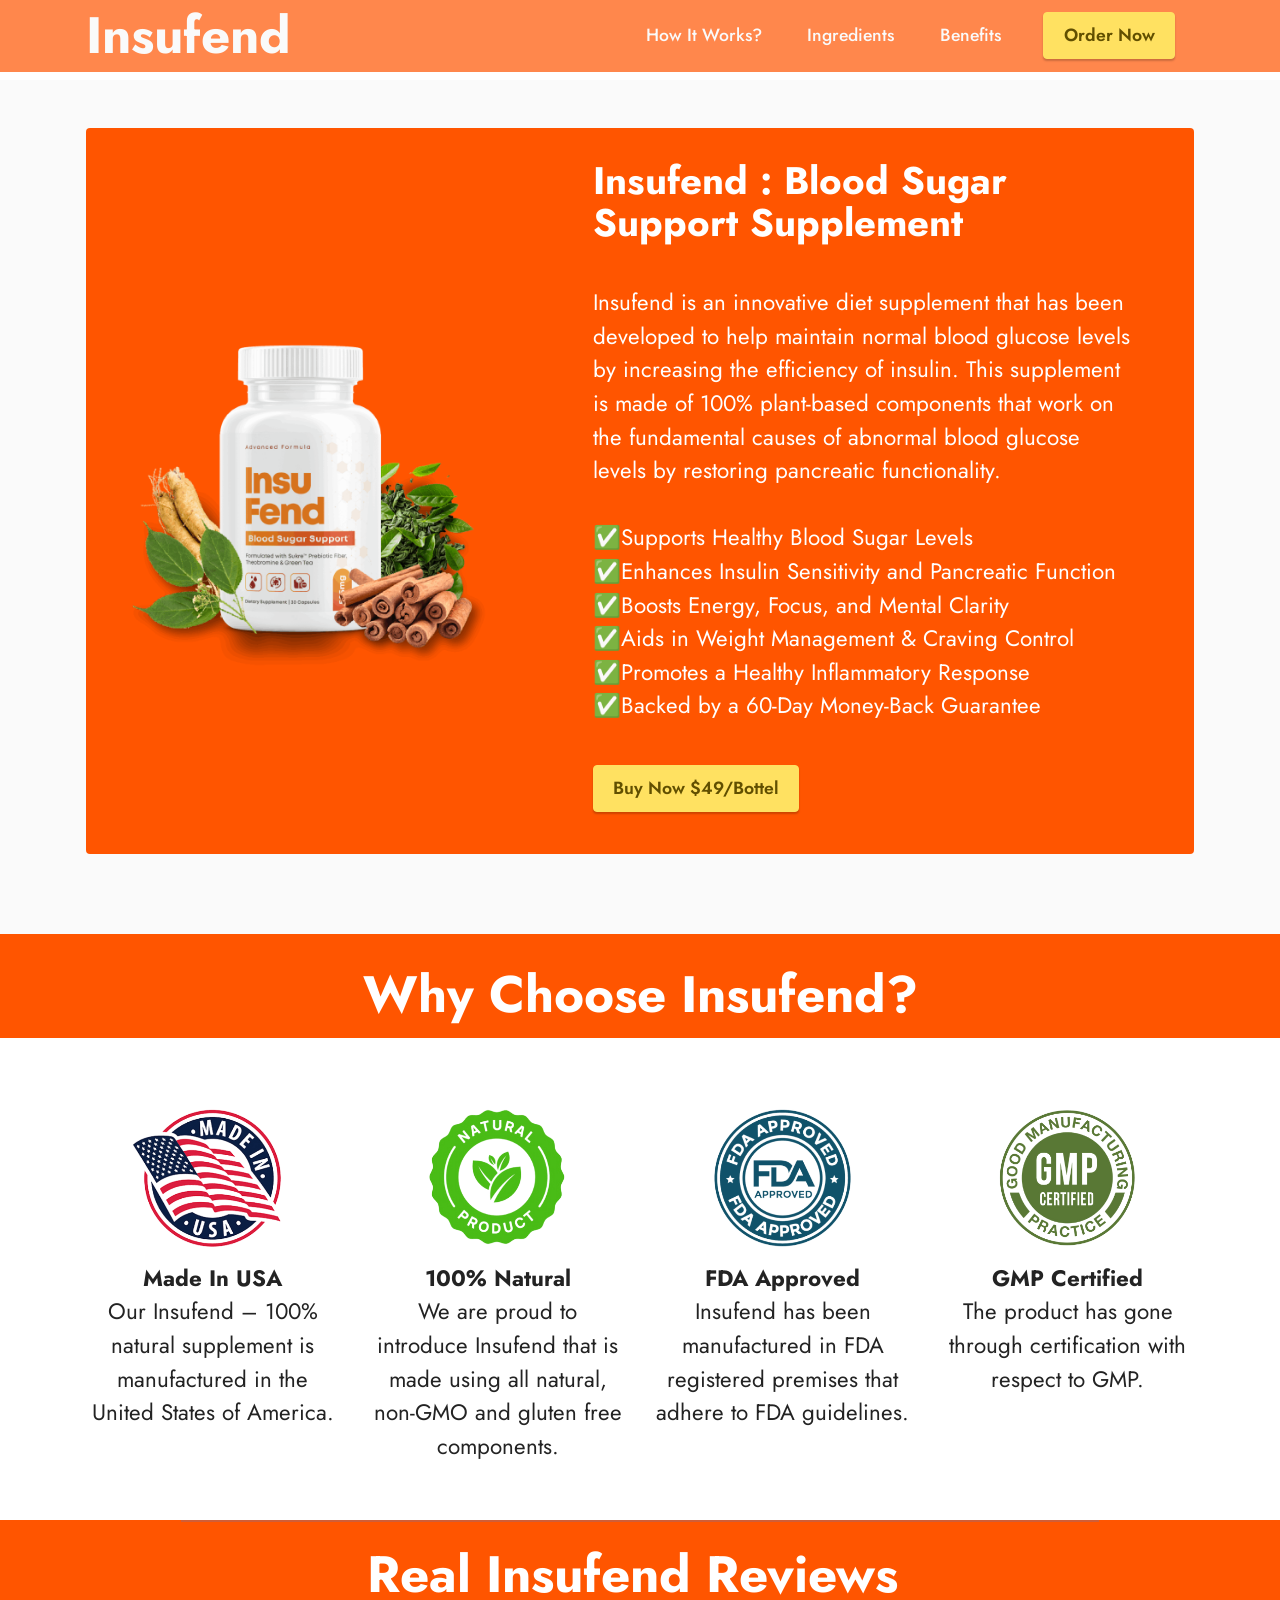
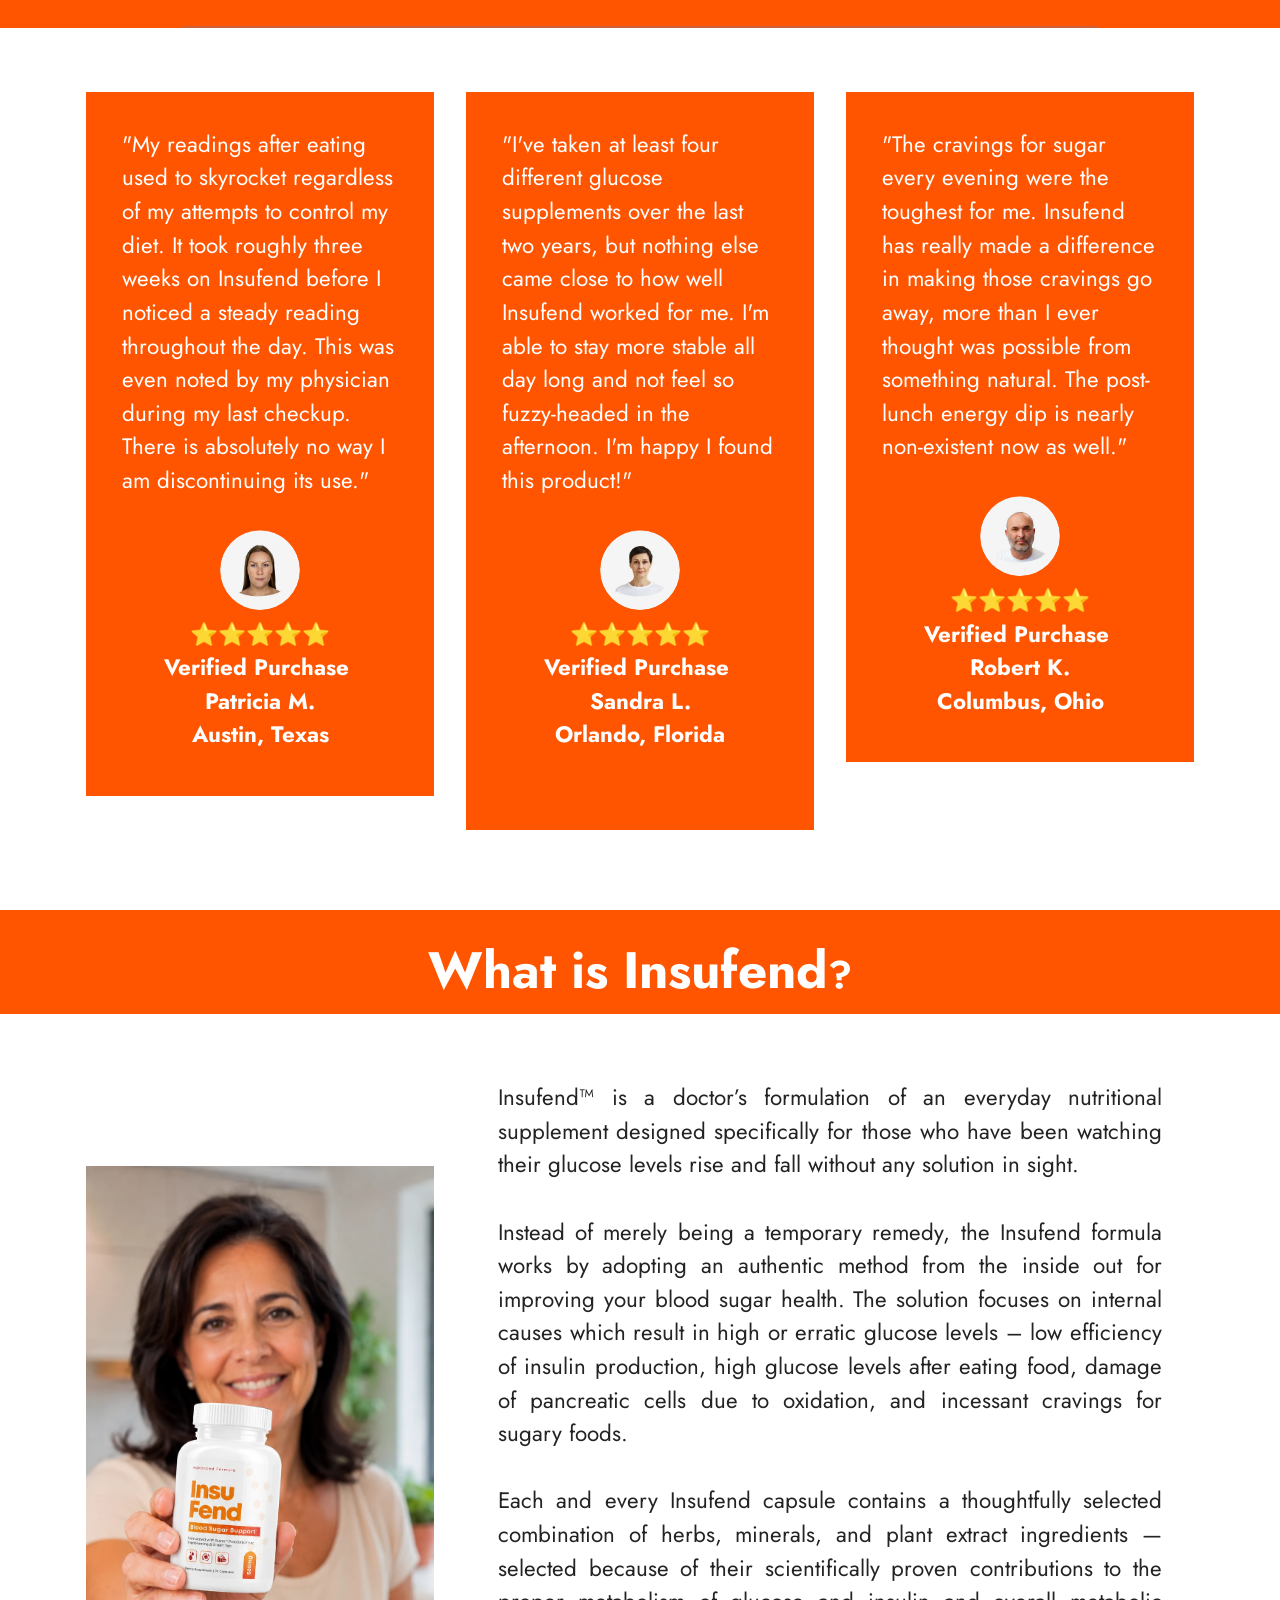
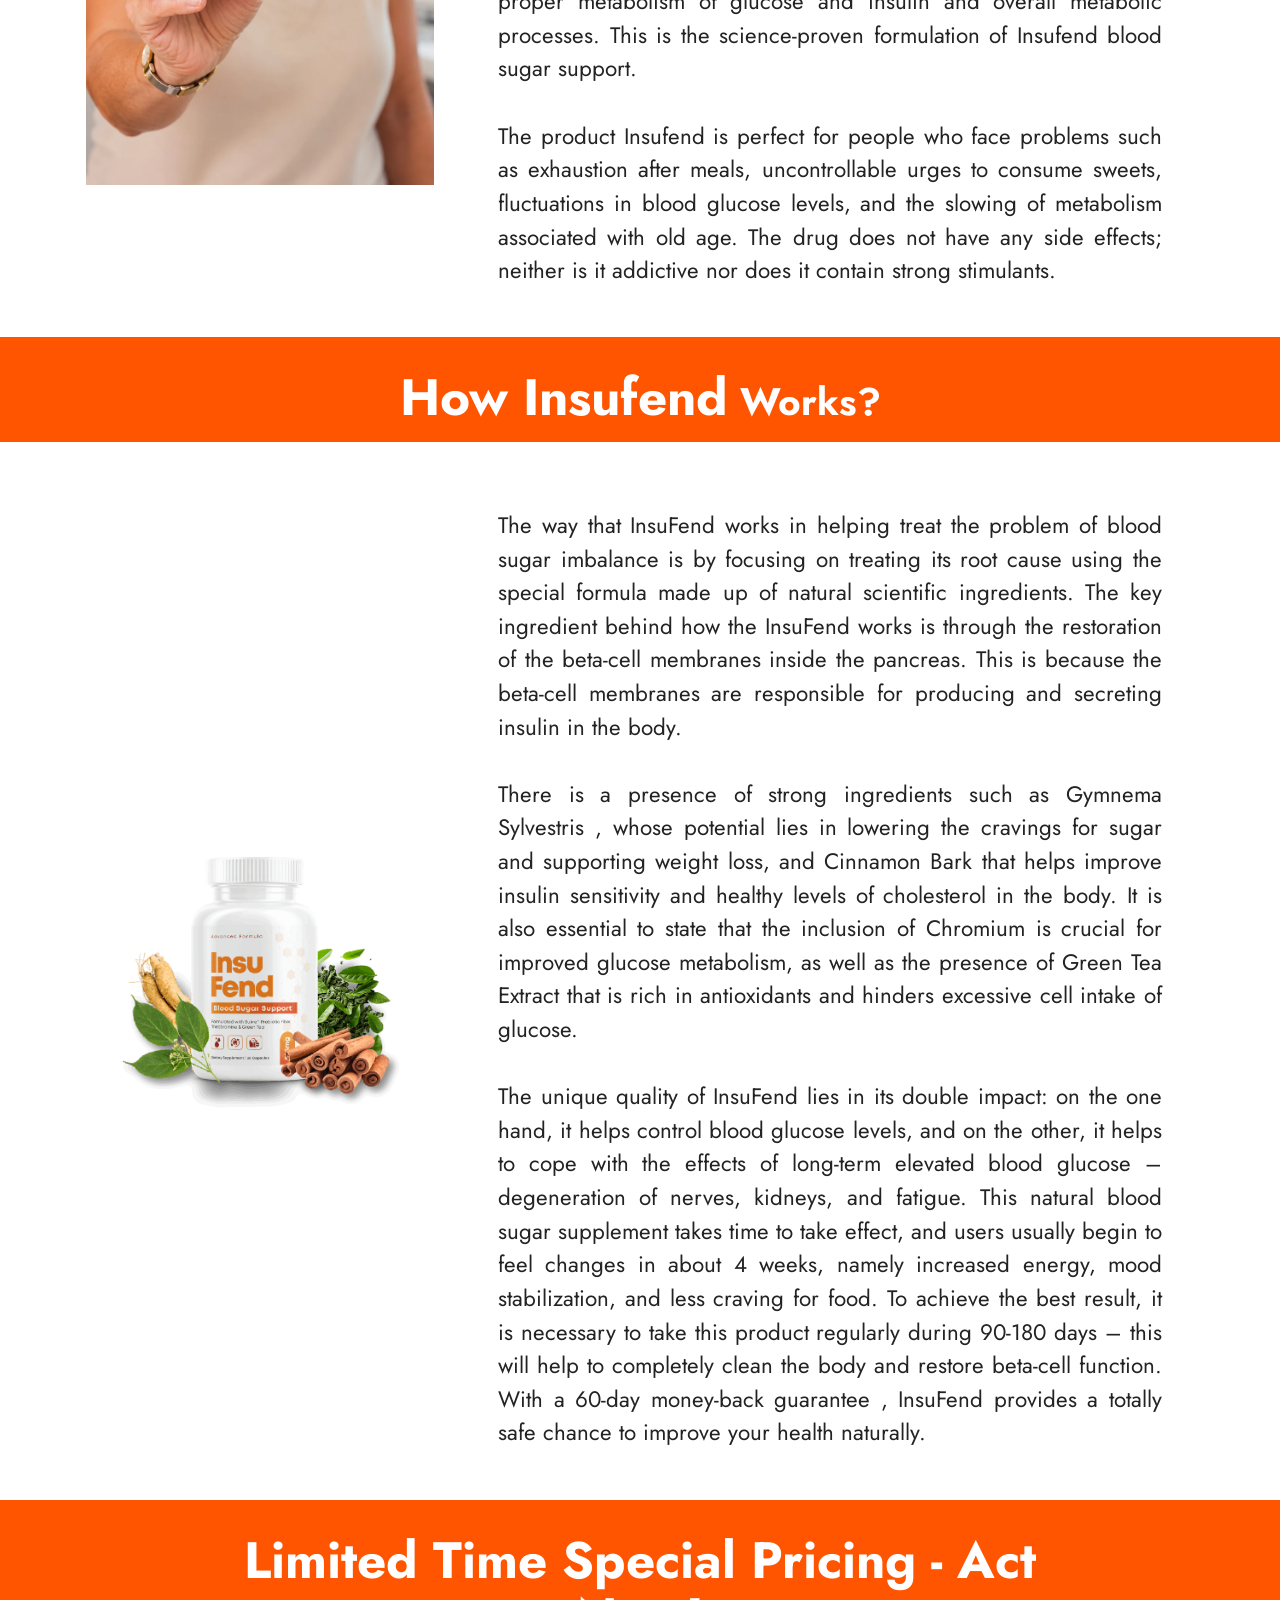
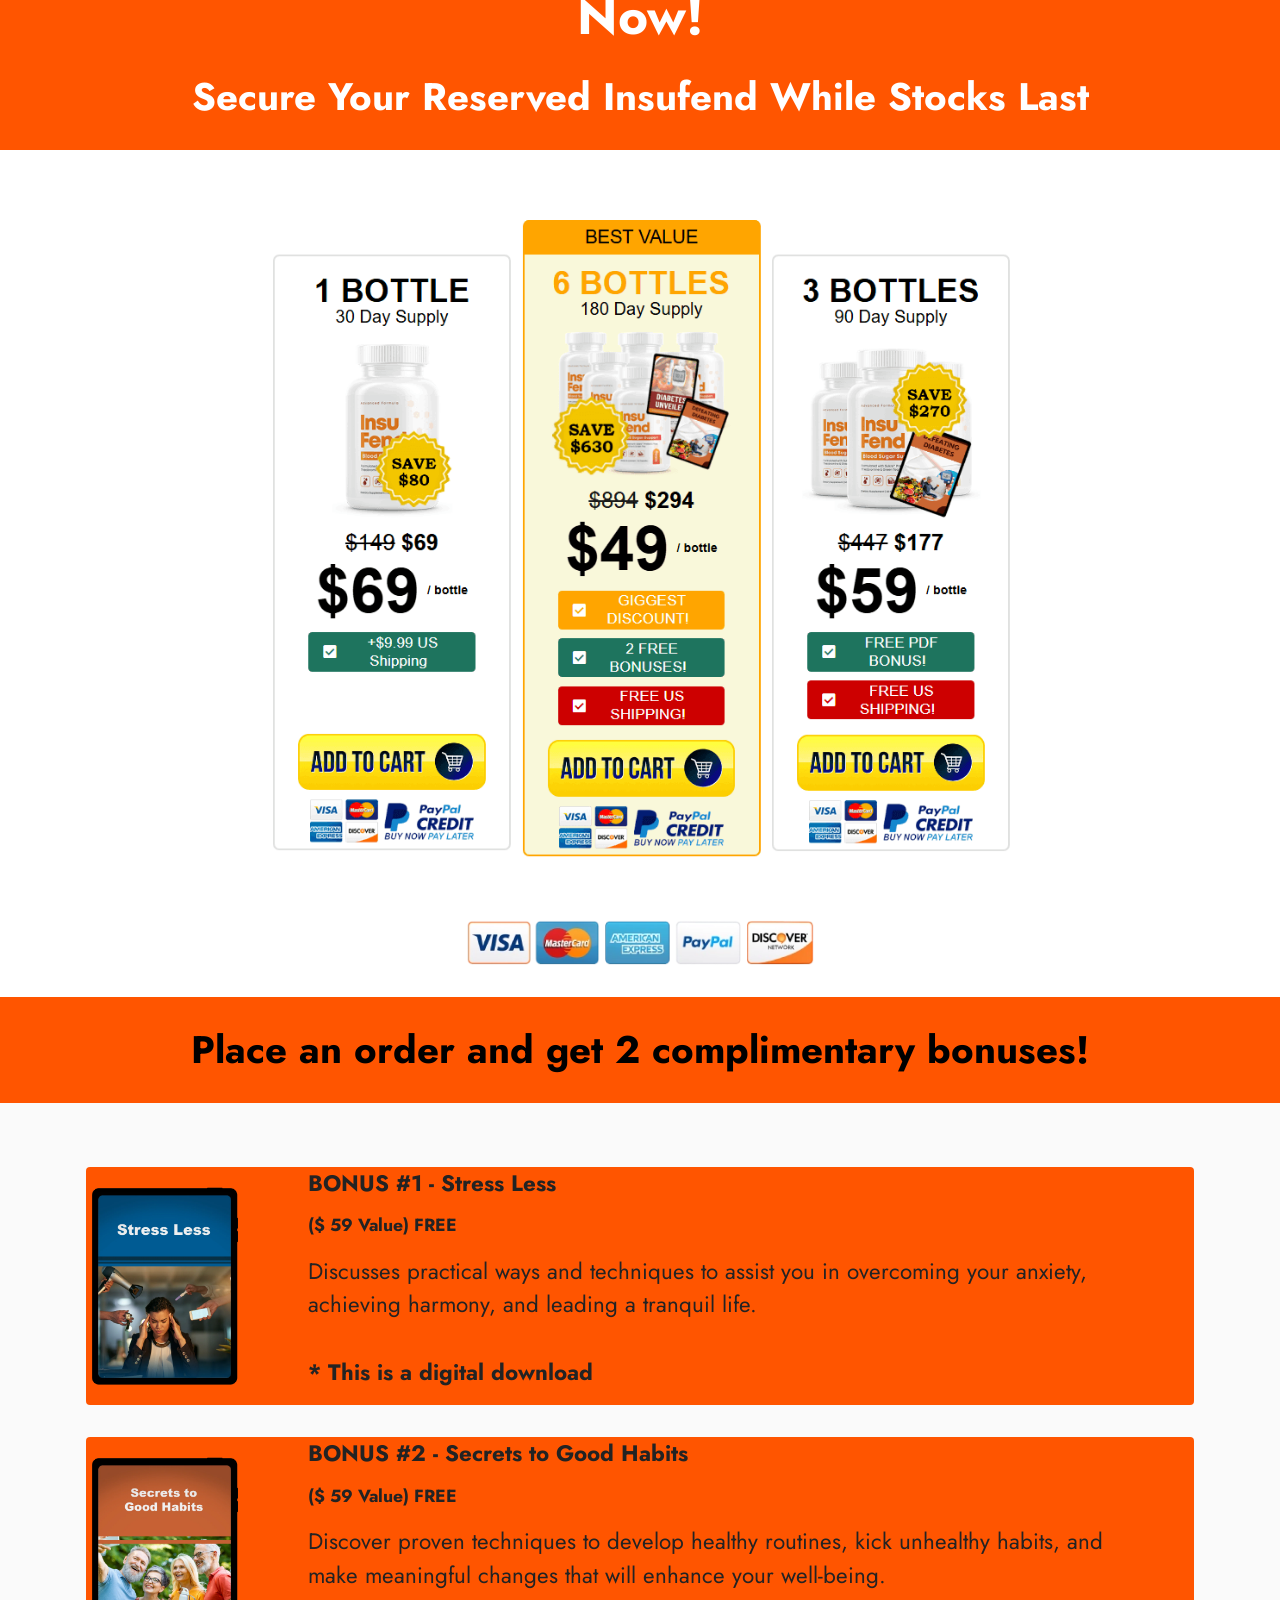
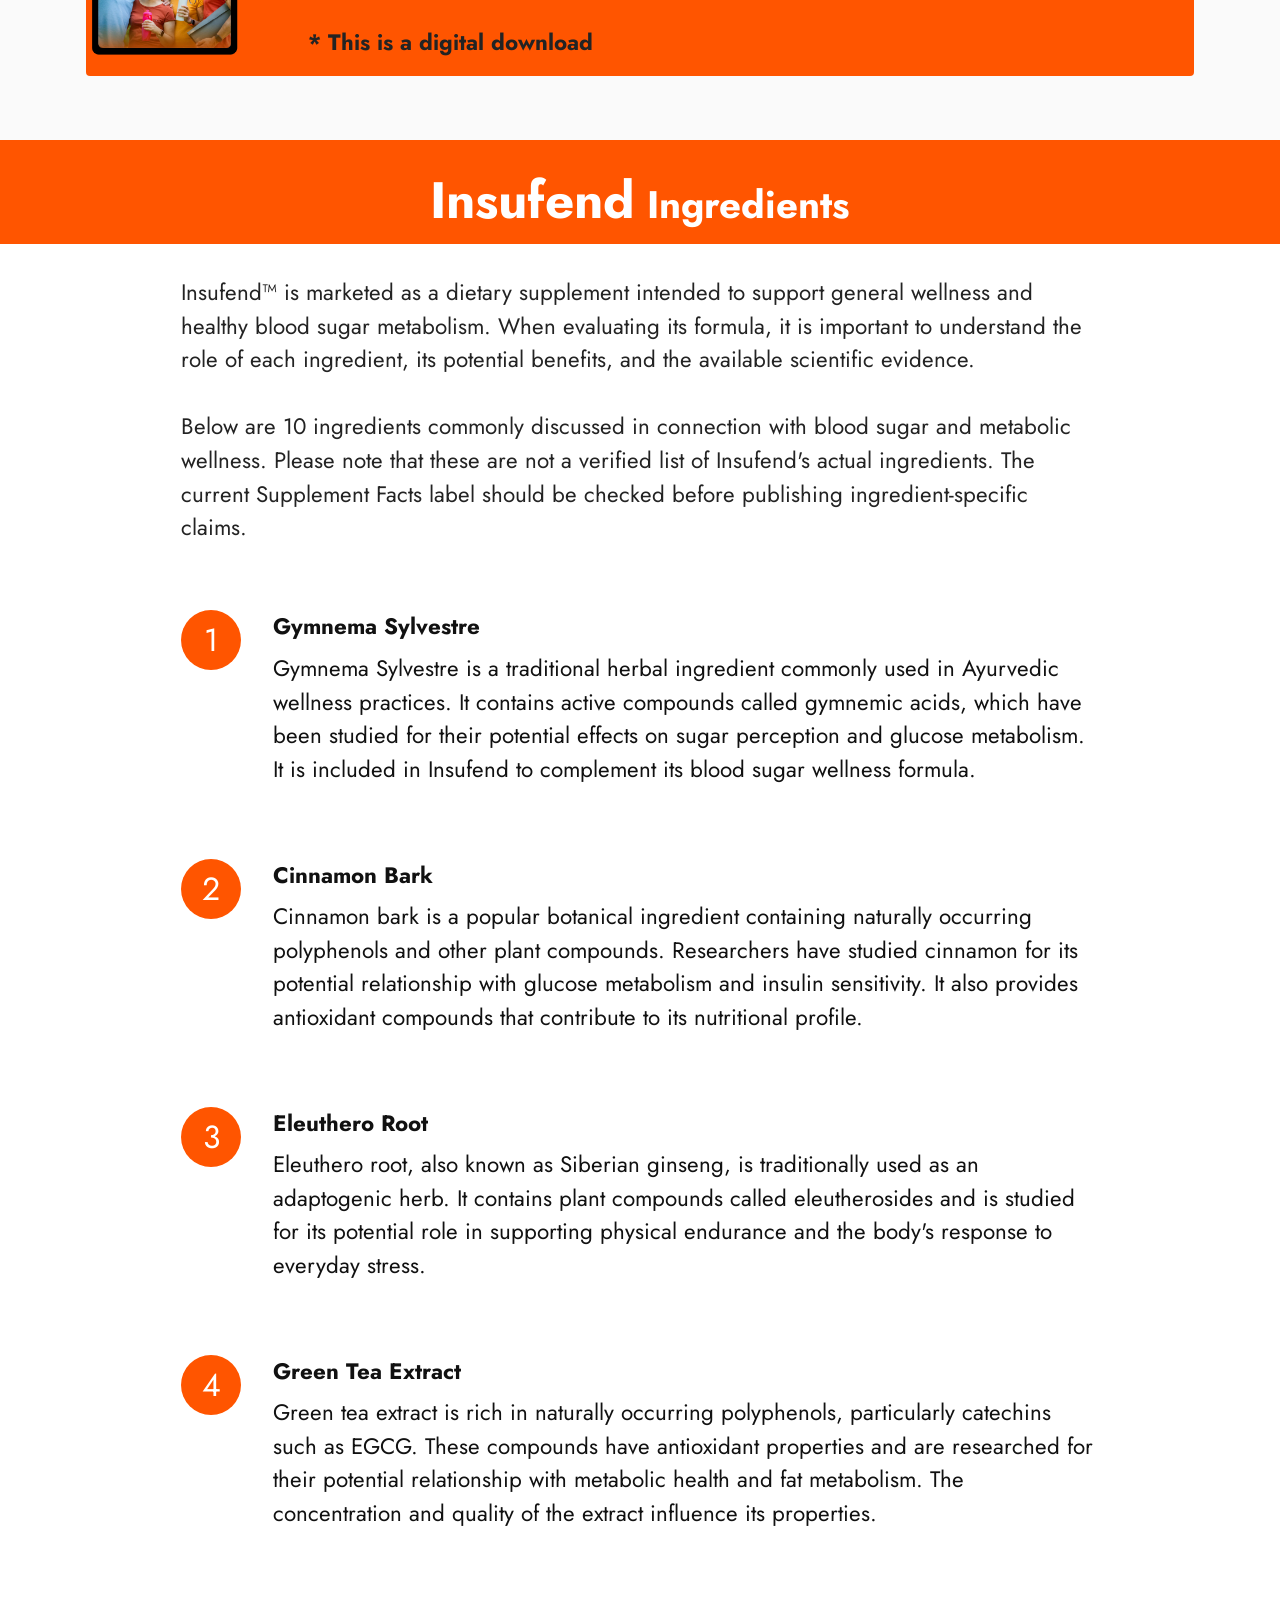
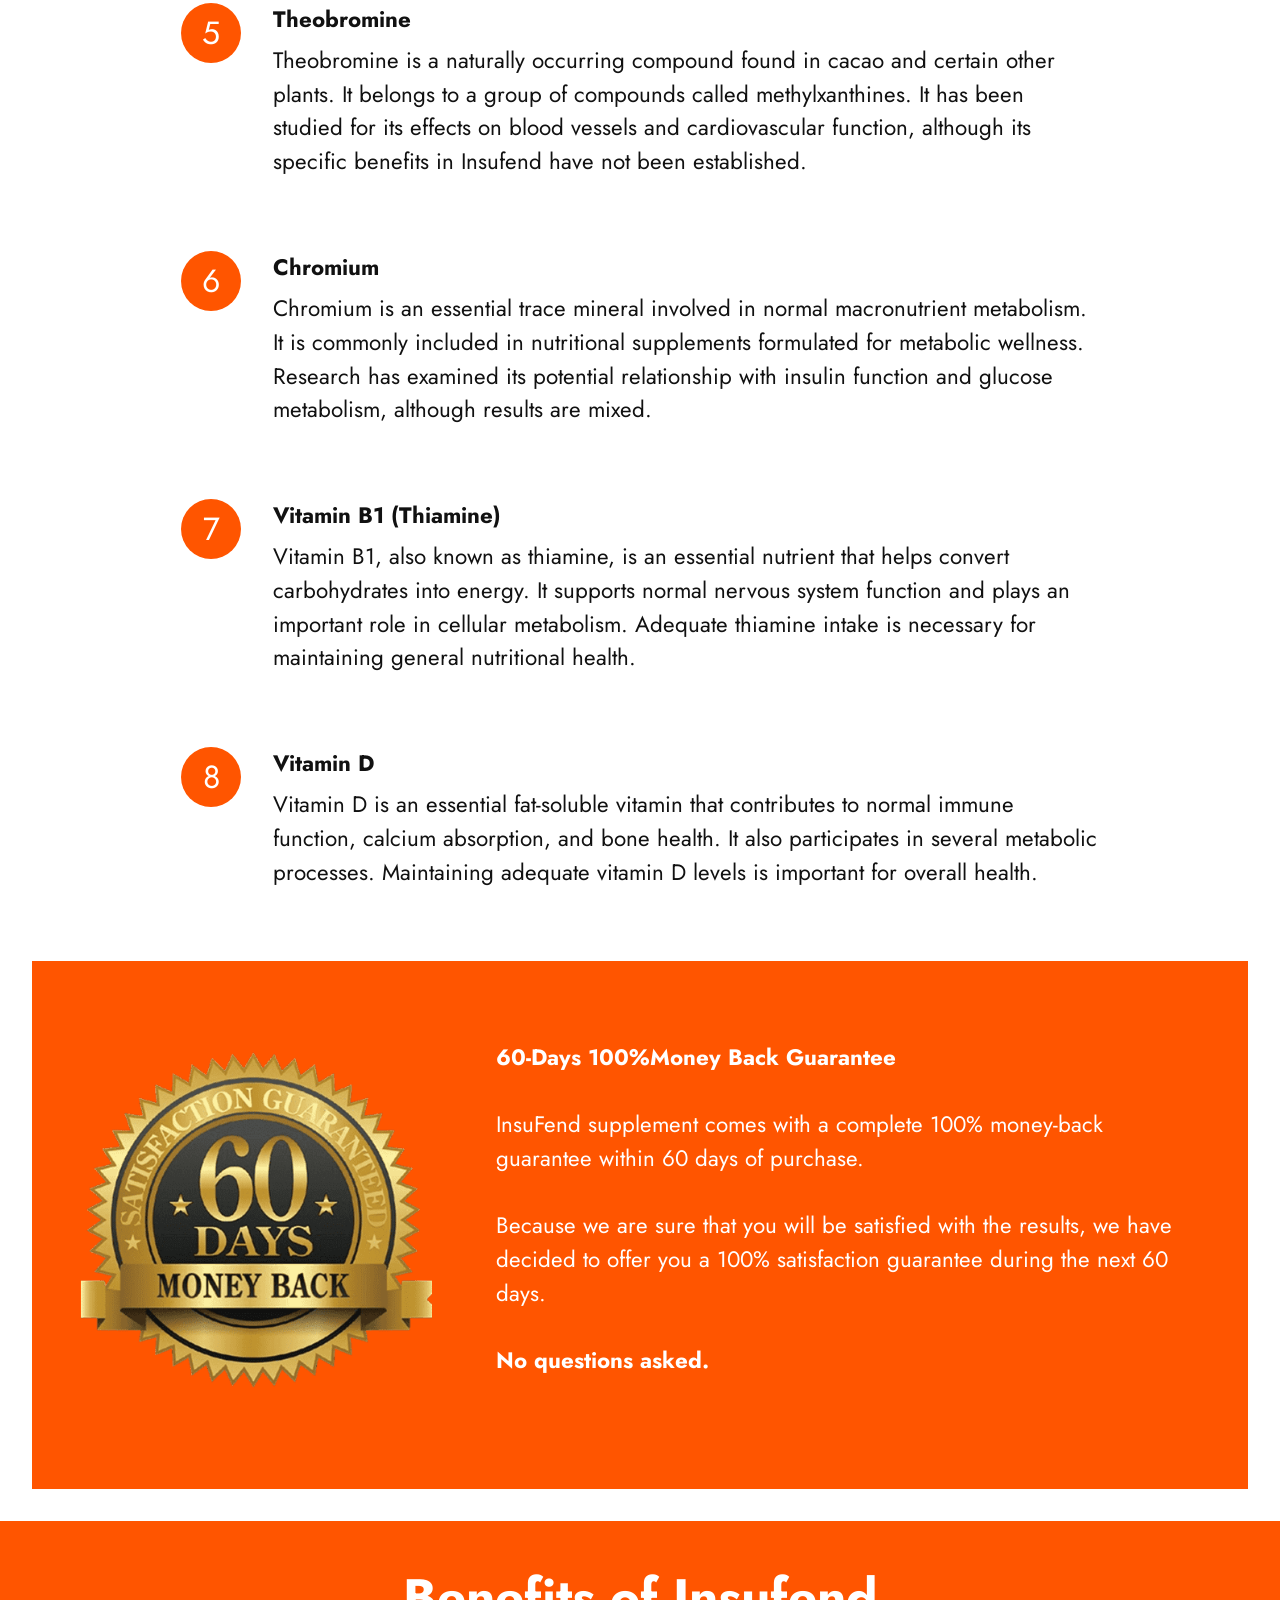
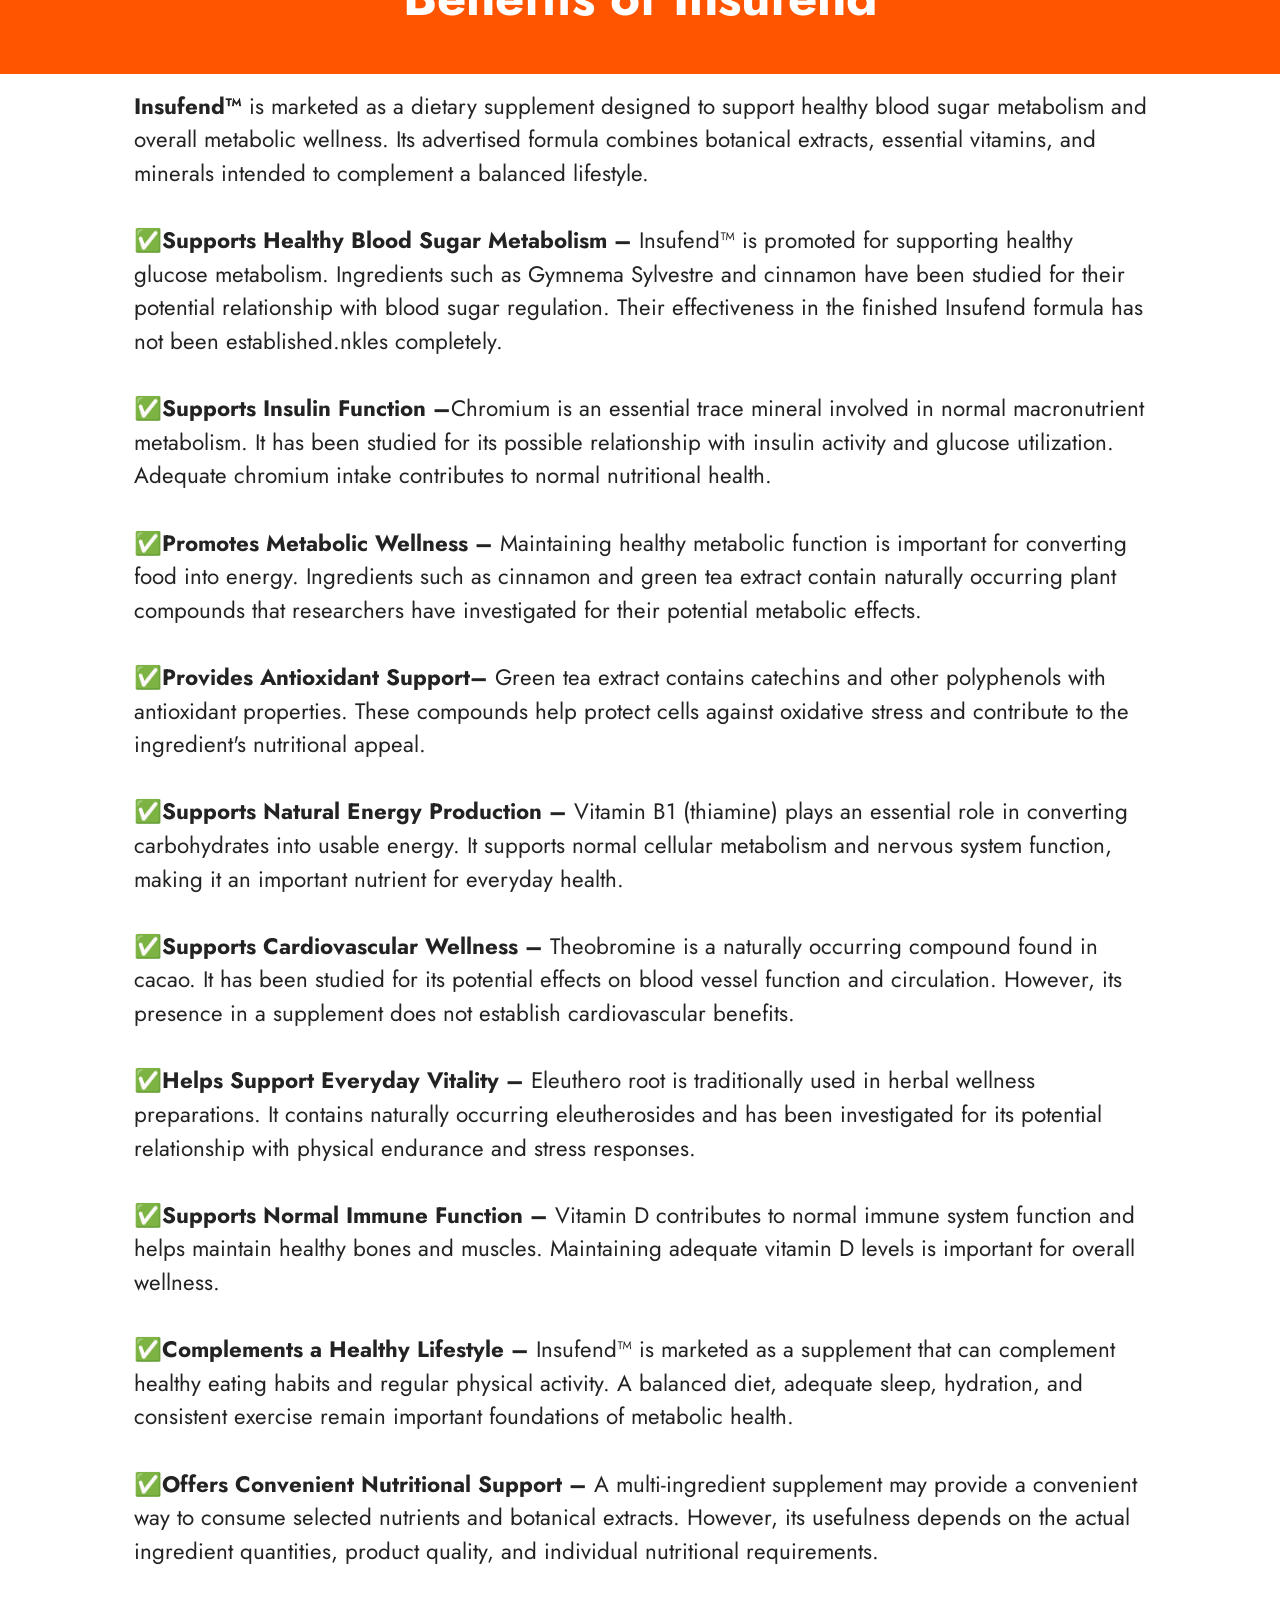
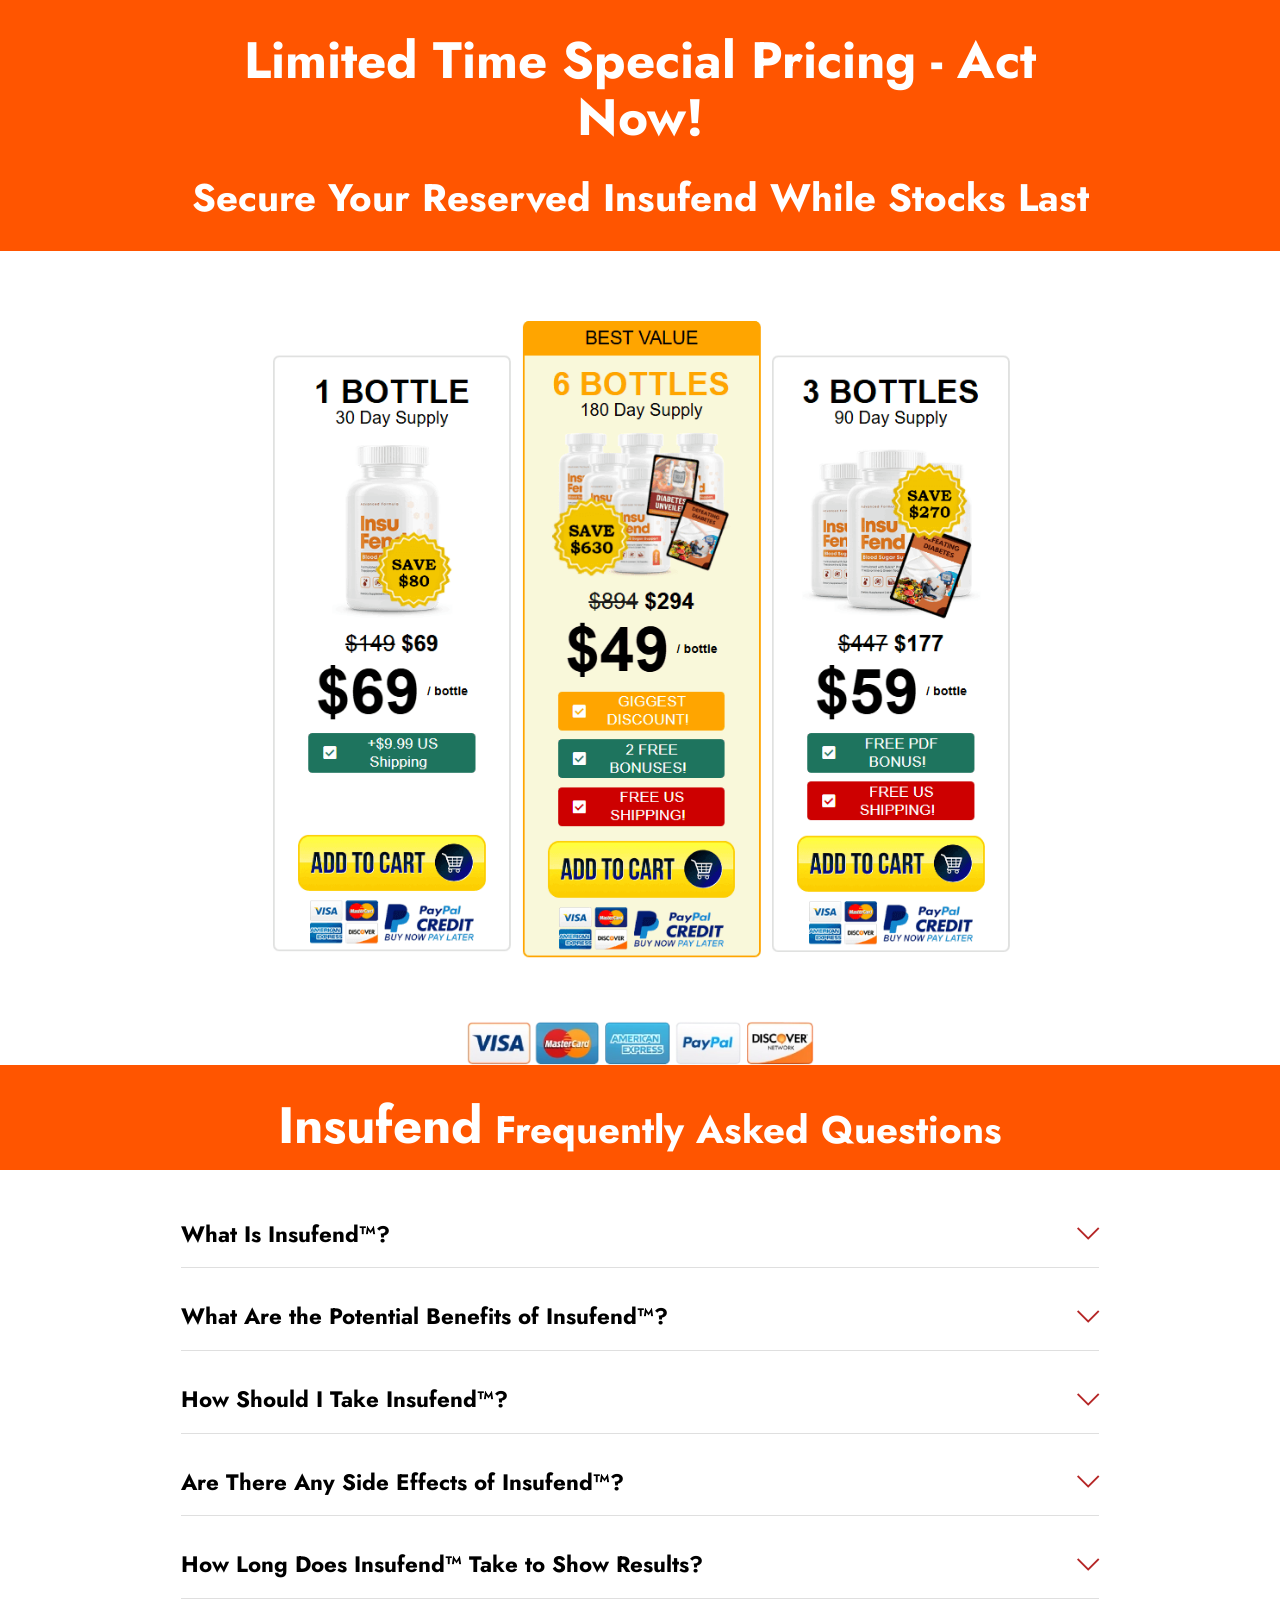
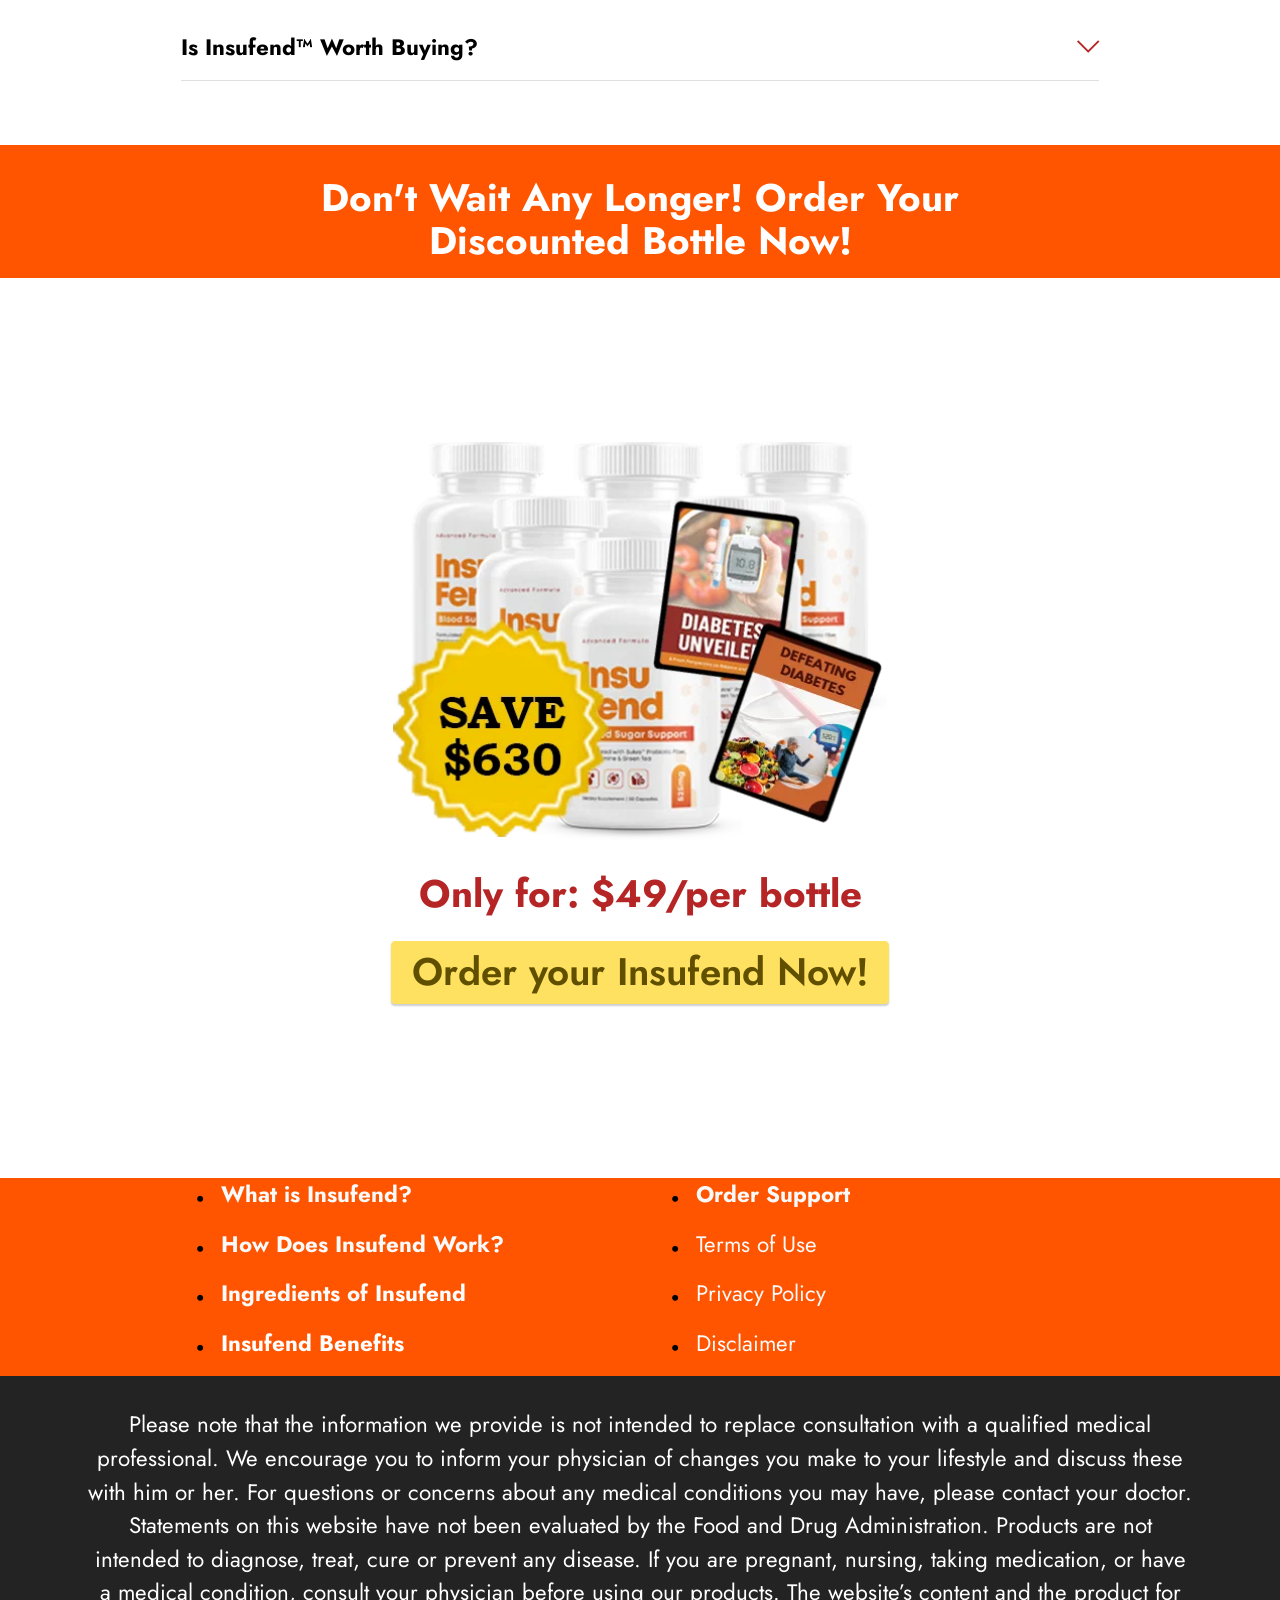
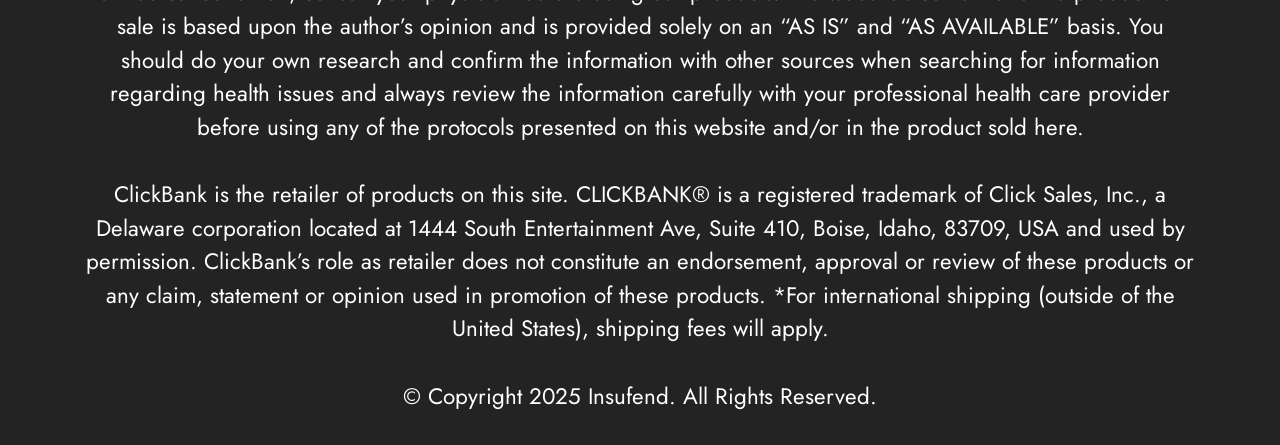
<file: index.html>
<!DOCTYPE html>
<html  lang="en">
<head>
  <!-- Site made with Mobirise Website Builder v6.1.12, https://mobirise.com -->
  <meta charset="UTF-8">
  <meta http-equiv="X-UA-Compatible" content="IE=edge">
  <meta name="generator" content="Mobirise v6.1.12, mobirise.com">
  <meta name="viewport" content="width=device-width, initial-scale=1, minimum-scale=1">
  <link rel="shortcut icon" href="assets/images/insufend-herosection.webp" type="image/x-icon">
  <meta name="description" content="Discover Insufend™, a dietary supplement featuring botanical extracts, vitamins, and minerals designed to support healthy blood sugar metabolism, antioxidant protection, and overall metabolic wellness.">
  
  
  <title>Insufend™ Review: Ingredients, Benefits, Side Effects & FAQs</title>
  <link rel="stylesheet" href="assets/web/assets/mobirise-icons2/mobirise2.css">
  <link rel="stylesheet" href="assets/web/assets/mobirise-icons/mobirise-icons.css">
  <link rel="stylesheet" href="assets/bootstrap/css/bootstrap.min.css">
  <link rel="stylesheet" href="assets/dropdown/css/style.css">
  <link rel="stylesheet" href="assets/socicon/css/styles.css">
  <link rel="stylesheet" href="assets/theme/css/style.css">
  <link rel="preload" href="https://fonts.googleapis.com/css?family=Jost:100,200,300,400,500,600,700,800,900,100i,200i,300i,400i,500i,600i,700i,800i,900i&display=swap" as="style" onload="this.onload=null;this.rel='stylesheet'">
  <noscript><link rel="stylesheet" href="https://fonts.googleapis.com/css?family=Jost:100,200,300,400,500,600,700,800,900,100i,200i,300i,400i,500i,600i,700i,800i,900i&display=swap"></noscript>
  <link rel="preload" as="style" href="assets/mobirise/css/mbr-additional.css?v=Kb3JMw"><link rel="stylesheet" href="assets/mobirise/css/mbr-additional.css?v=Kb3JMw" type="text/css">
<meta name="msvalidate.01" content="E1C683F4EFB1ADD5ABCEF03F91AA41EB" />
	<meta name="google-site-verification" content="4bTPPsSgGg9mrN9ppGhdz5BRyaK9BWV9diWJw_Lr8Sk" />
  
  
  
</head>
<body>
  
  <section data-bs-version="5.1" class="menu menu2 cid-tB0YZQqaCG" once="menu" id="menu2-0">
    
    <nav class="navbar navbar-dropdown navbar-expand-lg">
        <div class="container">
            <div class="navbar-brand">
                
                <span class="navbar-caption-wrap"><a class="navbar-caption text-white text-primary display-1" href="https://42ee14lkt8ipbo85b9v58malbh.hop.clickbank.net">Insufend<br></a></span>
            </div>
            <button class="navbar-toggler" type="button" data-toggle="collapse" data-bs-toggle="collapse" data-target="#navbarSupportedContent" data-bs-target="#navbarSupportedContent" aria-controls="navbarNavAltMarkup" aria-expanded="false" aria-label="Toggle navigation">
                <div class="hamburger">
                    <span></span>
                    <span></span>
                    <span></span>
                    <span></span>
                </div>
            </button>
            <div class="collapse navbar-collapse" id="navbarSupportedContent">
                <ul class="navbar-nav nav-dropdown" data-app-modern-menu="true"><li class="nav-item"><a class="nav-link link text-white display-4" href="index.html#header3-1m">How It Works?</a></li>
                    <li class="nav-item"><a class="nav-link link text-white display-4" href="index.html#features20-x">
                            Ingredients</a></li>
                    <li class="nav-item"><a class="nav-link link text-white display-4" href="index.html#header3-1n">Benefits</a>
                    </li></ul>
                
                <div class="navbar-buttons mbr-section-btn"><a class="btn btn-warning display-4" href="https://42ee14lkt8ipbo85b9v58malbh.hop.clickbank.net">Order Now</a></div>
            </div>
        </div>
    </nav>
</section>

<section data-bs-version="5.1" class="header3 cid-tB10ubWVri" id="header3-1">

    

    
    

    <div class="align-center container">
        <div class="row justify-content-center">
            <div class="col-12 col-lg-9">
                
                
                
                
            </div>
        </div>
    </div>
</section>

<section data-bs-version="5.1" class="features7 cid-vsFuxaL0VE" id="features7-2c">
    <!---->
    

    
    
    <div class="container">
        <div class="card-wrapper">
            <div class="row align-items-center">
                <div class="col-12 col-lg-5">
                    <div class="image-wrapper">
                        <a href="https://42ee14lkt8ipbo85b9v58malbh.hop.clickbank.net"><img src="assets/images/insufend-1036x886.png" alt="Insufend"></a>
                    </div>
                </div>
                <div class="col-12 col-lg">
                    <div class="text-box">
                        <h5 class="mbr-title mbr-fonts-style display-2"><strong>Insufend : Blood Sugar Support Supplement</strong></h5>
                        <p class="mbr-text mbr-fonts-style display-7"><br>Insufend is an innovative diet supplement that has been developed to help maintain normal blood glucose levels by increasing the efficiency of insulin. This supplement is made of 100% plant-based components that work on the fundamental causes of abnormal blood glucose levels by restoring pancreatic functionality.<br><br>✅Supports Healthy Blood Sugar Levels
<br>✅Enhances Insulin Sensitivity and Pancreatic Function
<br>✅Boosts Energy, Focus, and Mental Clarity
<br>✅Aids in Weight Management &amp; Craving Control
<br>✅Promotes a Healthy Inflammatory Response
<br>✅Backed by a 60-Day Money-Back Guarantee&nbsp;<br></p>
                        
                        <div class="mbr-section-btn pt-3"><a href="https://42ee14lkt8ipbo85b9v58malbh.hop.clickbank.net" class="btn btn-warning display-4">Buy Now $49/Bottel</a></div>
                    </div>
                </div>
            </div>
        </div>
    </div>
</section>

<section data-bs-version="5.1" class="header3 cid-vszOKZhpDv" id="header3-27">

    

    
    

    <div class="align-center container">
        <div class="row justify-content-center">
            <div class="col-12 col-lg-12">
                
                <h2 class="mbr-section-subtitle mbr-fonts-style mb-3 display-1"><strong>Why Choose Insufend?</strong></h2>
                
                
            </div>
        </div>
    </div>
</section>

<section data-bs-version="5.1" class="gallery5 mbr-gallery cid-vszOlzmzra" id="gallery5-26">
    

    
    

    <div class="container">
        
        <div class="row mbr-gallery mt-4">
            <div class="col-12 col-md-6 col-lg-3 item gallery-image active">
                <div class="item-wrapper" data-toggle="modal" data-bs-toggle="modal" data-target="#vzvzGTCDSS-modal" data-bs-target="#vzvzGTCDSS-modal">
                    <img class="w-100" src="assets/images/made-in-usa-500x300.png" alt="Made In USA" data-slide-to="0" data-bs-slide-to="0" data-target="#lb-vzvzGTCDSS" data-bs-target="#lb-vzvzGTCDSS">
                    <div class="icon-wrapper">
                        <span class="mobi-mbri mobi-mbri-search mbr-iconfont mbr-iconfont-btn"></span>
                    </div>
                </div>
                <h1 class="mbr-item-subtitle mbr-fonts-style align-center mb-2 mt-2 display-7"><div><strong>Made In USA</strong></div><div>Our Insufend – 100% natural supplement is manufactured in the United States of America.</div><div>
</div><div>
</div><div>
</div></h1>
            </div>
            <div class="col-12 col-md-6 col-lg-3 item gallery-image">
                <div class="item-wrapper" data-toggle="modal" data-bs-toggle="modal" data-target="#vzvzGTCDSS-modal" data-bs-target="#vzvzGTCDSS-modal">
                    <img class="w-100" src="assets/images/natural-product-500x300.png" alt="100% Natural" data-slide-to="1" data-bs-slide-to="1" data-target="#lb-vzvzGTCDSS" data-bs-target="#lb-vzvzGTCDSS">
                    <div class="icon-wrapper">
                        <span class="mobi-mbri mobi-mbri-search mbr-iconfont mbr-iconfont-btn"></span>
                    </div>
                </div>
                <h1 class="mbr-item-subtitle mbr-fonts-style align-center mb-2 mt-2 display-7"><div><span style="font-size: 1.4rem;"><strong>100% Natural</strong></span></div><div>We are proud to introduce Insufend that is made using all natural, non-GMO and gluten free components.</div><div>
</div><div>
</div></h1>
            </div>
            
            <div class="col-12 col-md-6 col-lg-3 item gallery-image">
                <div class="item-wrapper" data-toggle="modal" data-bs-toggle="modal" data-target="#vzvzGTCDSS-modal" data-bs-target="#vzvzGTCDSS-modal">
                    <img class="w-100" src="assets/images/fda-approved-500x300.png" alt="FDA Approved" data-slide-to="2" data-bs-slide-to="2" data-target="#lb-vzvzGTCDSS" data-bs-target="#lb-vzvzGTCDSS">
                    <div class="icon-wrapper">
                        <span class="mobi-mbri mobi-mbri-search mbr-iconfont mbr-iconfont-btn"></span>
                    </div>
                </div>
                <h1 class="mbr-item-subtitle mbr-fonts-style align-center mb-2 mt-2 display-7"><div><strong>FDA Approved</strong></div><div>Insufend has been manufactured in FDA registered premises that adhere to FDA guidelines.</div><div>
</div></h1>
            </div><div class="col-12 col-md-6 col-lg-3 item gallery-image">
                <div class="item-wrapper" data-toggle="modal" data-bs-toggle="modal" data-target="#vzvzGTCDSS-modal" data-bs-target="#vzvzGTCDSS-modal">
                    <img class="w-100" src="assets/images/gmp-certified-500x300.png" alt="GMP Certified" data-slide-to="3" data-bs-slide-to="3" data-target="#lb-vzvzGTCDSS" data-bs-target="#lb-vzvzGTCDSS">
                    <div class="icon-wrapper">
                        <span class="mobi-mbri mobi-mbri-search mbr-iconfont mbr-iconfont-btn"></span>
                    </div>
                </div>
                <h1 class="mbr-item-subtitle mbr-fonts-style align-center mb-2 mt-2 display-7"><div><strong>GMP Certified</strong></div><div>The product has gone through certification with respect to GMP.</div><div>
</div><div>
</div></h1>
            </div>
        </div>

        <div class="modal mbr-slider" tabindex="-1" role="dialog" aria-hidden="true" id="vzvzGTCDSS-modal">
            <div class="modal-dialog" role="document">
                <div class="modal-content">
                    <div class="modal-body">
                        <div class="carousel slide" id="lb-vzvzGTCDSS" data-interval="5000" data-bs-interval="5000">
                            <div class="carousel-inner">
                                <div class="carousel-item active">
                                    <img class="d-block w-100" src="assets/images/made-in-usa-500x300.png" alt="Mobirise Website Builder">
                                </div>
                                <div class="carousel-item">
                                    <img class="d-block w-100" src="assets/images/natural-product-500x300.png" alt="Mobirise Website Builder">
                                </div>
                                
                                <div class="carousel-item">
                                    <img class="d-block w-100" src="assets/images/fda-approved-500x300.png" alt="Mobirise Website Builder">
                                </div><div class="carousel-item">
                                    <img class="d-block w-100" src="assets/images/gmp-certified-500x300.png" alt="Mobirise Website Builder">
                                </div>
                            </div>
                            <ol class="carousel-indicators">
                                <li data-slide-to="0" data-bs-slide-to="0" class="active" data-target="#lb-vzvzGTCDSS" data-bs-target="#lb-vzvzGTCDSS"></li>
                                <li data-slide-to="1" data-bs-slide-to="1" data-target="#lb-vzvzGTCDSS" data-bs-target="#lb-vzvzGTCDSS"></li>
                                <li data-slide-to="2" data-bs-slide-to="2" data-target="#lb-vzvzGTCDSS" data-bs-target="#lb-vzvzGTCDSS"></li>
                                <li data-slide-to="3" data-bs-slide-to="3" data-target="#lb-vzvzGTCDSS" data-bs-target="#lb-vzvzGTCDSS"></li>
                            </ol>
                            <a role="button" href="" class="close" data-dismiss="modal" data-bs-dismiss="modal" aria-label="Close">
                            </a>
                            <a class="carousel-control-prev carousel-control" role="button" data-slide="prev" data-bs-slide="prev" href="#lb-vzvzGTCDSS">
                                <span class="mobi-mbri mobi-mbri-arrow-prev" aria-hidden="true"></span>
                                <span class="sr-only visually-hidden">Previous</span>
                            </a>
                            <a class="carousel-control-next carousel-control" role="button" data-slide="next" data-bs-slide="next" href="#lb-vzvzGTCDSS">
                                <span class="mobi-mbri mobi-mbri-arrow-next" aria-hidden="true"></span>
                                <span class="sr-only visually-hidden">Next</span>
                            </a>
                        </div>
                    </div>
                </div>
            </div>
        </div>
    </div>
</section>

<section data-bs-version="5.1" class="content6 cid-vsJlN0BLRY" id="content6-2f">
    
    <div class="container">
        <div class="row justify-content-center">
            <div class="col-md-12 col-lg-10">
                <hr class="line">
                <p class="mbr-text align-center mbr-fonts-style my-4 display-1"><strong>Real&nbsp;Insufend&nbsp;Reviews&nbsp;</strong><br></p>
                <hr class="line">
            </div>
        </div>
    </div>
</section>

<section data-bs-version="5.1" class="people04 cid-vweRgNTzRw" id="people04-2m">
	
	
	<div class="container">
		
		<div class="row mbr-masonry" data-masonry="{&quot;percentPosition&quot;: true }">
			
			<div class="item features-without-image col-12 col-md-6 col-lg-4 active">
				<div class="item-wrapper">
					<div class="card-box align-left">
						<p class="card-text mbr-fonts-style display-7">
							"My readings after eating used to skyrocket regardless of my attempts to control my diet. It took roughly three weeks on Insufend before I noticed a steady reading throughout the day. This was even noted by my physician during my last checkup. There is absolutely no way I am discontinuing its use."
						</p>
						<div class="img-wrapper mt-4 mb-2">
							<img src="assets/images/insufend-review-1.webp" data-slide-to="1" data-bs-slide-to="1" alt="Jennifer S. - Illinois, USA">
						</div>
						<h5 class="card-title mbr-fonts-style display-7"><strong>⭐⭐⭐⭐⭐</strong><br><strong>Verified Purchase&nbsp;</strong><br><strong>Patricia M.
</strong><div><strong>Austin, Texas</strong></div></h5>
					</div>
				</div>
			</div>
			
			
			<div class="item features-without-image col-12 col-md-6 col-lg-4">
				<div class="item-wrapper">
					<div class="card-box align-left">
						<p class="card-text mbr-fonts-style display-7">
							"I've taken at least four different glucose supplements over the last two years, but nothing else came close to how well Insufend worked for me. I'm able to stay more stable all day long and not feel so fuzzy-headed in the afternoon. I'm happy I found this product!"
						</p>
						<div class="img-wrapper mt-4 mb-2">
							<img src="assets/images/insufend-review-3.webp" data-slide-to="1" data-bs-slide-to="1" alt="Amelia K. - North Carolina, USA">
						</div>
						<h5 class="card-title mbr-fonts-style display-7"><strong>⭐⭐⭐⭐⭐</strong><br><strong>Verified Purchase&nbsp;</strong><br><div><strong>Sandra L.
</strong></div><div><strong>Orlando, Florida
</strong></div><div><strong><br></strong></div></h5>
					</div>
				</div>
			</div><div class="item features-without-image col-12 col-md-6 col-lg-4">
				<div class="item-wrapper">
					<div class="card-box align-left">
						<p class="card-text mbr-fonts-style display-7">"The cravings for sugar every evening were the toughest for me. Insufend has really made a difference in making those cravings go away, more than I ever thought was possible from something natural. The post-lunch energy dip is nearly non-existent now as well."<br>
						</p>
						<div class="img-wrapper mt-4 mb-2">
							<img src="assets/images/insufend-review-2.webp" data-slide-to="2" data-bs-slide-to="2" alt="Michelle J. - New York, USA">
						</div>
						<h5 class="card-title mbr-fonts-style display-7">
							<strong>⭐⭐⭐⭐⭐</strong><br><strong>Verified Purchase&nbsp;</strong><div><strong>Robert K.
</strong></div><div><strong>Columbus, Ohio</strong></div></h5>
					</div>
				</div>
			</div>
			
		</div>
	</div>
</section>

<section data-bs-version="5.1" class="header3 cid-tB83YwBUMj" id="header3-1l">

    

    
    

    <div class="align-center container">
        <div class="row justify-content-center">
            <div class="col-12 col-lg-12">
                
                <h2 class="mbr-section-subtitle mbr-fonts-style mb-3 display-1"><strong>What is Insufend</strong><strong style="font-size: 2.4rem;">?</strong></h2>
                
                
            </div>
        </div>
    </div>
</section>

<section data-bs-version="5.1" class="header11 cid-tB1vWdJbT6" id="header11-a">

    

    
    

    <div class="container">
        <div class="row justify-content-center">
            <div class="col-12 col-md-4 image-wrapper">
                <a href="https://42ee14lkt8ipbo85b9v58malbh.hop.clickbank.net"><img class="w-100" src="assets/images/what-is-insufend.webp" alt="Get Insufend"></a>
            </div>
            <div class="col-12 col-md">
                <div class="text-wrapper text-center">
                    
                    <p class="mbr-text mbr-fonts-style display-7"><br><br>Insufend™ is a doctor’s formulation of an everyday nutritional supplement designed specifically for those who have been watching their glucose levels rise and fall without any solution in sight.<br><br>Instead of merely being a temporary remedy, the Insufend formula works by adopting an authentic method from the inside out for improving your blood sugar health. The solution focuses on internal causes which result in high or erratic glucose levels – low efficiency of insulin production, high glucose levels after eating food, damage of pancreatic cells due to oxidation, and incessant cravings for sugary foods.<br><br>Each and every Insufend capsule contains a thoughtfully selected combination of herbs, minerals, and plant extract ingredients — selected because of their scientifically proven contributions to the proper metabolism of glucose and insulin and overall metabolic processes. This is the science-proven formulation of Insufend blood sugar support.<br><br>The product Insufend is perfect for people who face problems such as exhaustion after meals, uncontrollable urges to consume sweets, fluctuations in blood glucose levels, and the slowing of metabolism associated with old age. The drug does not have any side effects; neither is it addictive nor does it contain strong stimulants.<br><br></p>
                    
                </div>
            </div>
        </div>
    </div>
</section>

<section data-bs-version="5.1" class="header3 cid-tB85bPoWQz" id="header3-1m">

    

    
    

    <div class="align-center container">
        <div class="row justify-content-center">
            <div class="col-12 col-lg-12">
                
                <h2 class="mbr-section-subtitle mbr-fonts-style mb-3 display-1"><strong>How Insufend</strong><strong style="font-size: 2.4rem;">&nbsp;Works?</strong></h2>
                
                
            </div>
        </div>
    </div>
</section>

<section data-bs-version="5.1" class="header11 cid-vw51muFERZ" id="header11-2h">

    

    
    

    <div class="container">
        <div class="row justify-content-center">
            <div class="col-12 col-md-4 image-wrapper">
                <a href="https://42ee14lkt8ipbo85b9v58malbh.hop.clickbank.net"><img class="w-100" src="assets/images/insufend-815x697.png" alt="Get Insufend"></a>
            </div>
            <div class="col-12 col-md">
                <div class="text-wrapper text-center">
                    
                    <p class="mbr-text mbr-fonts-style display-7"><br><br>The way that InsuFend works in helping treat the problem of blood sugar imbalance is by focusing on treating its root cause using the special formula made up of natural scientific ingredients. The key ingredient behind how the InsuFend works is through the restoration of the beta-cell membranes inside the pancreas. This is because the beta-cell membranes are responsible for producing and secreting insulin in the body.<br><br>There is a presence of strong ingredients such as Gymnema Sylvestris , whose potential lies in lowering the cravings for sugar and supporting weight loss, and Cinnamon Bark that helps improve insulin sensitivity and healthy levels of cholesterol in the body. It is also essential to state that the inclusion of Chromium is crucial for improved glucose metabolism, as well as the presence of Green Tea Extract that is rich in antioxidants and hinders excessive cell intake of glucose.<br><br>The unique quality of InsuFend lies in its double impact: on the one hand, it helps control blood glucose levels, and on the other, it helps to cope with the effects of long-term elevated blood glucose – degeneration of nerves, kidneys, and fatigue. This natural blood sugar supplement takes time to take effect, and users usually begin to feel changes in about 4 weeks, namely increased energy, mood stabilization, and less craving for food. To achieve the best result, it is necessary to take this product regularly during 90-180 days – this will help to completely clean the body and restore beta-cell function. With a 60-day money-back guarantee , InsuFend provides a totally safe chance to improve your health naturally.<br><br></p>
                    
                </div>
            </div>
        </div>
    </div>
</section>

<section data-bs-version="5.1" class="content4 cid-tB1yuhcVVi" id="content4-g">
    

    
    
    <div class="container">
        <div class="row justify-content-center">
            <div class="title col-md-12 col-lg-10">
                <h3 class="mbr-section-title mbr-fonts-style align-center mb-4 display-1"><strong>Limited Time Special Pricing - Act Now!</strong></h3>
                <h4 class="mbr-section-subtitle align-center mbr-fonts-style mb-4 display-2"><strong>Secure Your Reserved Insufend While Stocks Last</strong></h4>
                
            </div>
        </div>
    </div>
</section>

<section data-bs-version="5.1" class="header10 cid-vzqFZCIAwb" id="header10-2n">

    

    

    <div class="align-center container">
        <div class="row justify-content-center">
            <div class="col-md-12 col-lg-9">
                
                
                
                <div class="image-wrap mt-4">
                    <a href="https://42ee14lkt8ipbo85b9v58malbh.hop.clickbank.net"><img src="assets/images/6801dcb2ccdb2-insufendprice-955x754.png" alt="Insufend - Order Page" title="Ikaria Lean Belly Juice"></a><br>
                </div>
            </div>
        </div>
    </div>
</section>

<section data-bs-version="5.1" class="image3 cid-tB1zGVstSm" id="image3-j">
    

    
    

    <div class="container">
        <div class="row justify-content-center">
            <div class="col-12 col-lg-4">
                <div class="image-wrapper">
                    <a href="https://42ee14lkt8ipbo85b9v58malbh.hop.clickbank.net"><img src="assets/images/cards-cc.webp" alt="Insufend"></a>
                    
                </div>
            </div>
        </div>
    </div>
</section>

<section data-bs-version="5.1" class="content4 cid-vzqNO6mWvK" id="content4-2q">
    

    
    
    <div class="container">
        <div class="row justify-content-center">
            <div class="title col-md-12 col-lg-10">
                
                <h4 class="mbr-section-subtitle align-center mbr-fonts-style mb-4 display-2"><strong>Place an order and get 2 complimentary bonuses!</strong></h4>
                
            </div>
        </div>
    </div>
</section>

<section data-bs-version="5.1" class="team2 cid-vzqNMl6Lqy" xmlns="http://www.w3.org/1999/html" id="team2-2p">
    

    
    
    <div class="container">
        <div class="item features-image">
            <div class="item-wrapper">
                <div class="row align-items-center">
                    <div class="col-12 col-md-2">
                        <div class="image-wrapper">
                            <img src="assets/images/02-stress-less-ipad.webp" alt="BONUS #1">
                        </div>
                    </div>
                    <div class="col-12 col-md">
                        <div class="card-box">
                            <h5 class="card-title mbr-fonts-style m-0 mb-3 display-5"><strong>BONUS #1 - Stress Less</strong></h5>
                            <h6 class="card-subtitle mbr-fonts-style mb-3 display-4"><strong>($ 59 Value) FREE</strong></h6>
                            <p class="mbr-text mbr-fonts-style display-7">Discusses practical ways and techniques to assist you in overcoming your anxiety, achieving harmony, and leading a tranquil life.<br><br><strong>* This is a digital download</strong><br>
                            </p>
                            
                        </div>
                    </div>
                </div>
            </div>
        </div>
        <div class="item features-image">
            <div class="item-wrapper">
                <div class="row align-items-center">
                    <div class="col-12 col-md-2">
                        <div class="image-wrapper">
                            <img src="assets/images/06-secrets-to-good-habits-ipad.webp" alt="BONUS #2">
                        </div>
                    </div>
                    <div class="col-12 col-md">
                        <div class="card-box">
                            <h5 class="card-title mbr-fonts-style m-0 mb-3 display-5"><strong>BONUS #2 - Secrets to Good Habits</strong></h5>
                            <h6 class="card-subtitle mbr-fonts-style mb-3 display-4"><strong>($ 59 Value) FREE</strong></h6>
                            <p class="mbr-text mbr-fonts-style display-7">Discover proven techniques to develop healthy routines, kick unhealthy habits, and make meaningful changes that will enhance your well-being.<br><br><strong>* This is a digital download</strong><br>
                            </p>
                            
                        </div>
                    </div>
                </div>
            </div>
        </div>
        
    </div>
</section>

<section data-bs-version="5.1" class="header3 cid-tB85MvgqdZ" id="header3-1o">

    

    
    

    <div class="align-center container">
        <div class="row justify-content-center">
            <div class="col-12 col-lg-12">
                
                <h2 class="mbr-section-subtitle mbr-fonts-style mb-3 display-1"><strong style="font-size: 51.2px;">Insufend</strong><strong style="font-size: 2.4rem;"> Ingredients</strong></h2>
                
                
            </div>
        </div>
    </div>
</section>

<section data-bs-version="5.1" class="content5 cid-tB1AZH7rno" id="content5-n">
    
    <div class="container">
        <div class="row justify-content-center">
            <div class="col-md-12 col-lg-10">
                
                
                <p class="mbr-text mbr-fonts-style display-7">Insufend™ is marketed as a dietary supplement intended to support general wellness and healthy blood sugar metabolism. When evaluating its formula, it is important to understand the role of each ingredient, its potential benefits, and the available scientific evidence.<br><br>Below are 10 ingredients commonly discussed in connection with blood sugar and metabolic wellness. Please note that these are not a verified list of Insufend's actual ingredients. The current Supplement Facts label should be checked before publishing ingredient-specific claims.<br><br></p>
            </div>
        </div>
    </div>
</section>

<section data-bs-version="5.1" class="features19 cid-tB6Rwx4pqH" id="features20-x">

    

    
    
    <div class="container">
        <div class="row justify-content-center">
            
            <div class="col-12 col-md-10">
                <div class="item mbr-flex">
                    <div class="icon-box">
                        <span class="step-number mbr-fonts-style display-5">1</span>
                    </div>
                    <div class="text-box">
                        <h4 class="icon-title card-title mbr-black mbr-fonts-style display-7"><strong>Gymnema Sylvestre</strong></h4>
                        <h5 class="icon-text mbr-black mbr-fonts-style display-7">Gymnema Sylvestre is a traditional herbal ingredient commonly used in Ayurvedic wellness practices. It contains active compounds called gymnemic acids, which have been studied for their potential effects on sugar perception and glucose metabolism. It is included in Insufend to complement its blood sugar wellness formula.</h5>
                    </div>
                </div>
                <div class="item mbr-flex">
                    <div class="icon-box">
                        <span class="step-number mbr-fonts-style display-5">2</span>
                    </div>
                    <div class="text-box">
                        <h4 class="icon-title card-title mbr-black mbr-fonts-style display-7"><strong>Cinnamon Bark</strong></h4>
                        <h5 class="icon-text mbr-black mbr-fonts-style display-7">Cinnamon bark is a popular botanical ingredient containing naturally occurring polyphenols and other plant compounds. Researchers have studied cinnamon for its potential relationship with glucose metabolism and insulin sensitivity. It also provides antioxidant compounds that contribute to its nutritional profile.</h5>
                    </div>
                </div>
                <div class="item mbr-flex">
                    <div class="icon-box">
                        <span class="step-number mbr-fonts-style display-5">3</span>
                    </div>
                    <div class="text-box">
                        <h4 class="icon-title card-title mbr-black mbr-fonts-style display-7"><strong>Eleuthero Root</strong></h4>
                        <h5 class="icon-text mbr-black mbr-fonts-style display-7">Eleuthero root, also known as Siberian ginseng, is traditionally used as an adaptogenic herb. It contains plant compounds called eleutherosides and is studied for its potential role in supporting physical endurance and the body's response to everyday stress.</h5>
                    </div>
                </div>
                <div class="item mbr-flex">
                    <div class="icon-box">
                        <span class="step-number mbr-fonts-style display-5">4</span>
                    </div>
                    <div class="text-box">
                        <h4 class="icon-title card-title mbr-black mbr-fonts-style display-7"><strong>Green Tea Extract</strong></h4>
                        <h5 class="icon-text mbr-black mbr-fonts-style display-7">Green tea extract is rich in naturally occurring polyphenols, particularly catechins such as EGCG. These compounds have antioxidant properties and are researched for their potential relationship with metabolic health and fat metabolism. The concentration and quality of the extract influence its properties.</h5>
                    </div>
                </div>
                <div class="item mbr-flex">
                    <div class="icon-box">
                        <span class="step-number mbr-fonts-style display-5">5</span>
                    </div>
                    <div class="text-box">
                        <h4 class="icon-title card-title mbr-black mbr-fonts-style display-7"><strong>Theobromine</strong></h4>
                        <h5 class="icon-text mbr-black mbr-fonts-style display-7">Theobromine is a naturally occurring compound found in cacao and certain other plants. It belongs to a group of compounds called methylxanthines. It has been studied for its effects on blood vessels and cardiovascular function, although its specific benefits in Insufend have not been established.</h5>
                    </div>
                </div>
                <div class="item mbr-flex">
                    <div class="icon-box">
                        <span class="step-number mbr-fonts-style display-5">6</span>
                    </div>
                    <div class="text-box">
                        <h4 class="icon-title card-title mbr-black mbr-fonts-style display-7"><strong>Chromium</strong></h4>
                        <h5 class="icon-text mbr-black mbr-fonts-style display-7">Chromium is an essential trace mineral involved in normal macronutrient metabolism. It is commonly included in nutritional supplements formulated for metabolic wellness. Research has examined its potential relationship with insulin function and glucose metabolism, although results are mixed.</h5>
                    </div>
                </div>
                <div class="item mbr-flex">
                    <div class="icon-box">
                        <span class="step-number mbr-fonts-style display-5">7</span>
                    </div>
                    <div class="text-box">
                        <h4 class="icon-title card-title mbr-black mbr-fonts-style display-7"><strong>Vitamin B1 (Thiamine)</strong></h4>
                        <h5 class="icon-text mbr-black mbr-fonts-style display-7">Vitamin B1, also known as thiamine, is an essential nutrient that helps convert carbohydrates into energy. It supports normal nervous system function and plays an important role in cellular metabolism. Adequate thiamine intake is necessary for maintaining general nutritional health.</h5>
                    </div>
                </div>
                <div class="item mbr-flex last">
                    <div class="icon-box">
                        <span class="step-number mbr-fonts-style display-5">8</span>
                    </div>
                    <div class="text-box">
                        <h4 class="icon-title card-title mbr-black mbr-fonts-style display-7"><strong>Vitamin D</strong></h4>
                        <h5 class="icon-text mbr-black mbr-fonts-style display-7">Vitamin D is an essential fat-soluble vitamin that contributes to normal immune function, calcium absorption, and bone health. It also participates in several metabolic processes. Maintaining adequate vitamin D levels is important for overall health.</h5>
                    </div>
                </div>
                
                
            </div>
        </div>
    </div>
</section>

<section data-bs-version="5.1" class="features16 cid-tB70oq8oqH" id="features17-z">
    

    
    
    <div class="container-fluid">
        <div class="content-wrapper">
            <div class="row align-items-center">
                <div class="col-12 col-lg-4">
                    <div class="image-wrapper">
                        <a href="https://42ee14lkt8ipbo85b9v58malbh.hop.clickbank.net"><img src="assets/images/60-days-money-back-guarantee-437x437.png" alt="60-Day Money Back Guaranteed"></a>
                    </div>
                </div>
                <div class="col-12 col-lg">
                    <div class="text-wrapper">
                        
                        <p class="mbr-text mbr-fonts-style mb-4 display-7"><strong>60-Days 100%Money Back Guarantee<br></strong><br>InsuFend supplement comes with a complete 100% money-back guarantee within 60 days of purchase.<br><br>Because we are sure that you will be satisfied with the results, we have decided to offer you a 100% satisfaction guarantee during the next 60 days.<br><br><strong>No questions asked.</strong><br></p>
                        
                    </div>
                </div>
            </div>
        </div>
    </div>
</section>

<section data-bs-version="5.1" class="header3 cid-tB85KfdIqc" id="header3-1n">

    

    
    

    <div class="align-center container">
        <div class="row justify-content-center">
            <div class="col-12 col-lg-12">
                
                <h2 class="mbr-section-subtitle mbr-fonts-style mb-3 display-1"><strong>Benefits of Insufend</strong></h2>
                
                
            </div>
        </div>
    </div>
</section>

<section data-bs-version="5.1" class="content4 cid-vsCrrF8To7" id="content4-2a">
    

    
    
    <div class="container">
        <div class="row justify-content-center">
            <div class="title col-md-12 col-lg-11">
                
                <h2 class="mbr-section-subtitle align-center mbr-fonts-style mb-4 display-5"><div><strong>Insufend™ </strong>is marketed as a dietary supplement designed to support healthy blood sugar metabolism and overall metabolic wellness. Its advertised formula combines botanical extracts, essential vitamins, and minerals intended to complement a balanced lifestyle.</div><div><strong><br></strong></div><div><div><strong>✅Supports Healthy Blood Sugar Metabolism&nbsp;–</strong>&nbsp;Insufend™ is promoted for supporting healthy glucose metabolism. Ingredients such as Gymnema Sylvestre and cinnamon have been studied for their potential relationship with blood sugar regulation. Their effectiveness in the finished Insufend formula has not been established.nkles completely.</div><div><strong><br></strong></div><div><strong>✅Supports Insulin Function –</strong>Chromium is an essential trace mineral involved in normal macronutrient metabolism. It has been studied for its possible relationship with insulin activity and glucose utilization. Adequate chromium intake contributes to normal nutritional health.</div></div><div><div><br></div></div><div><div><strong>✅Promotes Metabolic Wellness&nbsp;–</strong>&nbsp;Maintaining healthy metabolic function is important for converting food into energy. Ingredients such as cinnamon and green tea extract contain naturally occurring plant compounds that researchers have investigated for their potential metabolic effects.</div></div><div><div><br></div></div><div><div><strong>✅Provides Antioxidant Support– </strong>Green tea extract contains catechins and other polyphenols with antioxidant properties. These compounds help protect cells against oxidative stress and contribute to the ingredient's nutritional appeal.</div></div><div><div><br></div></div><div><div><span style="font-size: 1.4rem;"><strong>✅Supports Natural Energy Production – </strong>Vitamin B1 (thiamine) plays an essential role in converting carbohydrates into usable energy. It supports normal cellular metabolism and nervous system function, making it an important nutrient for everyday health.</span></div></div><div><div><span style="font-size: 1.4rem;"><br></span></div></div><div><div><span style="font-size: 1.4rem;"><strong>✅Supports Cardiovascular Wellness –</strong>&nbsp;Theobromine is a naturally occurring compound found in cacao. It has been studied for its potential effects on blood vessel function and circulation. However, its presence in a supplement does not establish cardiovascular benefits.</span></div></div><br><div><div><span style="font-size: 1.4rem;"><strong>✅Helps Support Everyday Vitality –</strong>&nbsp;Eleuthero root is traditionally used in herbal wellness preparations. It contains naturally occurring eleutherosides and has been investigated for its potential relationship with physical endurance and stress responses.</span></div></div><div><div><span style="font-size: 1.4rem;"><br></span></div></div><div><div><span style="font-size: 1.4rem;"><strong>✅Supports Normal Immune Function –</strong>&nbsp;Vitamin D contributes to normal immune system function and helps maintain healthy bones and muscles. Maintaining adequate vitamin D levels is important for overall wellness.</span></div></div><br><div><div><span style="font-size: 1.4rem;"><strong>✅Complements a Healthy Lifestyle –</strong>&nbsp;Insufend™ is marketed as a supplement that can complement healthy eating habits and regular physical activity. A balanced diet, adequate sleep, hydration, and consistent exercise remain important foundations of metabolic health.</span></div></div><br><div><div><span style="font-size: 1.4rem;"><strong>✅Offers Convenient Nutritional Support –</strong>&nbsp;A multi-ingredient supplement may provide a convenient way to consume selected nutrients and botanical extracts. However, its usefulness depends on the actual ingredient quantities, product quality, and individual nutritional requirements.</span></div></div></h2>
                
            </div>
        </div>
    </div>
</section>

<section data-bs-version="5.1" class="content4 cid-vw4Z0iI0Lr" id="content4-2g">
    

    
    
    <div class="container">
        <div class="row justify-content-center">
            <div class="title col-md-12 col-lg-10">
                <h3 class="mbr-section-title mbr-fonts-style align-center mb-4 display-1"><strong>Limited Time Special Pricing - Act Now!</strong></h3>
                <h4 class="mbr-section-subtitle align-center mbr-fonts-style mb-4 display-2"><strong>Secure Your Reserved Insufend While Stocks Last</strong></h4>
                
            </div>
        </div>
    </div>
</section>

<section data-bs-version="5.1" class="header10 cid-vzqKPlZW8F" id="header10-2o">

    

    

    <div class="align-center container">
        <div class="row justify-content-center">
            <div class="col-md-12 col-lg-9">
                
                
                
                <div class="image-wrap mt-4">
                    <a href="https://42ee14lkt8ipbo85b9v58malbh.hop.clickbank.net"><img src="assets/images/6801dcb2ccdb2-insufendprice-955x754.png" alt="Insufend - Order Page" title="Ikaria Lean Belly Juice"></a><br>
                </div>
            </div>
        </div>
    </div>
</section>

<section data-bs-version="5.1" class="image3 cid-tB78xBYzBD" id="image3-17">
    

    
    

    <div class="container">
        <div class="row justify-content-center">
            <div class="col-12 col-lg-4">
                <div class="image-wrapper">
                    <a href="https://42ee14lkt8ipbo85b9v58malbh.hop.clickbank.net"><img src="assets/images/cards-cc.webp" alt="Insufend 5 star ratings"></a>
                    
                </div>
            </div>
        </div>
    </div>
</section>

<section data-bs-version="5.1" class="header3 cid-tB88MG5MRU" id="header3-1p">

    

    
    

    <div class="align-center container">
        <div class="row justify-content-center">
            <div class="col-12 col-lg-12">
                
                <h2 class="mbr-section-subtitle mbr-fonts-style mb-3 display-1"><strong style="font-size: 51.2px;">Insufend</strong><strong style="font-size: 2.4rem;"> Frequently Asked Questions</strong></h2>
                
                
            </div>
        </div>
    </div>
</section>

<section data-bs-version="5.1" class="content17 cid-vsCvjWYpuU" id="content17-2b">

    

    
    
    
    <div class="container">
        
            <div class="row justify-content-center">
                <div class="col-12 col-md-10">
                    
                    
                    <div id="bootstrap-toggle" class="toggle-panel accordionStyles tab-content">
                        <div class="card mb-3">
                            <div class="card-header" role="tab" id="headingOne">
                                <a role="button" class="collapsed panel-title text-black" data-toggle="collapse" data-bs-toggle="collapse" data-core="" href="#collapse1_26" aria-expanded="false" aria-controls="collapse1">
                                    <h6 class="panel-title-edit mbr-fonts-style mb-0 display-7"><strong>What Is Insufend™?</strong></h6>
                                    <span class="sign mbr-iconfont mbri-arrow-down"></span>
                                </a>
                            </div>
                            <div id="collapse1_26" class="panel-collapse noScroll collapse" role="tabpanel" aria-labelledby="headingOne">
                                <div class="panel-body">
                                    <p class="mbr-fonts-style panel-text display-7">Insufend™ is marketed as a dietary supplement designed to support healthy blood sugar metabolism and overall metabolic wellness. Its advertised formula combines botanical ingredients, vitamins, and minerals, including ingredients such as Gymnema Sylvestre, cinnamon, chromium, and vitamin B1. The product is intended to complement healthy lifestyle habits rather than replace medical treatment or prescribed medication.</p>
                                </div>
                            </div>
                        </div>
                        <div class="card mb-3">
                            <div class="card-header" role="tab" id="headingTwo">
                                <a role="button" class="collapsed panel-title text-black" data-toggle="collapse" data-bs-toggle="collapse" data-core="" href="#collapse2_26" aria-expanded="false" aria-controls="collapse2">
                                    <h6 class="panel-title-edit mbr-fonts-style mb-0 display-7"><strong>What Are the Potential Benefits of Insufend™?</strong></h6>
                                    <span class="sign mbr-iconfont mbri-arrow-down"></span>
                                </a>

                            </div>
                            <div id="collapse2_26" class="panel-collapse noScroll collapse" role="tabpanel" aria-labelledby="headingTwo">
                                <div class="panel-body">
                                    <p class="mbr-fonts-style panel-text display-7">Insufend™ is promoted for supporting glucose metabolism, everyday energy, and general wellness. Its advertised ingredients have different nutritional and biological roles. For example, chromium is involved in normal macronutrient metabolism, vitamin B1 supports energy production, and green tea extract contains antioxidant compounds. However, the effectiveness of the complete Insufend formula has not been independently established.</p>
                                </div>
                            </div>
                        </div>
                        <div class="card mb-3">
                            <div class="card-header" role="tab" id="headingThree">
                                <a role="button" class="collapsed panel-title text-black" data-toggle="collapse" data-bs-toggle="collapse" data-core="" href="#collapse3_26" aria-expanded="false" aria-controls="collapse3">
                                    <h6 class="panel-title-edit mbr-fonts-style mb-0 display-7"><strong>How Should I Take Insufend™?</strong></h6>
                                    <span class="sign mbr-iconfont mbri-arrow-down"></span>
                                </a>
                            </div>
                            <div id="collapse3_26" class="panel-collapse noScroll collapse" role="tabpanel" aria-labelledby="headingThree">
                                <div class="panel-body">
                                    <p class="mbr-fonts-style panel-text display-7">Follow the dosage instructions printed on the product packaging or provided by the manufacturer. Take only the recommended serving and do not increase the dosage to seek faster results. If you have diabetes, take blood-sugar-lowering medication, or use other supplements, consult a healthcare professional before adding Insufend™ to your routine.</p>
                                </div>
                            </div>
                        </div>
                        <div class="card mb-3">
                            <div class="card-header" role="tab" id="headingThree">
                                <a role="button" class="collapsed panel-title text-black" data-toggle="collapse" data-bs-toggle="collapse" data-core="" href="#collapse4_26" aria-expanded="false" aria-controls="collapse4">
                                    <h6 class="panel-title-edit mbr-fonts-style mb-0 display-7"><strong>Are There Any Side Effects of Insufend™?</strong></h6>
                                    <span class="sign mbr-iconfont mbri-arrow-down"></span>
                                </a>
                            </div>
                            <div id="collapse4_26" class="panel-collapse noScroll collapse" role="tabpanel" aria-labelledby="headingThree">
                                <div class="panel-body">
                                    <p class="mbr-fonts-style panel-text display-7">
                                       Potential side effects depend on the ingredients, their quantities, and individual sensitivity. Some botanical extracts may cause digestive discomfort, while concentrated green tea extract can occasionally cause liver-related adverse effects. Certain ingredients may also interact with medications. Review the complete ingredient list and seek professional advice if you experience an unusual reaction.</p>
                                </div>
                            </div>
                        </div>
                        <div class="card mb-3">
                            <div class="card-header" role="tab" id="headingThree">
                                <a role="button" class="collapsed panel-title text-black" data-toggle="collapse" data-bs-toggle="collapse" data-core="" href="#collapse5_26" aria-expanded="false" aria-controls="collapse5">
                                   <h6 class="panel-title-edit mbr-fonts-style mb-0 display-7"><strong>How Long Does Insufend™ Take to Show Results?</strong></h6>
                                        <span class="mbr-iconfont mobi-mbri-arrow-down mobi-mbri"></span>
                                </a>
                            </div>
                            <div id="collapse5_26" class="panel-collapse noScroll collapse" role="tabpanel" aria-labelledby="headingThree">
                                <div class="panel-body">
                                    <p class="mbr-fonts-style panel-text display-7">
                                       There is no scientifically established timeline for results from Insufend™. Individual responses to dietary supplements can vary depending on nutritional status, lifestyle, health conditions, and ingredient quantities. Be cautious of advertisements promising immediate blood sugar improvements or guaranteed results. Regular blood glucose monitoring and appropriate medical care remain important.</p>
                                </div>
                            </div>
                        </div>
                        <div class="card mb-3">
                            <div class="card-header" role="tab" id="headingThree">
                                <a role="button" class="collapsed panel-title text-black" data-toggle="collapse" data-bs-toggle="collapse" data-core="" href="#collapse6_26" aria-expanded="false" aria-controls="collapse6">
                                    <h6 class="panel-title-edit mbr-fonts-style mb-0 display-7"><strong>Is Insufend™ Worth Buying?</strong></h6>
                                    <span class="mbr-iconfont mobi-mbri-arrow-down mobi-mbri"></span>
                                </a>
                            </div>
                            <div id="collapse6_26" class="panel-collapse noScroll collapse" role="tabpanel" aria-labelledby="headingThree">
                                <div class="panel-body">
                                    <p class="mbr-fonts-style panel-text display-7">
                                       Insufend™ may be worth evaluating if you are looking for a supplement to complement your nutritional routine. Before purchasing, check the current Supplement Facts label, ingredient quantities, manufacturer information, product quality, price, and refund policy. Consider whether its ingredients address a genuine nutritional need. Remember that a balanced diet, physical activity, and appropriate medical treatment are essential for metabolic health.</p>
                                </div>
                            </div>
                        </div>
                    </div>
                </div>
            </div>
        </div>
</section>

<section data-bs-version="5.1" class="header3 cid-vwaCeNJWKJ" id="header3-2k">

    

    
    

    <div class="align-center container">
        <div class="row justify-content-center">
            <div class="col-12 col-lg-12">
                
                <h2 class="mbr-section-subtitle mbr-fonts-style mb-3 display-2"><strong>Don't Wait Any Longer! Order Your
</strong><div><strong>Discounted Bottle Now!</strong></div></h2>
                
                
            </div>
        </div>
    </div>
</section>

<section data-bs-version="5.1" class="header9 cid-vwaC9cSieU mbr-fullscreen" id="header9-2j">

    

    
    

    <div class="text-center container">
        <div class="row justify-content-center">
            <div class="col-md-12 col-lg-9">
                <div class="image-wrap mb-4">
                    <a href="https://42ee14lkt8ipbo85b9v58malbh.hop.clickbank.net"><img src="assets/images/insufend-footer.webp" alt="Insufend support prostate health"></a>
                </div>
                
                <p class="mbr-text mbr-fonts-style display-2"><a href="https://42ee14lkt8ipbo85b9v58malbh.hop.clickbank.net" class="text-primary"><strong>Only for: $49/per bottle</strong></a></p>
                <div class="mbr-section-btn mt-3"><a class="btn btn-warning display-2" href="https://42ee14lkt8ipbo85b9v58malbh.hop.clickbank.net">Order your Insufend Now!</a></div>
            </div>
        </div>
    </div>
</section>

<section data-bs-version="5.1" class="content13 cid-tB7Yu884tX" id="content13-1f">
    

    
    
    <div class="container">
        <div class="row justify-content-center">
            
        </div>
        <div class="row justify-content-center">
            <div class="col-md-12 col-lg-10">
                <div class="row justify-content-center">
                    <div class="col-12 col-lg-6">
                        <ul class="list mbr-fonts-style display-7">
                            <li><a href="https://maxwebleads.com/13593/1514/2/?" class="text-white text-primary"><strong>What is Insufend?&nbsp;</strong></a></li><li><strong><a href="https://maxwebleads.com/13593/1514/2/?" class="text-white text-primary"><b>How Does Insufend Work?</b></a><br></strong></li><li><a href="https://maxwebleads.com/13593/1514/2/?" class="text-white text-primary"><strong>Ingredients of&nbsp;</strong></a><strong>Insufend</strong></li><a href="https://maxwebleads.com/13593/1514/2/?" class="text-primary">
                            </a><li><strong>Insufend</strong><strong>&nbsp;Benefits</strong></li>
                        </ul>
                    </div>
                    <div class="col-12 col-lg-6">
                        <ul class="list mbr-fonts-style display-7">
                            <li><a href="https://mwebauditly.com/13389/610/2/?" class="text-white text-primary"><strong>Order Support</strong></a></li>
                            <li><strong><a href="https://yourorderwasconfirmed.com/terms-of-service/" class="text-white text-primary">Terms of Use</a></strong></li><li><strong><a href="https://yourorderwasconfirmed.com/privacy-policies/" class="text-white text-primary">Privacy Policy</a></strong></li><li><a href="https://yourorderwasconfirmed.com/disclaimer/" class="text-white text-primary">Disclaimer</a></li>
                        </ul>
                    </div>
                </div>
            </div>
        </div>
    </div>
</section>

<section data-bs-version="5.1" class="content4 cid-tB7Zpny08V" id="content4-1g">
    

    
    
    <div class="container">
        <div class="row justify-content-center">
            <div class="title col-md-12 col-lg-12">
                
                <h4 class="mbr-section-subtitle align-center mbr-fonts-style mb-4 display-7"><div>
</div><div>Please note that the information we provide is not intended to replace consultation with a qualified medical professional. We encourage you to inform your physician of changes you make to your lifestyle and discuss these with him or her. For questions or concerns about any medical conditions you may have, please contact your doctor. Statements on this website have not been evaluated by the Food and Drug Administration. Products are not intended to diagnose, treat, cure or prevent any disease. If you are pregnant, nursing, taking medication, or have a medical condition, consult your physician before using our products. The website’s content and the product for sale is based upon the author’s opinion and is provided solely on an “AS IS” and “AS AVAILABLE” basis. You should do your own research and confirm the information with other sources when searching for information regarding health issues and always review the information carefully with your professional health care provider before using any of the protocols presented on this website and/or in the product sold here.
</div><div>
</div><div><br></div><div>ClickBank is the retailer of products on this site. CLICKBANK® is a registered trademark of Click Sales, Inc., a Delaware corporation located at 1444 South Entertainment Ave, Suite 410, Boise, Idaho, 83709, USA and used by permission. ClickBank’s role as retailer does not constitute an endorsement, approval or review of these products or any claim, statement or opinion used in promotion of these products. *For international shipping (outside of the United States), shipping fees will apply.</div><div><br></div><div><div>© Copyright 2025 Insufend. All Rights Reserved.</div></div><div>
</div><div>
</div></h4>
                
            </div>
        </div>
    </div>
</section><script src="assets/bootstrap/js/bootstrap.bundle.min.js"></script>  <script src="assets/smoothscroll/smooth-scroll.js"></script>  <script src="assets/ytplayer/index.js"></script>  <script src="assets/dropdown/js/navbar-dropdown.js"></script>  <script src="assets/masonry/masonry.pkgd.min.js"></script>  <script src="assets/imagesloaded/imagesloaded.pkgd.min.js"></script>  <script src="assets/mbr-switch-arrow/mbr-switch-arrow.js"></script>  <script src="assets/theme/js/script.js"></script>  
  
  
</body>
</html>
</file>
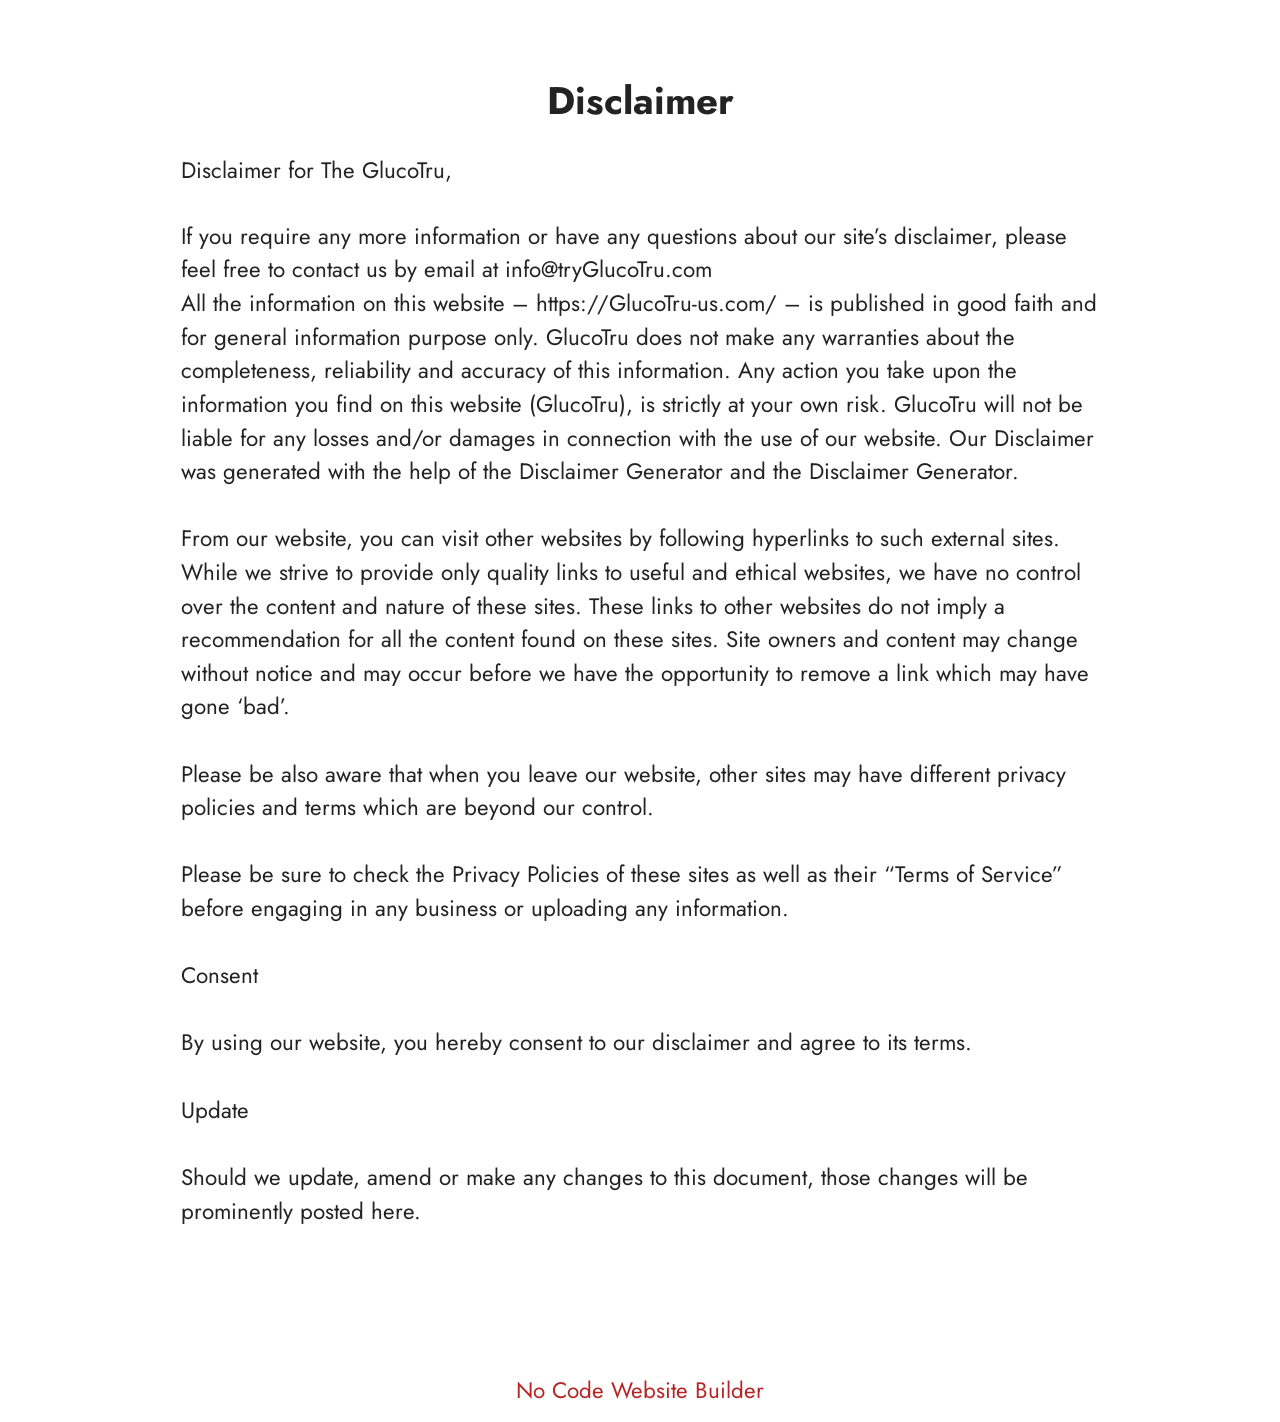
<file: Disclaimer.html>
<!DOCTYPE html>
<html  lang="en">
<head>
  <!-- Site made with Mobirise Website Builder v6.1.12, https://mobirise.com -->
  <meta charset="UTF-8">
  <meta http-equiv="X-UA-Compatible" content="IE=edge">
  <meta name="generator" content="Mobirise v6.1.12, mobirise.com">
  <meta name="twitter:card" content="summary_large_image"/>
  <meta name="twitter:image:src" content="https://www.mind-silence.com/Disclaimer.html">
  <meta property="og:image" content="https://www.mind-silence.com/Disclaimer.html">
  <meta name="twitter:title" content="Disclaimer">
  <meta name="viewport" content="width=device-width, initial-scale=1, minimum-scale=1">
  <link rel="shortcut icon" href="assets/images/insufend-herosection.webp" type="image/x-icon">
  <meta name="description" content="Disclaimer For MindSilence">
  
  
  <title>Disclaimer</title>
  <link rel="stylesheet" href="assets/bootstrap/css/bootstrap.min.css">
  <link rel="stylesheet" href="assets/theme/css/style.css">
  <link rel="preload" href="https://fonts.googleapis.com/css?family=Jost:100,200,300,400,500,600,700,800,900,100i,200i,300i,400i,500i,600i,700i,800i,900i&display=swap" as="style" onload="this.onload=null;this.rel='stylesheet'">
  <noscript><link rel="stylesheet" href="https://fonts.googleapis.com/css?family=Jost:100,200,300,400,500,600,700,800,900,100i,200i,300i,400i,500i,600i,700i,800i,900i&display=swap"></noscript>
  <link rel="preload" as="style" href="assets/mobirise/css/mbr-additional.css?v=mDGn6e"><link rel="stylesheet" href="assets/mobirise/css/mbr-additional.css?v=mDGn6e" type="text/css">

  
  
  
</head>
<body>
  
  <section data-bs-version="5.1" class="content5 cid-tBuMj9hDkk" id="content5-1y">
    
    <div class="container">
        <div class="row justify-content-center">
            <div class="col-md-12 col-lg-10">
                <h3 class="mbr-section-title mbr-fonts-style mb-4 display-2">
                    <strong>Disclaimer</strong>
                </h3>
                <h4 class="mbr-section-subtitle mbr-fonts-style mb-4 display-5">Disclaimer for The GlucoTru,</h4>
                <p class="mbr-text mbr-fonts-style display-7">If you require any more information or have any questions about our site’s disclaimer, please feel free to contact us by email at info@tryGlucoTru.com
<br>All the information on this website – https://GlucoTru-us.com/ – is published in good faith and for general information purpose only. GlucoTru does not make any warranties about the completeness, reliability and accuracy of this information. Any action you take upon the information you find on this website (GlucoTru), is strictly at your own risk. GlucoTru will not be liable for any losses and/or damages in connection with the use of our website. Our Disclaimer was generated with the help of the Disclaimer Generator and the Disclaimer Generator.
<br>
<br>From our website, you can visit other websites by following hyperlinks to such external sites. While we strive to provide only quality links to useful and ethical websites, we have no control over the content and nature of these sites. These links to other websites do not imply a recommendation for all the content found on these sites. Site owners and content may change without notice and may occur before we have the opportunity to remove a link which may have gone ‘bad’.
<br>
<br>Please be also aware that when you leave our website, other sites may have different privacy policies and terms which are beyond our control.
<br>
<br>Please be sure to check the Privacy Policies of these sites as well as their “Terms of Service” before engaging in any business or uploading any information.
<br>
<br>Consent
<br>
<br>By using our website, you hereby consent to our disclaimer and agree to its terms.
<br>
<br>Update
<br>
<br>Should we update, amend or make any changes to this document, those changes will be prominently posted here.<br><br></p>
            </div>
        </div>
    </div>
</section><section class="display-7" style="padding: 0;align-items: center;justify-content: center;flex-wrap: wrap;    align-content: center;display: flex;position: relative;height: 4rem;"><a href="https://mobiri.se/4429519" style="flex: 1 1;height: 4rem;position: absolute;width: 100%;z-index: 1;"><img alt="" style="height: 4rem;" src="[data-uri]"></a><p style="margin: 0;text-align: center;" class="display-7">&#8204;</p><a style="z-index:1" href="https://mobirise.com/builder/no-code-website-builder.html">No Code Website Builder</a></section><script src="assets/bootstrap/js/bootstrap.bundle.min.js"></script>  <script src="assets/smoothscroll/smooth-scroll.js"></script>  <script src="assets/ytplayer/index.js"></script>  <script src="assets/theme/js/script.js"></script>  
  
  
</body>
</html>
</file>
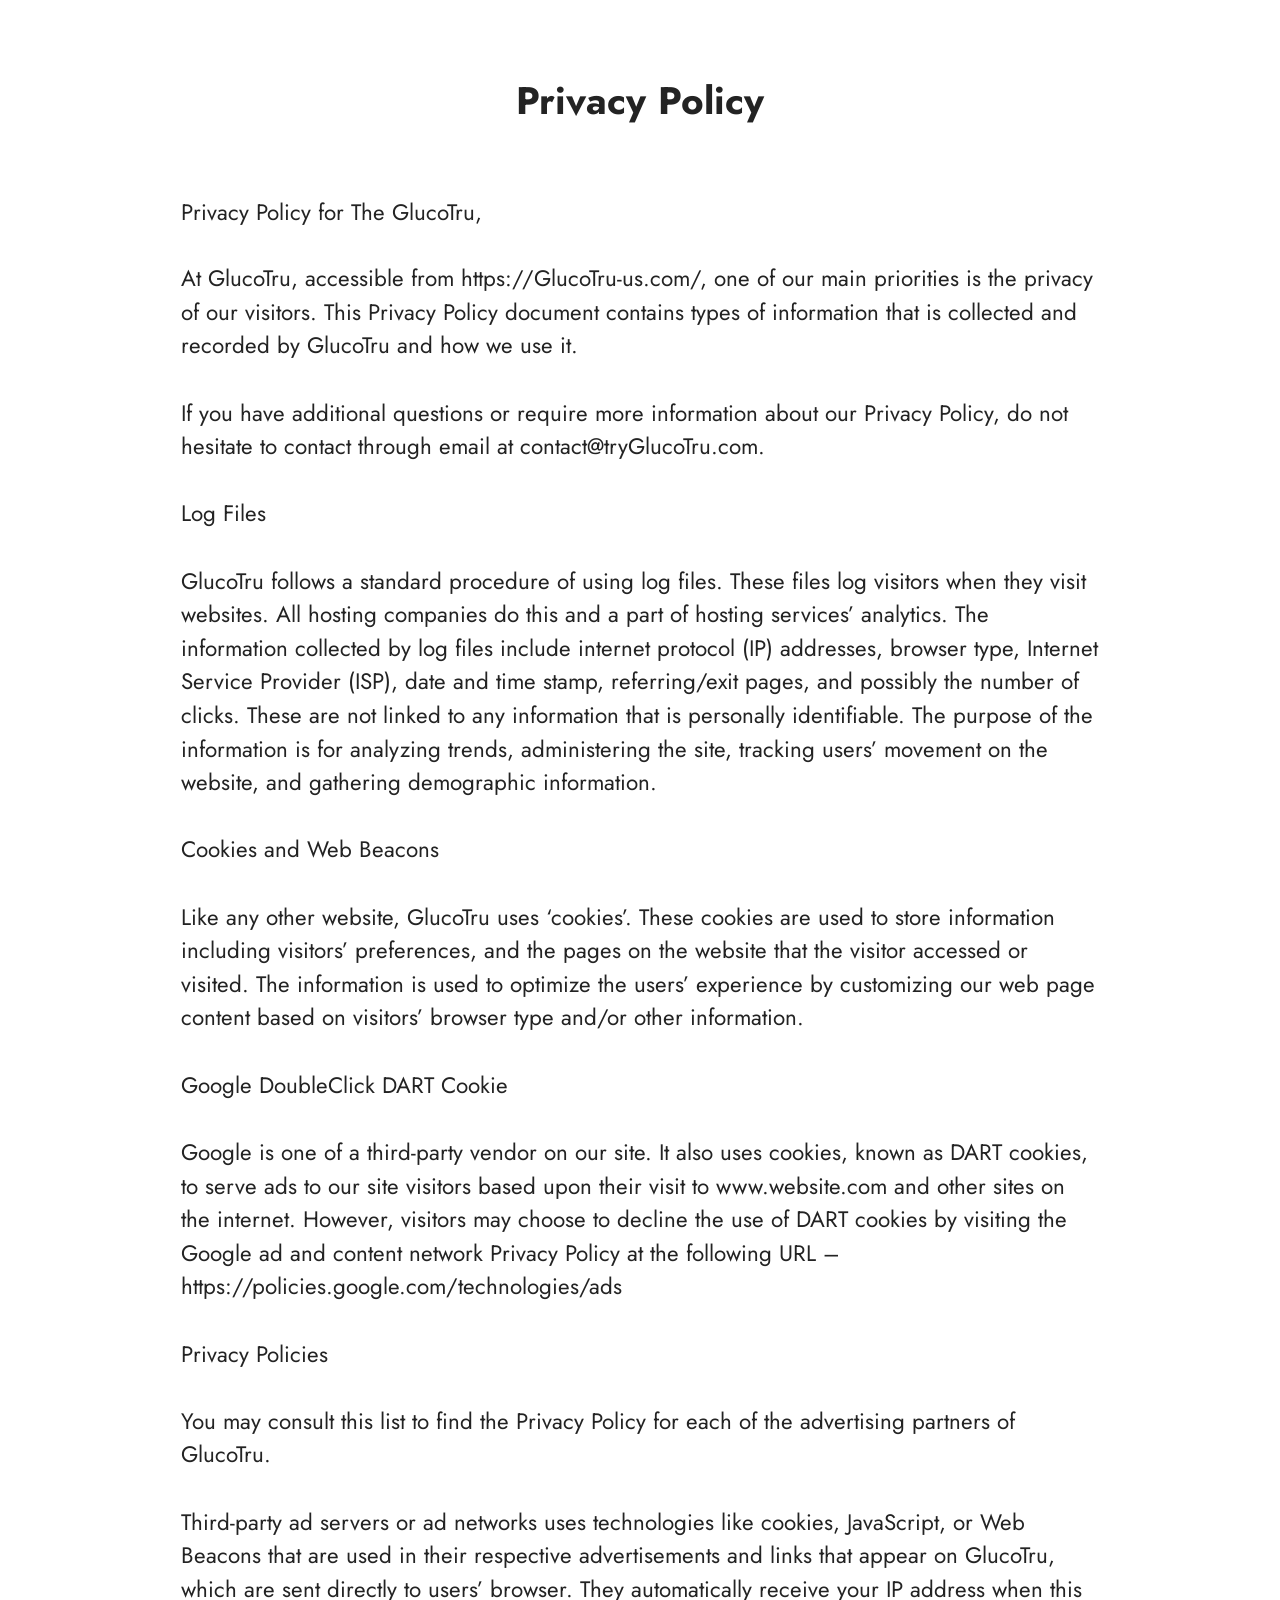
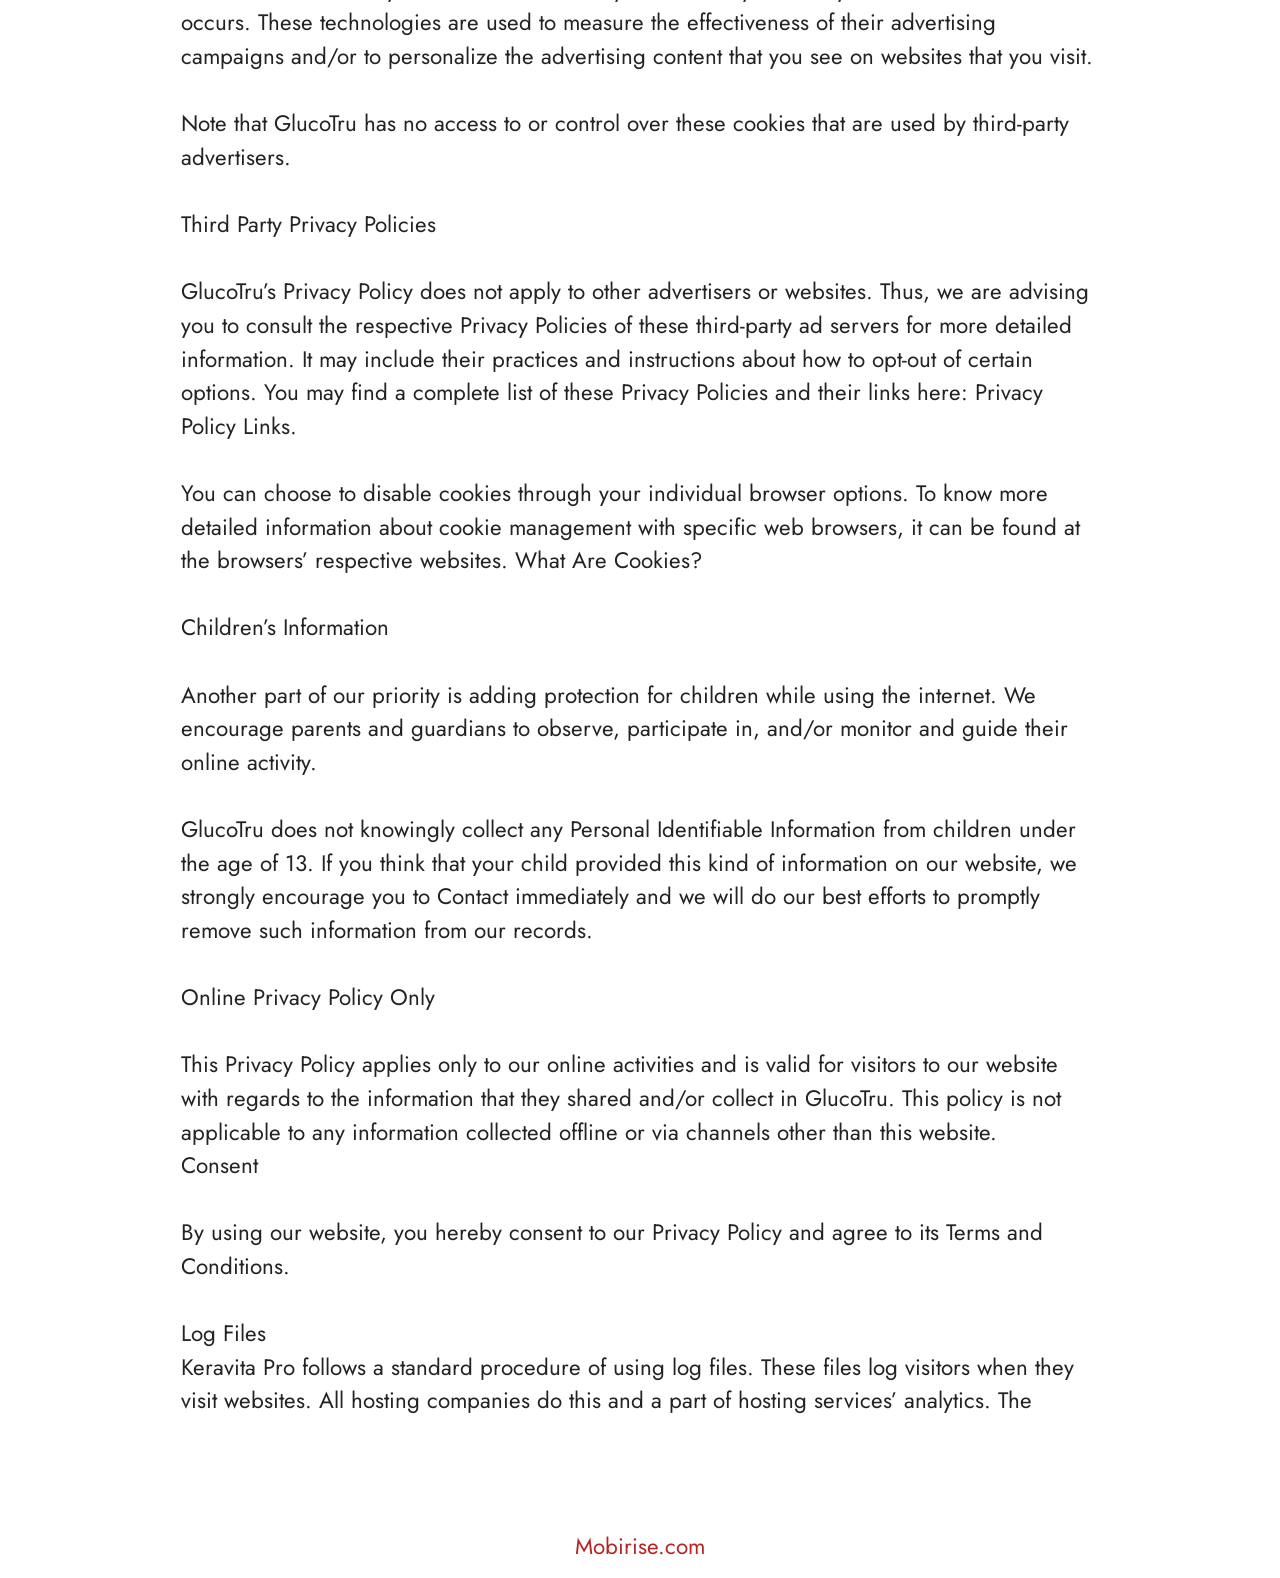
<file: privacy-policy.html>
<!DOCTYPE html>
<html  lang="en">
<head>
  <!-- Site made with Mobirise Website Builder v6.1.12, https://mobirise.com -->
  <meta charset="UTF-8">
  <meta http-equiv="X-UA-Compatible" content="IE=edge">
  <meta name="generator" content="Mobirise v6.1.12, mobirise.com">
  <meta name="twitter:card" content="summary_large_image"/>
  <meta name="twitter:image:src" content="https://getmindsilence.com/byg/privacy.php">
  <meta property="og:image" content="https://getmindsilence.com/byg/privacy.php">
  <meta name="twitter:title" content="Privacy Policy">
  <meta name="viewport" content="width=device-width, initial-scale=1, minimum-scale=1">
  <link rel="shortcut icon" href="assets/images/insufend-herosection.webp" type="image/x-icon">
  <meta name="description" content="Privacy Policy For MindSilence">
  
  
  <title>Privacy Policy</title>
  <link rel="stylesheet" href="assets/bootstrap/css/bootstrap.min.css">
  <link rel="stylesheet" href="assets/theme/css/style.css">
  <link rel="preload" href="https://fonts.googleapis.com/css?family=Jost:100,200,300,400,500,600,700,800,900,100i,200i,300i,400i,500i,600i,700i,800i,900i&display=swap" as="style" onload="this.onload=null;this.rel='stylesheet'">
  <noscript><link rel="stylesheet" href="https://fonts.googleapis.com/css?family=Jost:100,200,300,400,500,600,700,800,900,100i,200i,300i,400i,500i,600i,700i,800i,900i&display=swap"></noscript>
  <link rel="preload" as="style" href="assets/mobirise/css/mbr-additional.css?v=sPbwJv"><link rel="stylesheet" href="assets/mobirise/css/mbr-additional.css?v=sPbwJv" type="text/css">

  
  
  
</head>
<body>
  
  <section data-bs-version="5.1" class="content5 cid-tBuMPzdHFY" id="content5-1z">
    
    <div class="container">
        <div class="row justify-content-center">
            <div class="col-md-12 col-lg-10">
                <h3 class="mbr-section-title mbr-fonts-style mb-4 display-2"><strong>Privacy Policy
</strong><div><strong><br></strong></div></h3>
                <h4 class="mbr-section-subtitle mbr-fonts-style mb-4 display-5">Privacy Policy for The GlucoTru,</h4>
                <p class="mbr-text mbr-fonts-style display-7">At GlucoTru, accessible from https://GlucoTru-us.com/, one of our main priorities is the privacy of our visitors. This Privacy Policy document contains types of information that is collected and recorded by GlucoTru and how we use it.
<br>
<br>If you have additional questions or require more information about our Privacy Policy, do not hesitate to contact through email at contact@tryGlucoTru.com.
<br>
<br>Log Files
<br>
<br>GlucoTru follows a standard procedure of using log files. These files log visitors when they visit websites. All hosting companies do this and a part of hosting services’ analytics. The information collected by log files include internet protocol (IP) addresses, browser type, Internet Service Provider (ISP), date and time stamp, referring/exit pages, and possibly the number of clicks. These are not linked to any information that is personally identifiable. The purpose of the information is for analyzing trends, administering the site, tracking users’ movement on the website, and gathering demographic information.
<br>
<br>Cookies and Web Beacons
<br>
<br>Like any other website, GlucoTru uses ‘cookies’. These cookies are used to store information including visitors’ preferences, and the pages on the website that the visitor accessed or visited. The information is used to optimize the users’ experience by customizing our web page content based on visitors’ browser type and/or other information.
<br>
<br>Google DoubleClick DART Cookie
<br>
<br>Google is one of a third-party vendor on our site. It also uses cookies, known as DART cookies, to serve ads to our site visitors based upon their visit to www.website.com and other sites on the internet. However, visitors may choose to decline the use of DART cookies by visiting the Google ad and content network Privacy Policy at the following URL – https://policies.google.com/technologies/ads
<br>
<br>Privacy Policies
<br>
<br>You may consult this list to find the Privacy Policy for each of the advertising partners of GlucoTru.
<br>
<br>Third-party ad servers or ad networks uses technologies like cookies, JavaScript, or Web Beacons that are used in their respective advertisements and links that appear on GlucoTru, which are sent directly to users’ browser. They automatically receive your IP address when this occurs. These technologies are used to measure the effectiveness of their advertising campaigns and/or to personalize the advertising content that you see on websites that you visit.
<br>
<br>Note that GlucoTru has no access to or control over these cookies that are used by third-party advertisers.
<br>
<br>Third Party Privacy Policies
<br>
<br>GlucoTru’s Privacy Policy does not apply to other advertisers or websites. Thus, we are advising you to consult the respective Privacy Policies of these third-party ad servers for more detailed information. It may include their practices and instructions about how to opt-out of certain options. You may find a complete list of these Privacy Policies and their links here: Privacy Policy Links.
<br>
<br>You can choose to disable cookies through your individual browser options. To know more detailed information about cookie management with specific web browsers, it can be found at the browsers’ respective websites. What Are Cookies?
<br>
<br>Children’s Information
<br>
<br>Another part of our priority is adding protection for children while using the internet. We encourage parents and guardians to observe, participate in, and/or monitor and guide their online activity.
<br>
<br>GlucoTru does not knowingly collect any Personal Identifiable Information from children under the age of 13. If you think that your child provided this kind of information on our website, we strongly encourage you to Contact immediately and we will do our best efforts to promptly remove such information from our records.
<br>
<br>Online Privacy Policy Only
<br>
<br>This Privacy Policy applies only to our online activities and is valid for visitors to our website with regards to the information that they shared and/or collect in GlucoTru. This policy is not applicable to any information collected offline or via channels other than this website.
<br>Consent
<br>
<br>By using our website, you hereby consent to our Privacy Policy and agree to its Terms and Conditions.<br>
<br>Log Files
<br>Keravita Pro follows a standard procedure of using log files. These files log visitors when they visit websites. All hosting companies do this and a part of hosting services’ analytics. The&nbsp;</p>
            </div>
        </div>
    </div>
</section><section class="display-7" style="padding: 0;align-items: center;justify-content: center;flex-wrap: wrap;    align-content: center;display: flex;position: relative;height: 4rem;"><a href="https://mobiri.se/4429519" style="flex: 1 1;height: 4rem;position: absolute;width: 100%;z-index: 1;"><img alt="" style="height: 4rem;" src="[data-uri]"></a><p style="margin: 0;text-align: center;" class="display-7">&#8204;</p><a style="z-index:1" href="https://mobirise.com">Mobirise.com </a></section><script src="assets/bootstrap/js/bootstrap.bundle.min.js"></script>  <script src="assets/smoothscroll/smooth-scroll.js"></script>  <script src="assets/ytplayer/index.js"></script>  <script src="assets/theme/js/script.js"></script>  
  
  
</body>
</html>
</file>
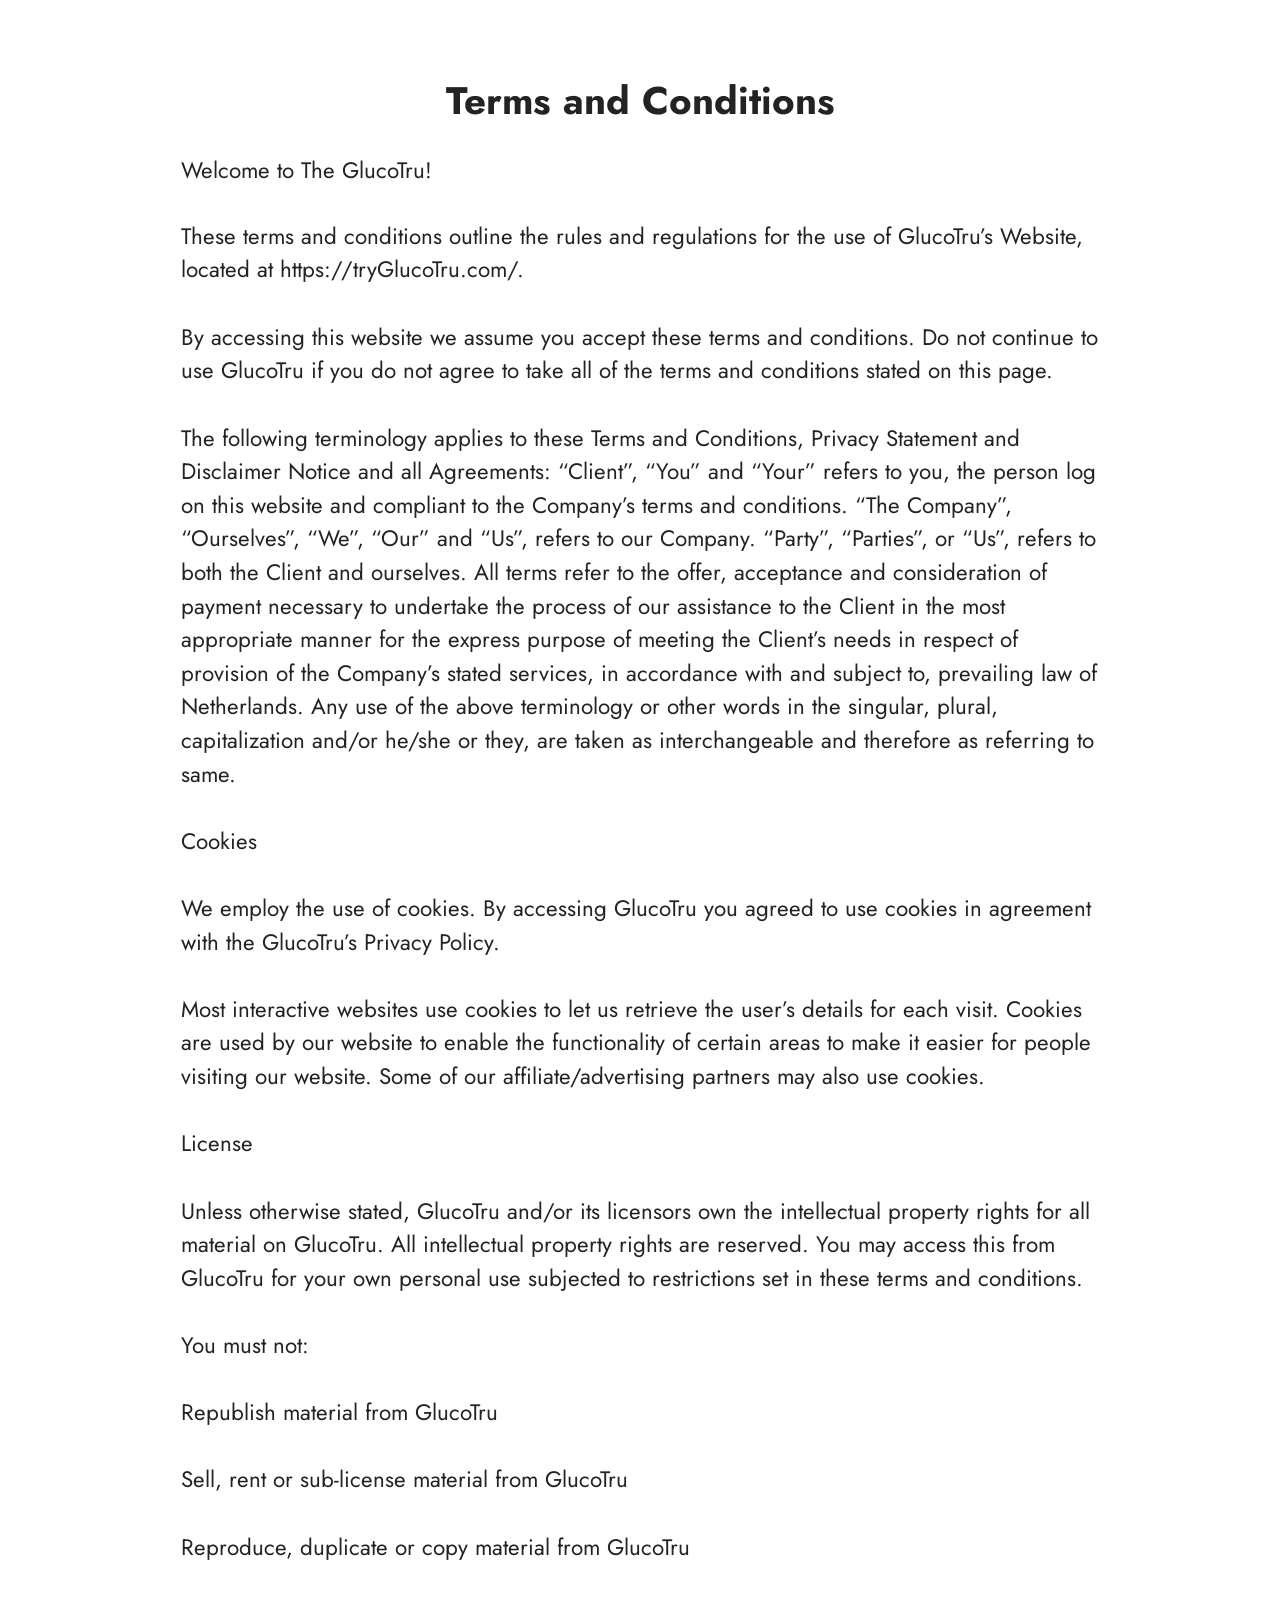
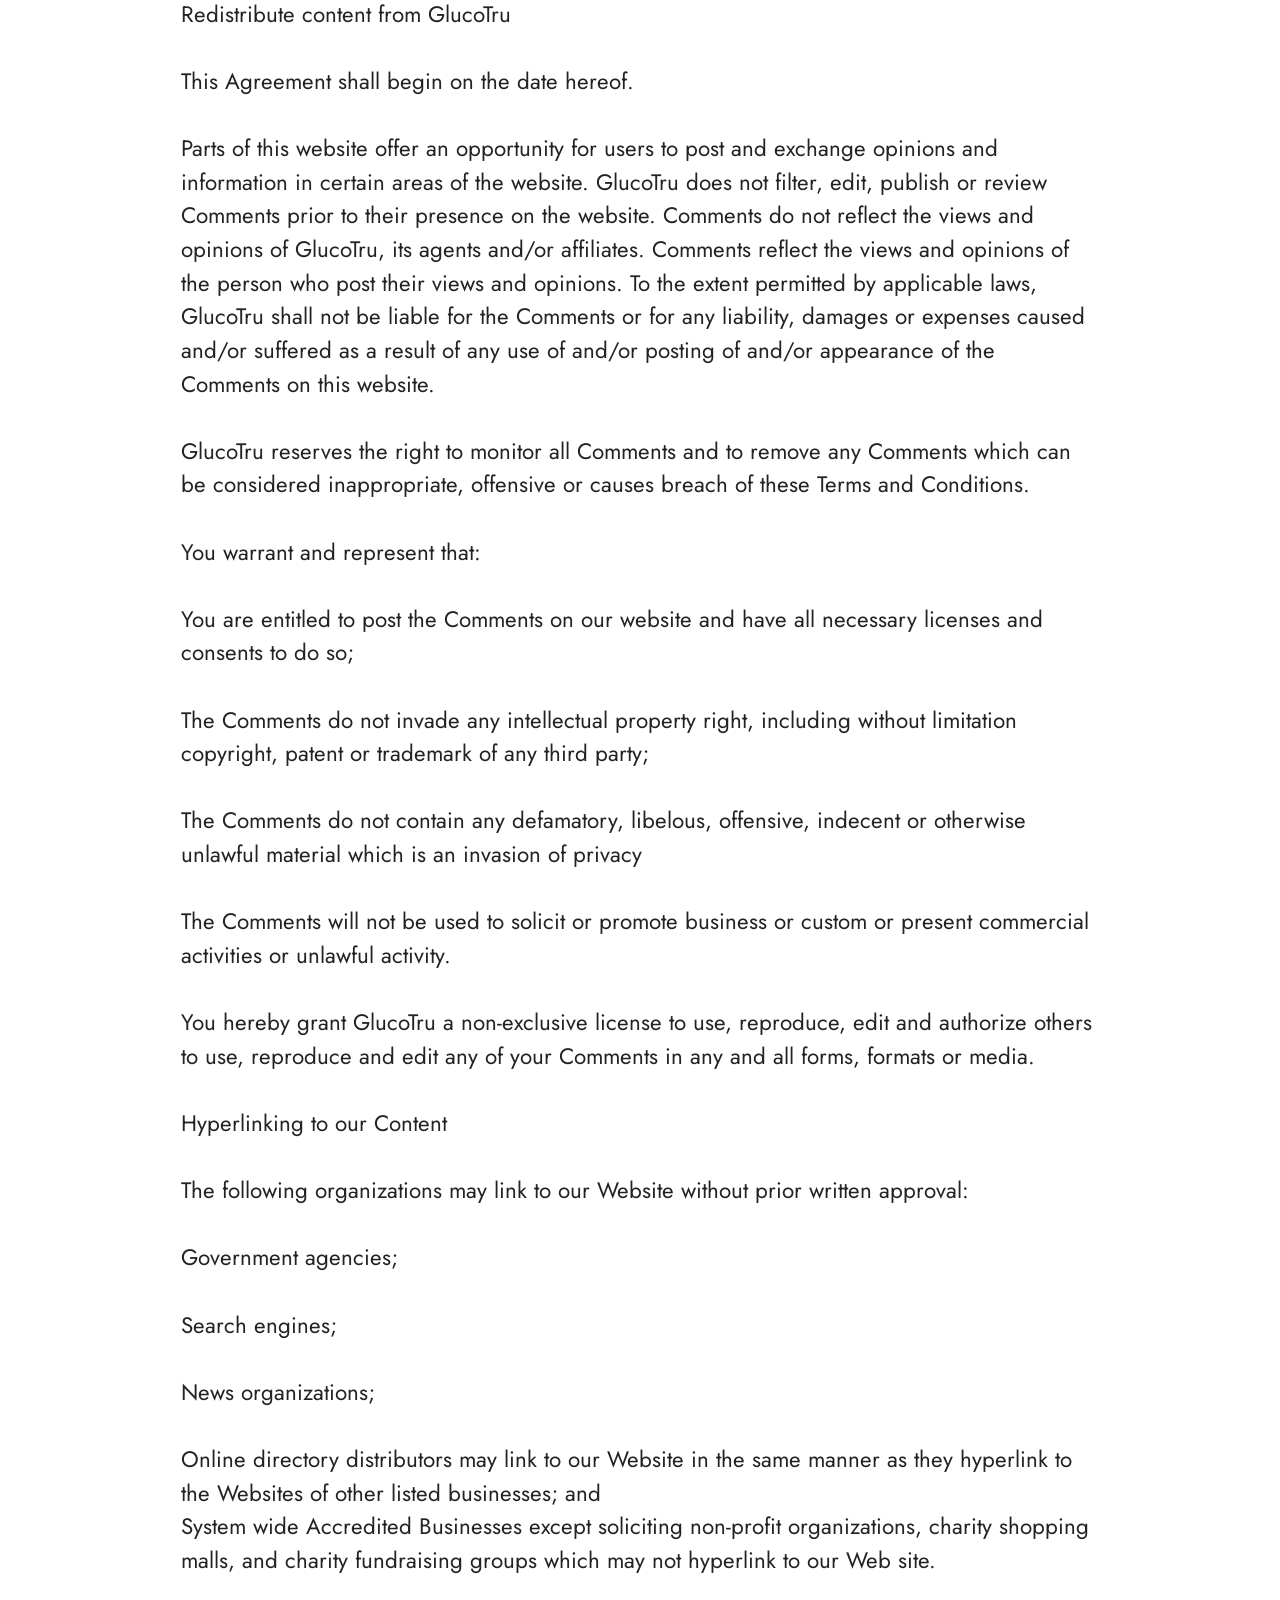
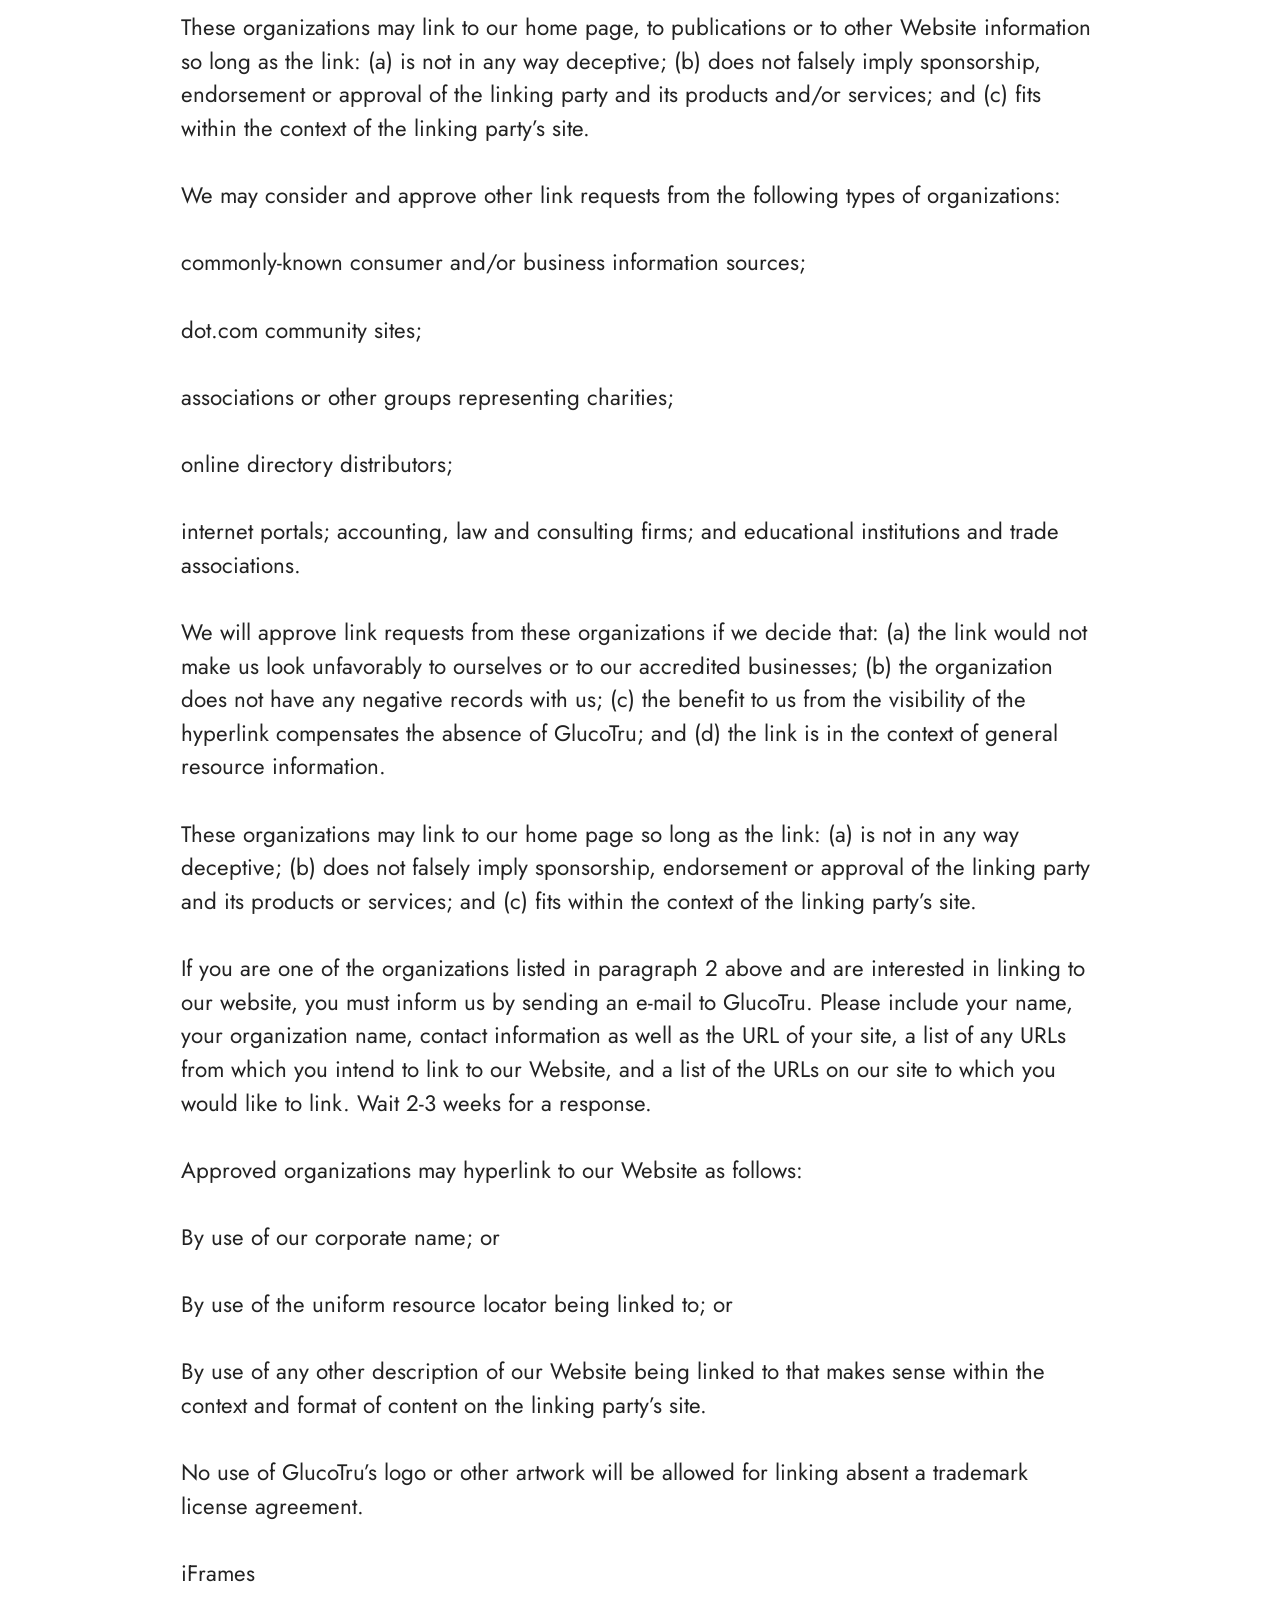
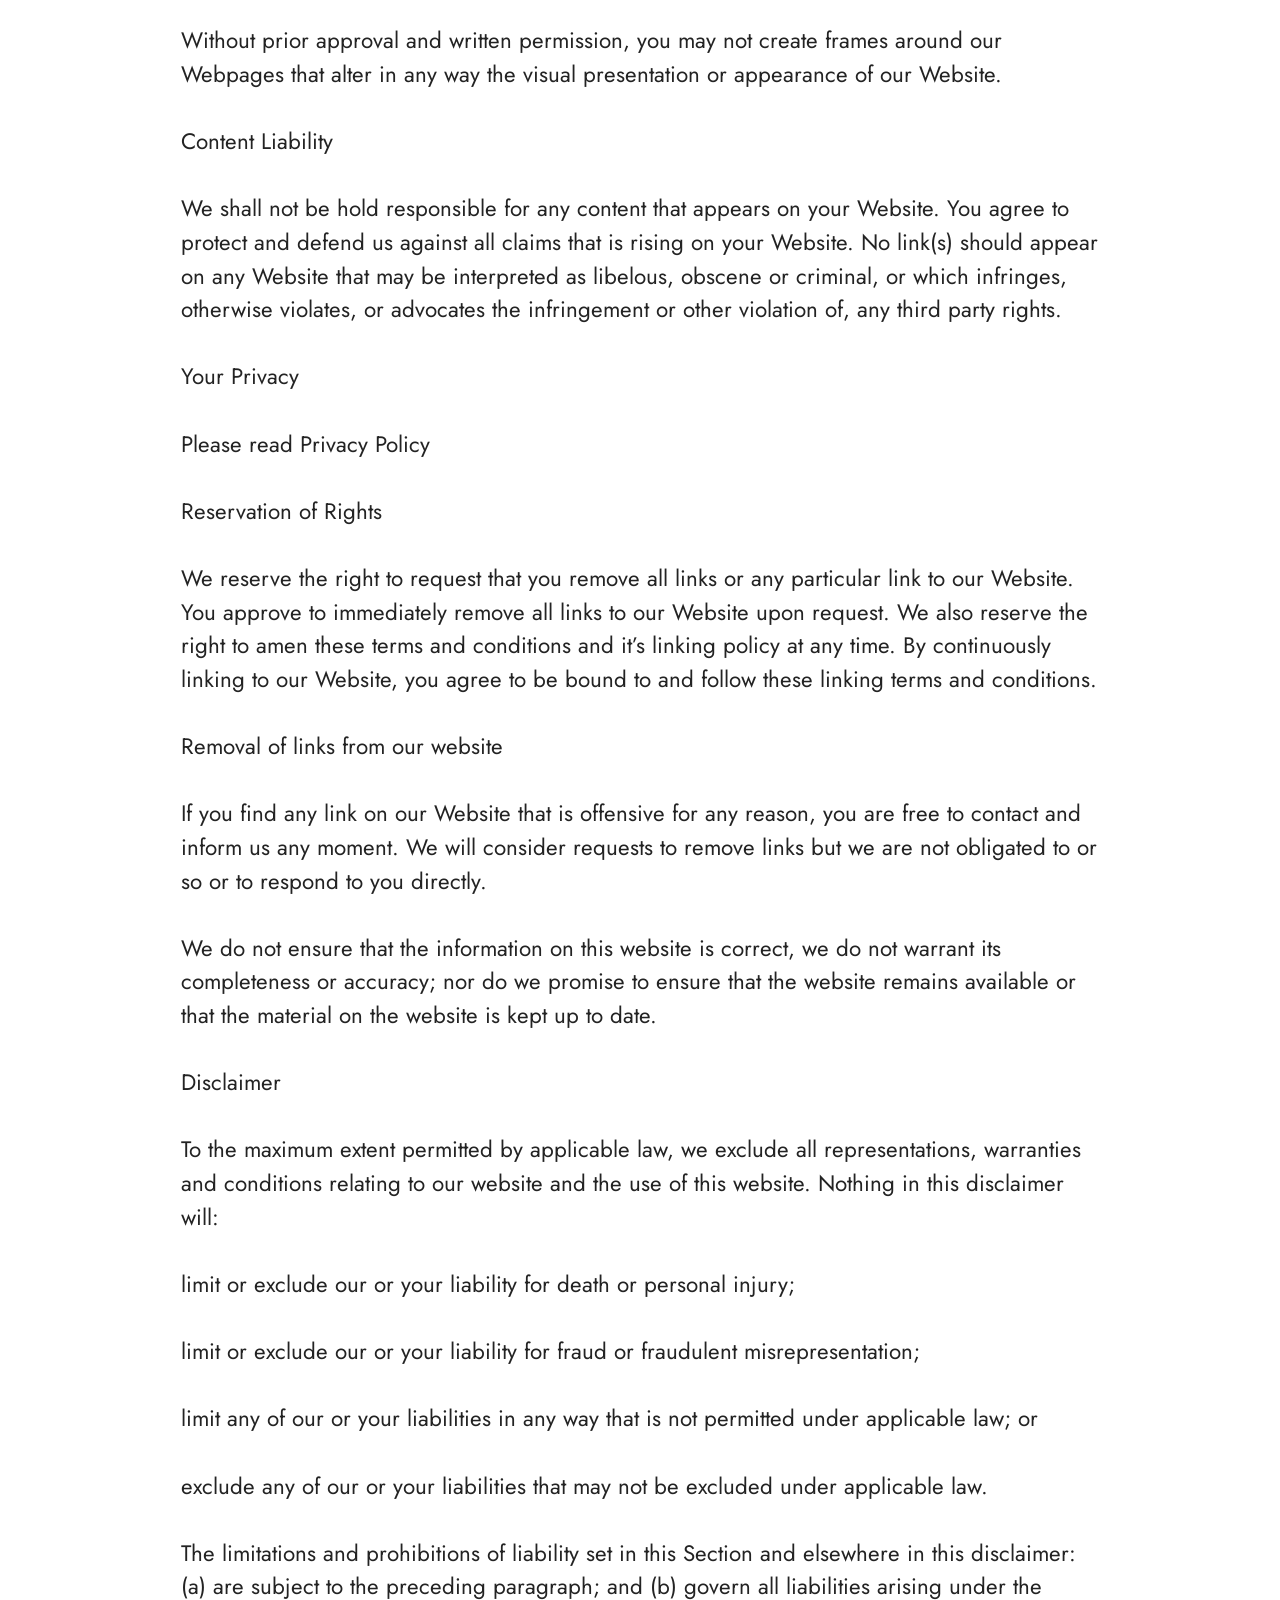
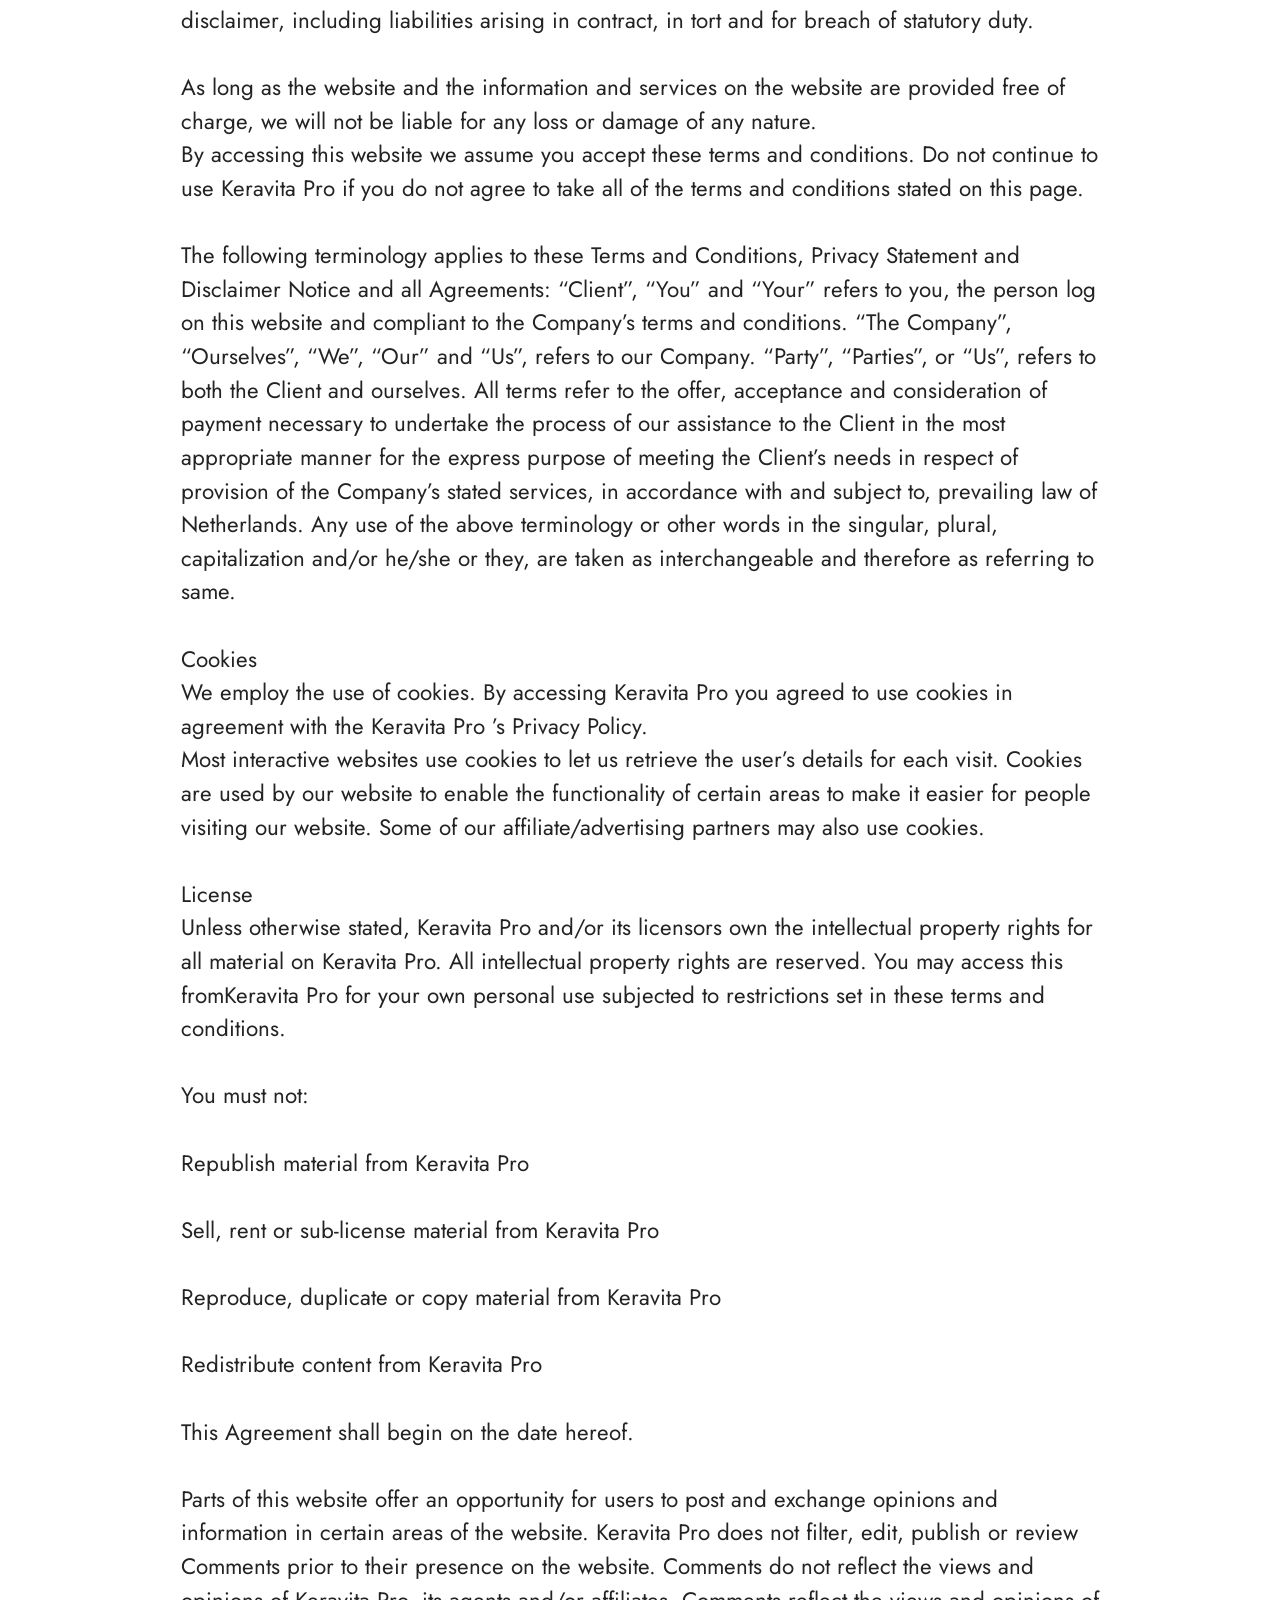
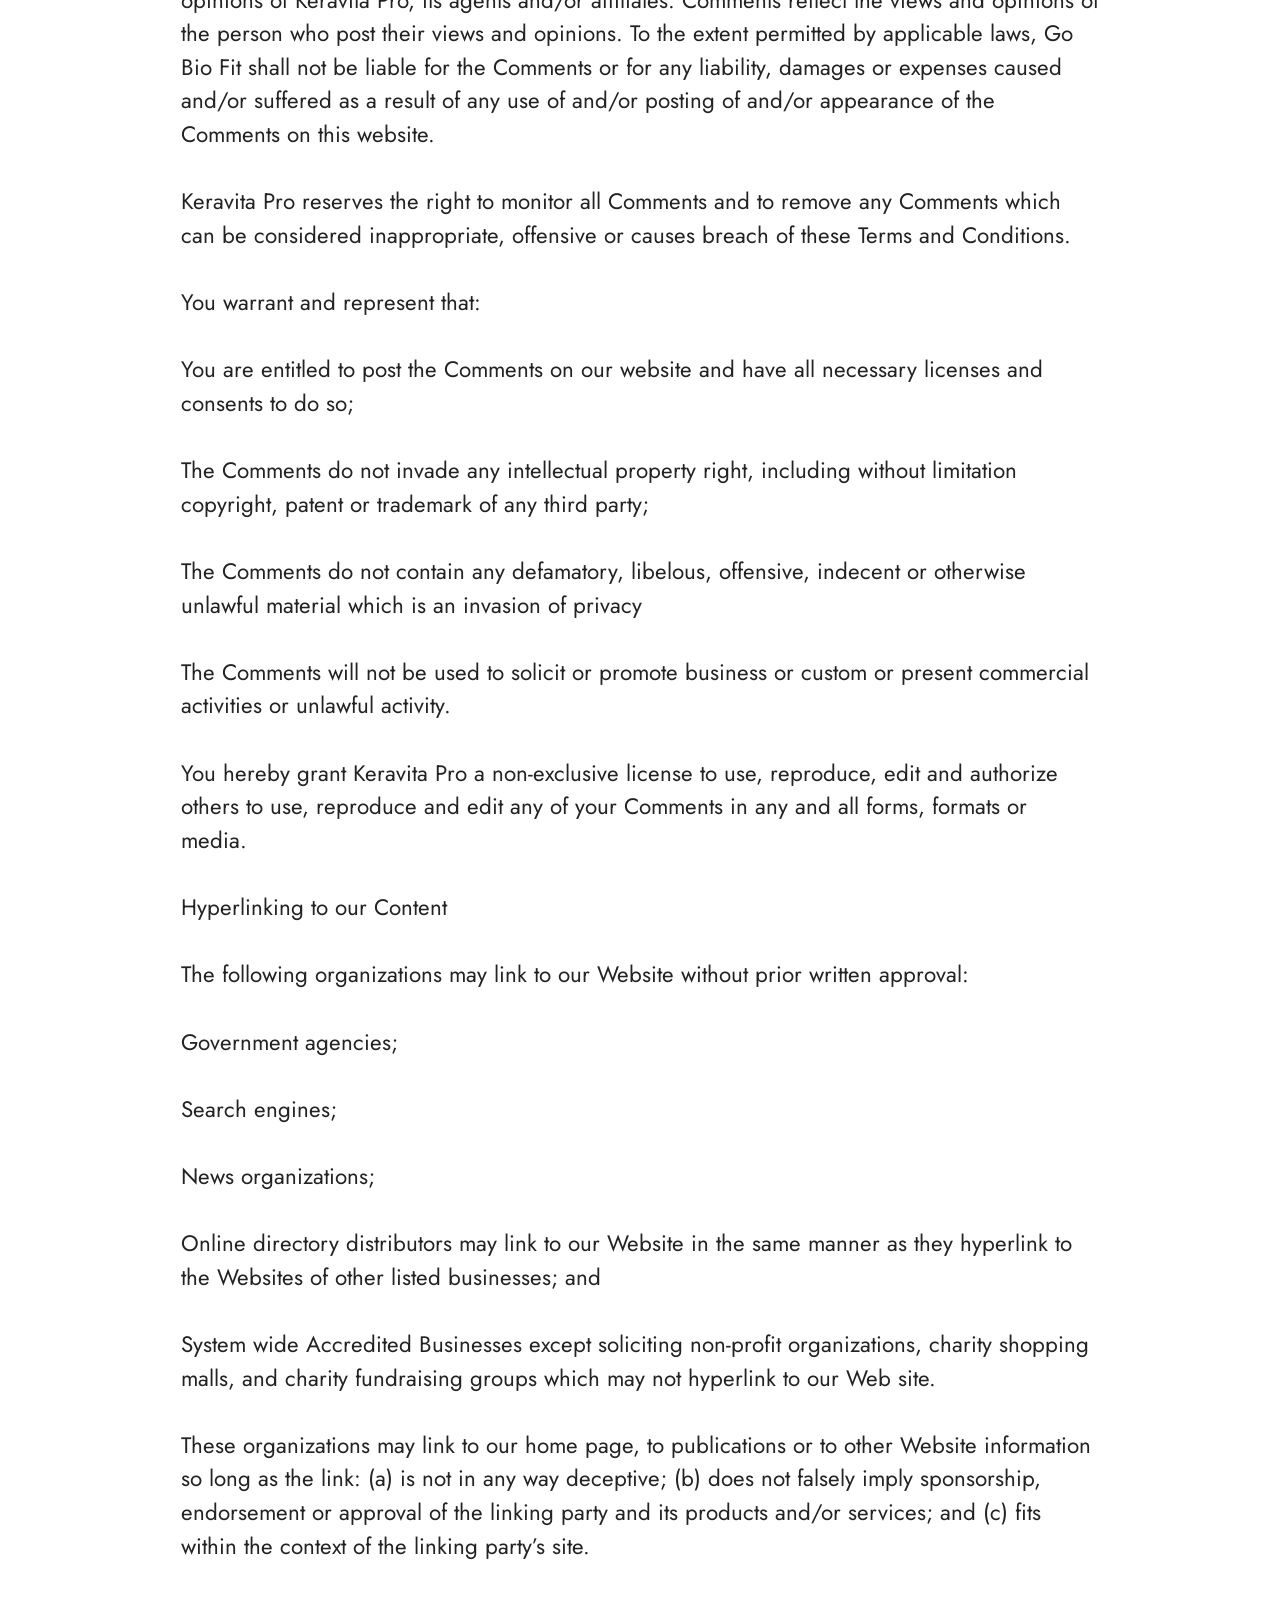
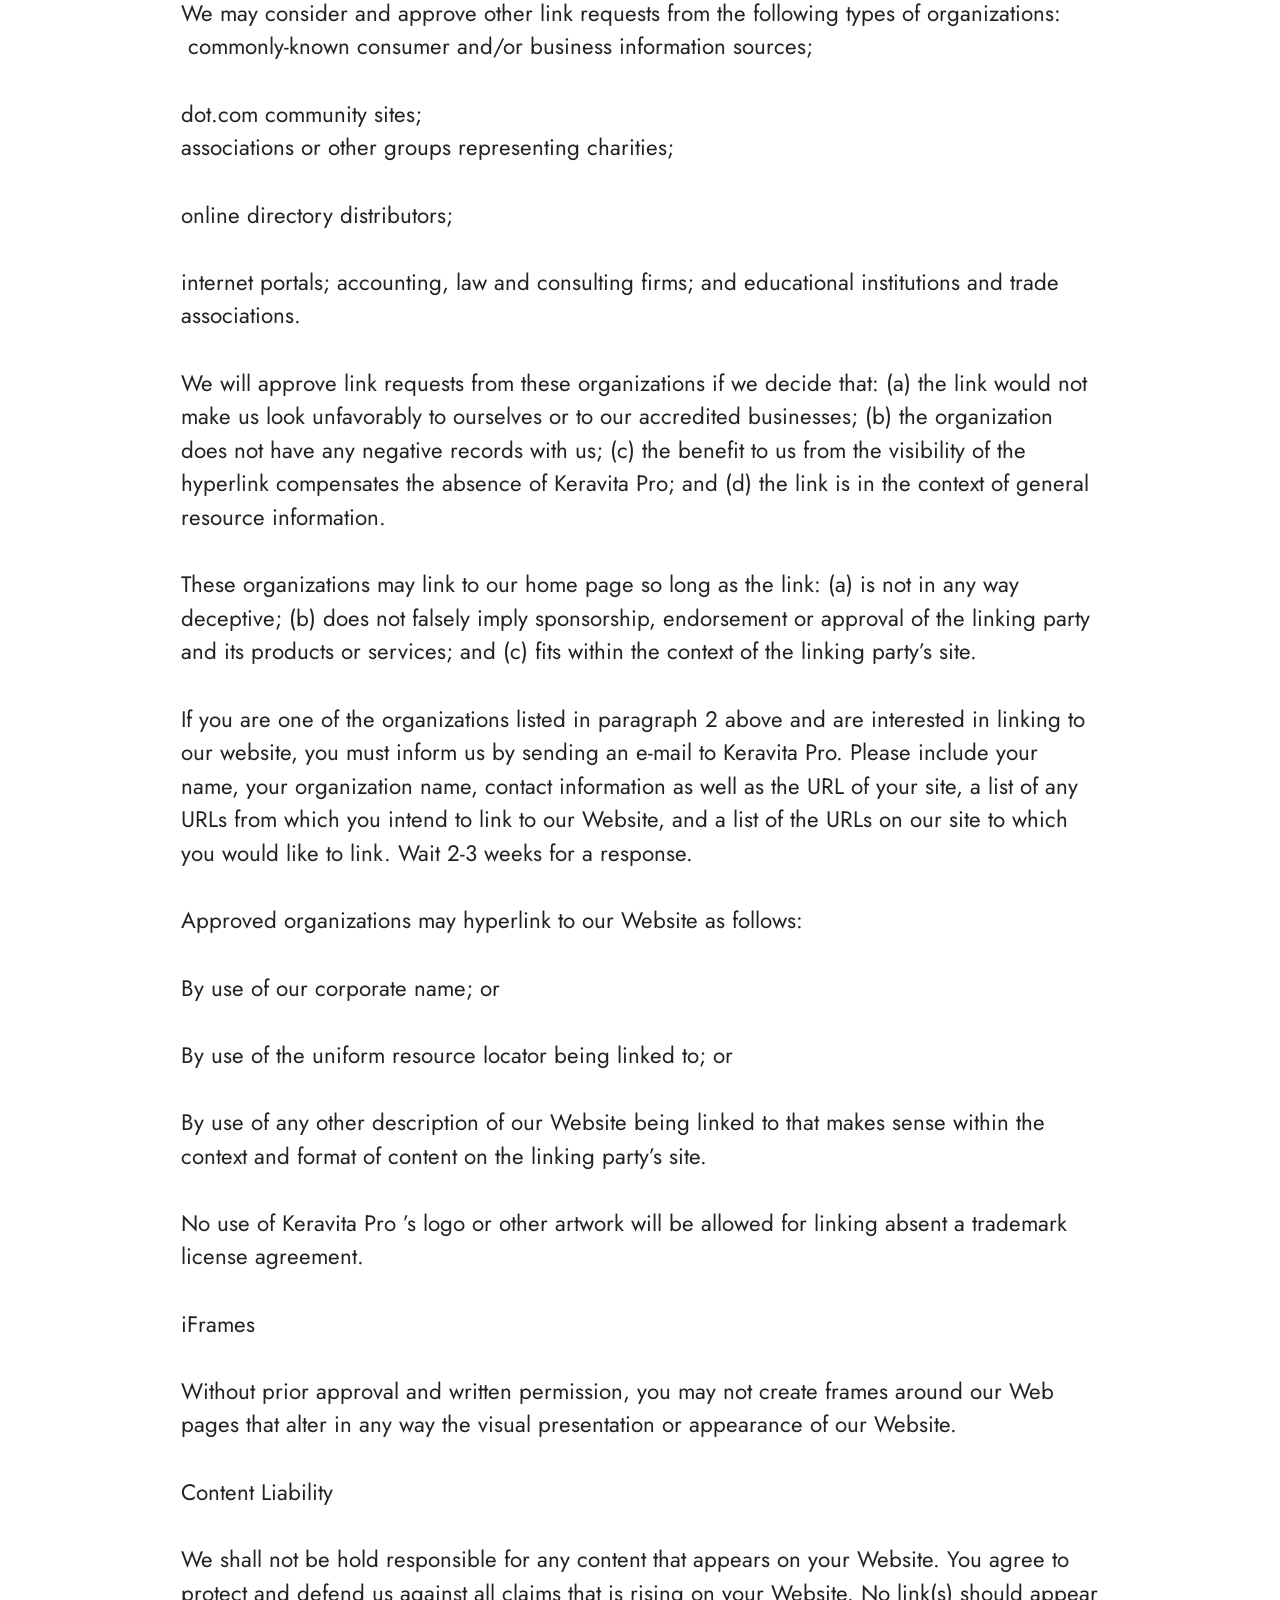
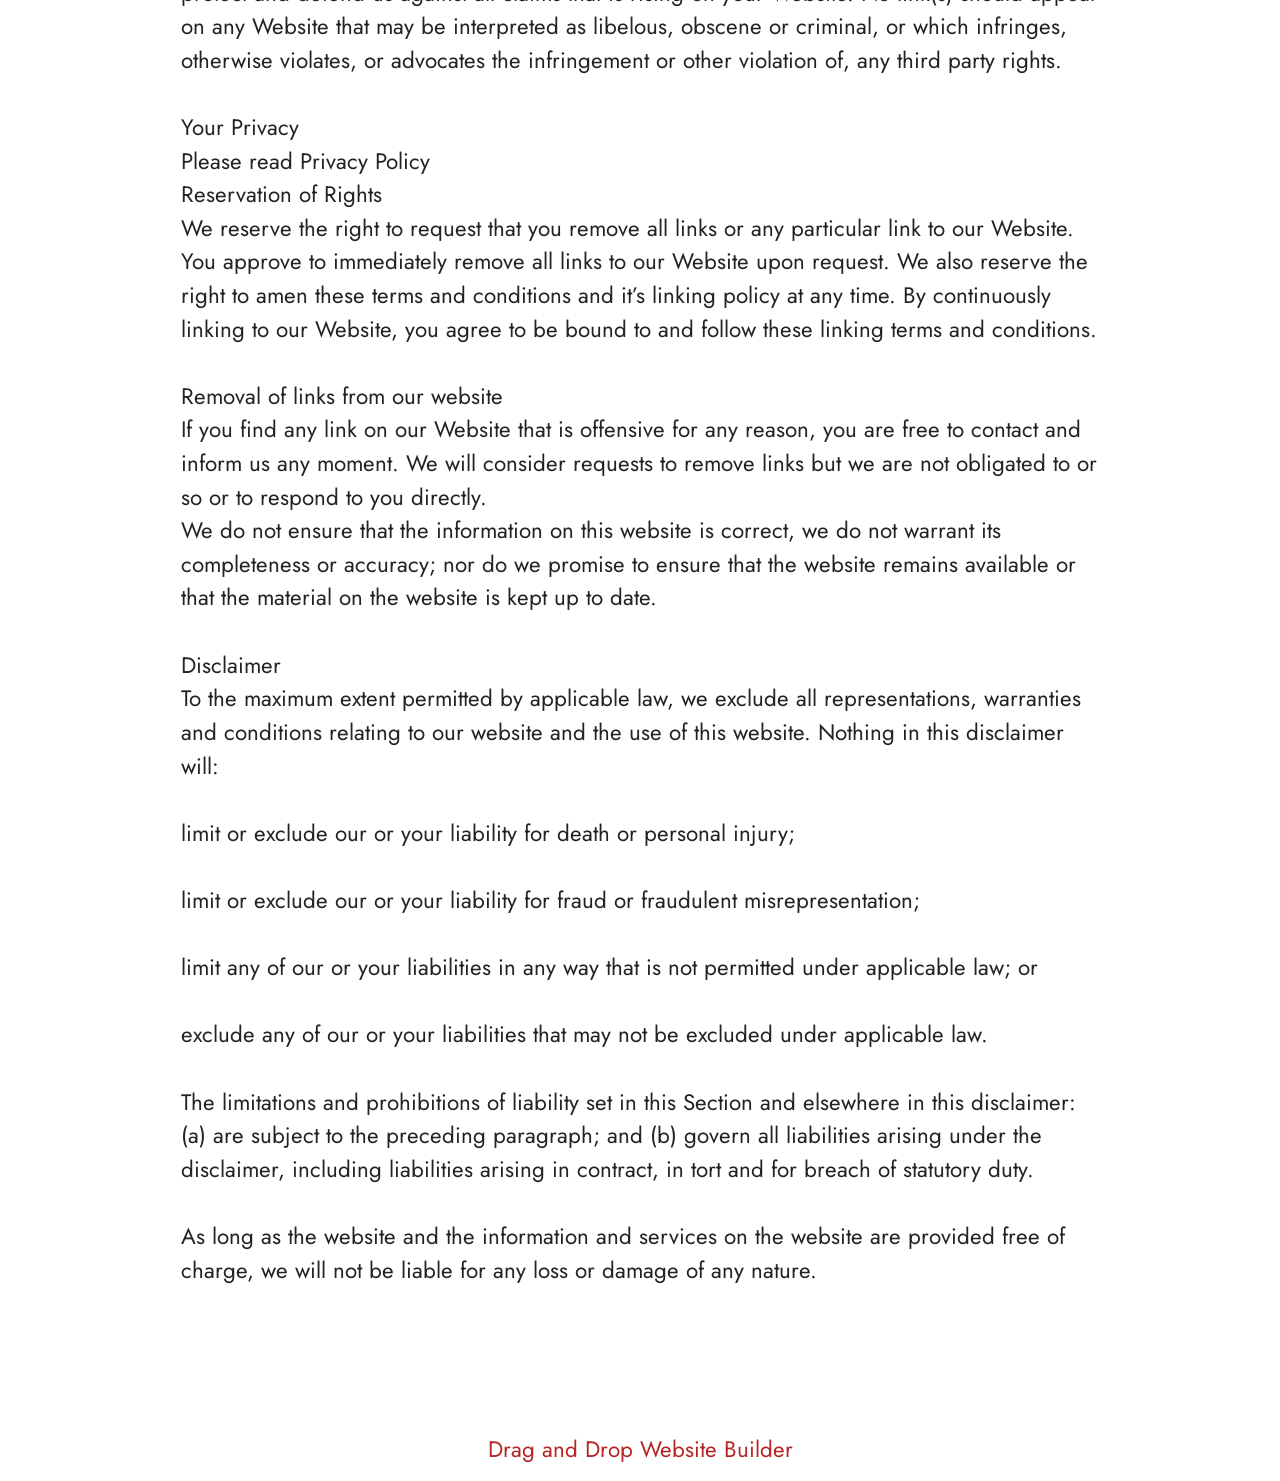
<file: Terms.html>
<!DOCTYPE html>
<html  lang="en">
<head>
  <!-- Site made with Mobirise Website Builder v6.1.12, https://mobirise.com -->
  <meta charset="UTF-8">
  <meta http-equiv="X-UA-Compatible" content="IE=edge">
  <meta name="generator" content="Mobirise v6.1.12, mobirise.com">
  <meta name="twitter:card" content="summary_large_image"/>
  <meta name="twitter:image:src" content="https://getmindsilence.com/byg/terms.php">
  <meta property="og:image" content="https://getmindsilence.com/byg/terms.php">
  <meta name="twitter:title" content="Terms">
  <meta name="viewport" content="width=device-width, initial-scale=1, minimum-scale=1">
  <link rel="shortcut icon" href="assets/images/insufend-herosection.webp" type="image/x-icon">
  <meta name="description" content="Terms For MindSilence">
  
  
  <title>Terms</title>
  <link rel="stylesheet" href="assets/bootstrap/css/bootstrap.min.css">
  <link rel="stylesheet" href="assets/theme/css/style.css">
  <link rel="preload" href="https://fonts.googleapis.com/css?family=Jost:100,200,300,400,500,600,700,800,900,100i,200i,300i,400i,500i,600i,700i,800i,900i&display=swap" as="style" onload="this.onload=null;this.rel='stylesheet'">
  <noscript><link rel="stylesheet" href="https://fonts.googleapis.com/css?family=Jost:100,200,300,400,500,600,700,800,900,100i,200i,300i,400i,500i,600i,700i,800i,900i&display=swap"></noscript>
  <link rel="preload" as="style" href="assets/mobirise/css/mbr-additional.css?v=rKuUIj"><link rel="stylesheet" href="assets/mobirise/css/mbr-additional.css?v=rKuUIj" type="text/css">

  
  
  
</head>
<body>
  
  <section data-bs-version="5.1" class="content5 cid-tBuOj1XZ1f" id="content5-20">
    
    <div class="container">
        <div class="row justify-content-center">
            <div class="col-md-12 col-lg-10">
                <h3 class="mbr-section-title mbr-fonts-style mb-4 display-2"><strong>Terms and Conditions</strong></h3>
                <h4 class="mbr-section-subtitle mbr-fonts-style mb-4 display-5">Welcome to The GlucoTru!</h4>
                <p class="mbr-text mbr-fonts-style display-7">These terms and conditions outline the rules and regulations for the use of GlucoTru’s Website, located at https://tryGlucoTru.com/.
<br>
<br>By accessing this website we assume you accept these terms and conditions. Do not continue to use GlucoTru if you do not agree to take all of the terms and conditions stated on this page.
<br>
<br>The following terminology applies to these Terms and Conditions, Privacy Statement and Disclaimer Notice and all Agreements: “Client”, “You” and “Your” refers to you, the person log on this website and compliant to the Company’s terms and conditions. “The Company”, “Ourselves”, “We”, “Our” and “Us”, refers to our Company. “Party”, “Parties”, or “Us”, refers to both the Client and ourselves. All terms refer to the offer, acceptance and consideration of payment necessary to undertake the process of our assistance to the Client in the most appropriate manner for the express purpose of meeting the Client’s needs in respect of provision of the Company’s stated services, in accordance with and subject to, prevailing law of Netherlands. Any use of the above terminology or other words in the singular, plural, capitalization and/or he/she or they, are taken as interchangeable and therefore as referring to same.
<br>
<br>Cookies
<br>
<br>We employ the use of cookies. By accessing GlucoTru you agreed to use cookies in agreement with the GlucoTru’s Privacy Policy.
<br>
<br>Most interactive websites use cookies to let us retrieve the user’s details for each visit. Cookies are used by our website to enable the functionality of certain areas to make it easier for people visiting our website. Some of our affiliate/advertising partners may also use cookies.
<br>
<br>License
<br>
<br>Unless otherwise stated, GlucoTru and/or its licensors own the intellectual property rights for all material on GlucoTru. All intellectual property rights are reserved. You may access this from GlucoTru for your own personal use subjected to restrictions set in these terms and conditions.
<br>
<br>You must not:
<br>
<br>Republish material from GlucoTru
<br>
<br>Sell, rent or sub-license material from GlucoTru
<br>
<br>Reproduce, duplicate or copy material from GlucoTru
<br>
<br>Redistribute content from GlucoTru
<br>
<br>This Agreement shall begin on the date hereof.
<br>
<br>Parts of this website offer an opportunity for users to post and exchange opinions and information in certain areas of the website. GlucoTru does not filter, edit, publish or review Comments prior to their presence on the website. Comments do not reflect the views and opinions of GlucoTru, its agents and/or affiliates. Comments reflect the views and opinions of the person who post their views and opinions. To the extent permitted by applicable laws, GlucoTru shall not be liable for the Comments or for any liability, damages or expenses caused and/or suffered as a result of any use of and/or posting of and/or appearance of the Comments on this website.
<br>
<br>GlucoTru reserves the right to monitor all Comments and to remove any Comments which can be considered inappropriate, offensive or causes breach of these Terms and Conditions.
<br>
<br>You warrant and represent that:
<br>
<br>You are entitled to post the Comments on our website and have all necessary licenses and consents to do so;
<br>
<br>The Comments do not invade any intellectual property right, including without limitation copyright, patent or trademark of any third party;
<br>
<br>The Comments do not contain any defamatory, libelous, offensive, indecent or otherwise unlawful material which is an invasion of privacy
<br>
<br>The Comments will not be used to solicit or promote business or custom or present commercial activities or unlawful activity.
<br>
<br>You hereby grant GlucoTru a non-exclusive license to use, reproduce, edit and authorize others to use, reproduce and edit any of your Comments in any and all forms, formats or media.
<br>
<br>Hyperlinking to our Content
<br>
<br>The following organizations may link to our Website without prior written approval:
<br>
<br>Government agencies;
<br>
<br>Search engines;
<br>
<br>News organizations;
<br>
<br>Online directory distributors may link to our Website in the same manner as they hyperlink to the Websites of other listed businesses; and
<br>System wide Accredited Businesses except soliciting non-profit organizations, charity shopping malls, and charity fundraising groups which may not hyperlink to our Web site.
<br>
<br>These organizations may link to our home page, to publications or to other Website information so long as the link: (a) is not in any way deceptive; (b) does not falsely imply sponsorship, endorsement or approval of the linking party and its products and/or services; and (c) fits within the context of the linking party’s site.
<br>
<br>We may consider and approve other link requests from the following types of organizations:
<br>
<br>commonly-known consumer and/or business information sources;
<br>
<br>dot.com community sites;
<br>
<br>associations or other groups representing charities;
<br>
<br>online directory distributors;
<br>
<br>internet portals; accounting, law and consulting firms; and educational institutions and trade associations.
<br>
<br>We will approve link requests from these organizations if we decide that: (a) the link would not make us look unfavorably to ourselves or to our accredited businesses; (b) the organization does not have any negative records with us; (c) the benefit to us from the visibility of the hyperlink compensates the absence of GlucoTru; and (d) the link is in the context of general resource information.
<br>
<br>These organizations may link to our home page so long as the link: (a) is not in any way deceptive; (b) does not falsely imply sponsorship, endorsement or approval of the linking party and its products or services; and (c) fits within the context of the linking party’s site.
<br>
<br>If you are one of the organizations listed in paragraph 2 above and are interested in linking to our website, you must inform us by sending an e-mail to GlucoTru. Please include your name, your organization name, contact information as well as the URL of your site, a list of any URLs from which you intend to link to our Website, and a list of the URLs on our site to which you would like to link. Wait 2-3 weeks for a response.
<br>
<br>Approved organizations may hyperlink to our Website as follows:
<br>
<br>By use of our corporate name; or
<br>
<br>By use of the uniform resource locator being linked to; or
<br>
<br>By use of any other description of our Website being linked to that makes sense within the context and format of content on the linking party’s site.
<br>
<br>No use of GlucoTru’s logo or other artwork will be allowed for linking absent a trademark license agreement.
<br>
<br>iFrames
<br>
<br>Without prior approval and written permission, you may not create frames around our Webpages that alter in any way the visual presentation or appearance of our Website.
<br>
<br>Content Liability
<br>
<br>We shall not be hold responsible for any content that appears on your Website. You agree to protect and defend us against all claims that is rising on your Website. No link(s) should appear on any Website that may be interpreted as libelous, obscene or criminal, or which infringes, otherwise violates, or advocates the infringement or other violation of, any third party rights.
<br>
<br>Your Privacy
<br>
<br>Please read Privacy Policy
<br>
<br>Reservation of Rights
<br>
<br>We reserve the right to request that you remove all links or any particular link to our Website. You approve to immediately remove all links to our Website upon request. We also reserve the right to amen these terms and conditions and it’s linking policy at any time. By continuously linking to our Website, you agree to be bound to and follow these linking terms and conditions.
<br>
<br>Removal of links from our website
<br>
<br>If you find any link on our Website that is offensive for any reason, you are free to contact and inform us any moment. We will consider requests to remove links but we are not obligated to or so or to respond to you directly.
<br>
<br>We do not ensure that the information on this website is correct, we do not warrant its completeness or accuracy; nor do we promise to ensure that the website remains available or that the material on the website is kept up to date.
<br>
<br>Disclaimer
<br>
<br>To the maximum extent permitted by applicable law, we exclude all representations, warranties and conditions relating to our website and the use of this website. Nothing in this disclaimer will:
<br>
<br>limit or exclude our or your liability for death or personal injury;
<br>
<br>limit or exclude our or your liability for fraud or fraudulent misrepresentation;
<br>
<br>limit any of our or your liabilities in any way that is not permitted under applicable law; or
<br>
<br>exclude any of our or your liabilities that may not be excluded under applicable law.
<br>
<br>The limitations and prohibitions of liability set in this Section and elsewhere in this disclaimer: (a) are subject to the preceding paragraph; and (b) govern all liabilities arising under the disclaimer, including liabilities arising in contract, in tort and for breach of statutory duty.
<br>
<br>As long as the website and the information and services on the website are provided free of charge, we will not be liable for any loss or damage of any nature.<br>By accessing this website we assume you accept these terms and conditions. Do not continue to use Keravita Pro if you do not agree to take all of the terms and conditions stated on this page.
<br><br>The following terminology applies to these Terms and Conditions, Privacy Statement and Disclaimer Notice and all Agreements: “Client”, “You” and “Your” refers to you, the person log on this website and compliant to the Company’s terms and conditions. “The Company”, “Ourselves”, “We”, “Our” and “Us”, refers to our Company. “Party”, “Parties”, or “Us”, refers to both the Client and ourselves. All terms refer to the offer, acceptance and consideration of payment necessary to undertake the process of our assistance to the Client in the most appropriate manner for the express purpose of meeting the Client’s needs in respect of provision of the Company’s stated services, in accordance with and subject to, prevailing law of Netherlands. Any use of the above terminology or other words in the singular, plural, capitalization and/or he/she or they, are taken as interchangeable and therefore as referring to same.
<br><br>Cookies<br>We employ the use of cookies. By accessing Keravita Pro you agreed to use cookies in agreement with the Keravita Pro ’s Privacy Policy.<br>Most interactive websites use cookies to let us retrieve the user’s details for each visit. Cookies are used by our website to enable the functionality of certain areas to make it easier for people visiting our website. Some of our affiliate/advertising partners may also use cookies.
<br><br>License
<br>Unless otherwise stated, Keravita Pro and/or its licensors own the intellectual property rights for all material on Keravita Pro. All intellectual property rights are reserved. You may access this fromKeravita Pro for your own personal use subjected to restrictions set in these terms and conditions.
<br><br>You must not:
<br><br>Republish material from Keravita Pro
<br>
<br>Sell, rent or sub-license material from Keravita Pro
<br><br>Reproduce, duplicate or copy material from Keravita Pro
<br><br>Redistribute content from Keravita Pro
<br><br>This Agreement shall begin on the date hereof.
<br><br>Parts of this website offer an opportunity for users to post and exchange opinions and information in certain areas of the website. Keravita Pro does not filter, edit, publish or review Comments prior to their presence on the website. Comments do not reflect the views and opinions of Keravita Pro, its agents and/or affiliates. Comments reflect the views and opinions of the person who post their views and opinions. To the extent permitted by applicable laws, Go Bio Fit shall not be liable for the Comments or for any liability, damages or expenses caused and/or suffered as a result of any use of and/or posting of and/or appearance of the Comments on this website.
<br>
<br>Keravita Pro reserves the right to monitor all Comments and to remove any Comments which can be considered inappropriate, offensive or causes breach of these Terms and Conditions.
<br><br>You warrant and represent that:
<br>
<br>You are entitled to post the Comments on our website and have all necessary licenses and consents to do so;<br><br>The Comments do not invade any intellectual property right, including without limitation copyright, patent or trademark of any third party;
<br><br>The Comments do not contain any defamatory, libelous, offensive, indecent or otherwise unlawful material which is an invasion of privacy
<br><br>The Comments will not be used to solicit or promote business or custom or present commercial activities or unlawful activity.
<br><br>You hereby grant Keravita Pro a non-exclusive license to use, reproduce, edit and authorize others to use, reproduce and edit any of your Comments in any and all forms, formats or media.
<br><br>Hyperlinking to our Content
<br><br>The following organizations may link to our Website without prior written approval:
<br><br>Government agencies;
<br>
<br>Search engines;
<br><br>News organizations;
<br><br>Online directory distributors may link to our Website in the same manner as they hyperlink to the Websites of other listed businesses; and
<br><br>System wide Accredited Businesses except soliciting non-profit organizations, charity shopping malls, and charity fundraising groups which may not hyperlink to our Web site.
<br><br>These organizations may link to our home page, to publications or to other Website information so long as the link: (a) is not in any way deceptive; (b) does not falsely imply sponsorship, endorsement or approval of the linking party and its products and/or services; and (c) fits within the context of the linking party’s site.
<br><br>We may consider and approve other link requests from the following types of organizations:
<br>&nbsp;commonly-known consumer and/or business information sources;
<br><br>dot.com community sites;
<br>associations or other groups representing charities;<br><br>online directory distributors;
<br><br>internet portals; accounting, law and consulting firms; and educational institutions and trade associations.
<br>
<br>We will approve link requests from these organizations if we decide that: (a) the link would not make us look unfavorably to ourselves or to our accredited businesses; (b) the organization does not have any negative records with us; (c) the benefit to us from the visibility of the hyperlink compensates the absence of Keravita Pro; and (d) the link is in the context of general resource information.
<br><br>These organizations may link to our home page so long as the link: (a) is not in any way deceptive; (b) does not falsely imply sponsorship, endorsement or approval of the linking party and its products or services; and (c) fits within the context of the linking party’s site.
<br>
<br>If you are one of the organizations listed in paragraph 2 above and are interested in linking to our website, you must inform us by sending an e-mail to Keravita Pro. Please include your name, your organization name, contact information as well as the URL of your site, a list of any URLs from which you intend to link to our Website, and a list of the URLs on our site to which you would like to link. Wait 2-3 weeks for a response.
<br><br>Approved organizations may hyperlink to our Website as follows:
<br><br>By use of our corporate name; or
<br><br>By use of the uniform resource locator being linked to; or
<br><br>By use of any other description of our Website being linked to that makes sense within the context and format of content on the linking party’s site.
<br><br>No use of Keravita Pro ’s logo or other artwork will be allowed for linking absent a trademark license agreement.
<br><br>iFrames
<br><br>Without prior approval and written permission, you may not create frames around our Web pages that alter in any way the visual presentation or appearance of our Website.
<br><br>Content Liability
<br><br>We shall not be hold responsible for any content that appears on your Website. You agree to protect and defend us against all claims that is rising on your Website. No link(s) should appear on any Website that may be interpreted as libelous, obscene or criminal, or which infringes, otherwise violates, or advocates the infringement or other violation of, any third party rights.
<br>
<br>Your Privacy
<br>Please read Privacy Policy<br>Reservation of Rights<br>We reserve the right to request that you remove all links or any particular link to our Website. You approve to immediately remove all links to our Website upon request. We also reserve the right to amen these terms and conditions and it’s linking policy at any time. By continuously linking to our Website, you agree to be bound to and follow these linking terms and conditions.
<br><br>Removal of links from our website<br>If you find any link on our Website that is offensive for any reason, you are free to contact and inform us any moment. We will consider requests to remove links but we are not obligated to or so or to respond to you directly.
<br>We do not ensure that the information on this website is correct, we do not warrant its completeness or accuracy; nor do we promise to ensure that the website remains available or that the material on the website is kept up to date.
<br><br>Disclaimer<br>To the maximum extent permitted by applicable law, we exclude all representations, warranties and conditions relating to our website and the use of this website. Nothing in this disclaimer will:
<br>
<br>limit or exclude our or your liability for death or personal injury;
<br><br>limit or exclude our or your liability for fraud or fraudulent misrepresentation;
<br><br>limit any of our or your liabilities in any way that is not permitted under applicable law; or
<br>
<br>exclude any of our or your liabilities that may not be excluded under applicable law.
<br><br>The limitations and prohibitions of liability set in this Section and elsewhere in this disclaimer: (a) are subject to the preceding paragraph; and (b) govern all liabilities arising under the disclaimer, including liabilities arising in contract, in tort and for breach of statutory duty.
<br>
<br>As long as the website and the information and services on the website are provided free of charge, we will not be liable for any loss or damage of any nature.<br><br></p>
            </div>
        </div>
    </div>
</section><section class="display-7" style="padding: 0;align-items: center;justify-content: center;flex-wrap: wrap;    align-content: center;display: flex;position: relative;height: 4rem;"><a href="https://mobiri.se/4429519" style="flex: 1 1;height: 4rem;position: absolute;width: 100%;z-index: 1;"><img alt="" style="height: 4rem;" src="[data-uri]"></a><p style="margin: 0;text-align: center;" class="display-7">&#8204;</p><a style="z-index:1" href="https://mobirise.com/drag-drop-website-builder.html">Drag and Drop Website Builder</a></section><script src="assets/bootstrap/js/bootstrap.bundle.min.js"></script>  <script src="assets/smoothscroll/smooth-scroll.js"></script>  <script src="assets/ytplayer/index.js"></script>  <script src="assets/theme/js/script.js"></script>  
  
  
</body>
</html>
</file>
<file: assets/web/assets/mobirise-icons2/mobirise2.css>
@font-face {
  font-family: 'Moririse2';
  font-display: swap;
  src:  url('mobirise2.eot?f2bix4');
  src:  url('mobirise2.eot?f2bix4#iefix') format('embedded-opentype'),
    url('mobirise2.woff2?f2bix4') format('woff2'),
    url('mobirise2.woff?f2bix4') format('woff'),
    url('mobirise2.ttf?f2bix4') format('truetype'),
    url('mobirise2.svg?f2bix4#mobirise2') format('svg');
  font-weight: normal;
  font-style: normal;
}

[class^="mobi-"], [class*=" mobi-"] {
  /* use !important to prevent issues with browser extensions that change fonts */
  font-family: 'Moririse2' !important;
  speak: none;
  font-style: normal;
  font-weight: normal;
  font-variant: normal;
  text-transform: none;
  line-height: 1;

  /* Better Font Rendering =========== */
  -webkit-font-smoothing: antialiased;
  -moz-osx-font-smoothing: grayscale;
}

.mobi-mbri-add-submenu:before {
  content: "\e900";
}
.mobi-mbri-alert:before {
  content: "\e901";
}
.mobi-mbri-align-center:before {
  content: "\e902";
}
.mobi-mbri-align-justify:before {
  content: "\e903";
}
.mobi-mbri-align-left:before {
  content: "\e904";
}
.mobi-mbri-align-right:before {
  content: "\e905";
}
.mobi-mbri-android:before {
  content: "\e906";
}
.mobi-mbri-apple:before {
  content: "\e907";
}
.mobi-mbri-arrow-down:before {
  content: "\e908";
}
.mobi-mbri-arrow-next:before {
  content: "\e909";
}
.mobi-mbri-arrow-prev:before {
  content: "\e90a";
}
.mobi-mbri-arrow-up:before {
  content: "\e90b";
}
.mobi-mbri-bold:before {
  content: "\e90c";
}
.mobi-mbri-bookmark:before {
  content: "\e90d";
}
.mobi-mbri-bootstrap:before {
  content: "\e90e";
}
.mobi-mbri-briefcase:before {
  content: "\e90f";
}
.mobi-mbri-browse:before {
  content: "\e910";
}
.mobi-mbri-bulleted-list:before {
  content: "\e911";
}
.mobi-mbri-calendar:before {
  content: "\e912";
}
.mobi-mbri-camera:before {
  content: "\e913";
}
.mobi-mbri-cart-add:before {
  content: "\e914";
}
.mobi-mbri-cart-full:before {
  content: "\e915";
}
.mobi-mbri-cash:before {
  content: "\e916";
}
.mobi-mbri-change-style:before {
  content: "\e917";
}
.mobi-mbri-chat:before {
  content: "\e918";
}
.mobi-mbri-clock:before {
  content: "\e919";
}
.mobi-mbri-close:before {
  content: "\e91a";
}
.mobi-mbri-cloud:before {
  content: "\e91b";
}
.mobi-mbri-code:before {
  content: "\e91c";
}
.mobi-mbri-contact-form:before {
  content: "\e91d";
}
.mobi-mbri-credit-card:before {
  content: "\e91e";
}
.mobi-mbri-cursor-click:before {
  content: "\e91f";
}
.mobi-mbri-cust-feedback:before {
  content: "\e920";
}
.mobi-mbri-database:before {
  content: "\e921";
}
.mobi-mbri-delivery:before {
  content: "\e922";
}
.mobi-mbri-desktop:before {
  content: "\e923";
}
.mobi-mbri-devices:before {
  content: "\e924";
}
.mobi-mbri-down:before {
  content: "\e925";
}
.mobi-mbri-download-2:before {
  content: "\e926";
}
.mobi-mbri-download:before {
  content: "\e927";
}
.mobi-mbri-drag-n-drop-2:before {
  content: "\e928";
}
.mobi-mbri-drag-n-drop:before {
  content: "\e929";
}
.mobi-mbri-edit-2:before {
  content: "\e92a";
}
.mobi-mbri-edit:before {
  content: "\e92b";
}
.mobi-mbri-error:before {
  content: "\e92c";
}
.mobi-mbri-extension:before {
  content: "\e92d";
}
.mobi-mbri-features:before {
  content: "\e92e";
}
.mobi-mbri-file:before {
  content: "\e92f";
}
.mobi-mbri-flag:before {
  content: "\e930";
}
.mobi-mbri-folder:before {
  content: "\e931";
}
.mobi-mbri-gift:before {
  content: "\e932";
}
.mobi-mbri-github:before {
  content: "\e933";
}
.mobi-mbri-globe-2:before {
  content: "\e934";
}
.mobi-mbri-globe:before {
  content: "\e935";
}
.mobi-mbri-growing-chart:before {
  content: "\e936";
}
.mobi-mbri-hearth:before {
  content: "\e937";
}
.mobi-mbri-help:before {
  content: "\e938";
}
.mobi-mbri-home:before {
  content: "\e939";
}
.mobi-mbri-hot-cup:before {
  content: "\e93a";
}
.mobi-mbri-idea:before {
  content: "\e93b";
}
.mobi-mbri-image-gallery:before {
  content: "\e93c";
}
.mobi-mbri-image-slider:before {
  content: "\e93d";
}
.mobi-mbri-info:before {
  content: "\e93e";
}
.mobi-mbri-italic:before {
  content: "\e93f";
}
.mobi-mbri-key:before {
  content: "\e940";
}
.mobi-mbri-laptop:before {
  content: "\e941";
}
.mobi-mbri-layers:before {
  content: "\e942";
}
.mobi-mbri-left-right:before {
  content: "\e943";
}
.mobi-mbri-left:before {
  content: "\e944";
}
.mobi-mbri-letter:before {
  content: "\e945";
}
.mobi-mbri-like:before {
  content: "\e946";
}
.mobi-mbri-link:before {
  content: "\e947";
}
.mobi-mbri-lock:before {
  content: "\e948";
}
.mobi-mbri-login:before {
  content: "\e949";
}
.mobi-mbri-logout:before {
  content: "\e94a";
}
.mobi-mbri-magic-stick:before {
  content: "\e94b";
}
.mobi-mbri-map-pin:before {
  content: "\e94c";
}
.mobi-mbri-menu:before {
  content: "\e94d";
}
.mobi-mbri-mobile-2:before {
  content: "\e94e";
}
.mobi-mbri-mobile-horizontal:before {
  content: "\e94f";
}
.mobi-mbri-mobile:before {
  content: "\e950";
}
.mobi-mbri-mobirise:before {
  content: "\e951";
}
.mobi-mbri-more-horizontal:before {
  content: "\e952";
}
.mobi-mbri-more-vertical:before {
  content: "\e953";
}
.mobi-mbri-music:before {
  content: "\e954";
}
.mobi-mbri-new-file:before {
  content: "\e955";
}
.mobi-mbri-numbered-list:before {
  content: "\e956";
}
.mobi-mbri-opened-folder:before {
  content: "\e957";
}
.mobi-mbri-pages:before {
  content: "\e958";
}
.mobi-mbri-paper-plane:before {
  content: "\e959";
}
.mobi-mbri-paperclip:before {
  content: "\e95a";
}
.mobi-mbri-phone:before {
  content: "\e95b";
}
.mobi-mbri-photo:before {
  content: "\e95c";
}
.mobi-mbri-photos:before {
  content: "\e95d";
}
.mobi-mbri-pin:before {
  content: "\e95e";
}
.mobi-mbri-play:before {
  content: "\e95f";
}
.mobi-mbri-plus:before {
  content: "\e960";
}
.mobi-mbri-preview:before {
  content: "\e961";
}
.mobi-mbri-print:before {
  content: "\e962";
}
.mobi-mbri-protect:before {
  content: "\e963";
}
.mobi-mbri-question:before {
  content: "\e964";
}
.mobi-mbri-quote-left:before {
  content: "\e965";
}
.mobi-mbri-quote-right:before {
  content: "\e966";
}
.mobi-mbri-redo:before {
  content: "\e967";
}
.mobi-mbri-refresh:before {
  content: "\e968";
}
.mobi-mbri-responsive-2:before {
  content: "\e969";
}
.mobi-mbri-responsive:before {
  content: "\e96a";
}
.mobi-mbri-right:before {
  content: "\e96b";
}
.mobi-mbri-rocket:before {
  content: "\e96c";
}
.mobi-mbri-sad-face:before {
  content: "\e96d";
}
.mobi-mbri-sale:before {
  content: "\e96e";
}
.mobi-mbri-save:before {
  content: "\e96f";
}
.mobi-mbri-search:before {
  content: "\e970";
}
.mobi-mbri-setting-2:before {
  content: "\e971";
}
.mobi-mbri-setting-3:before {
  content: "\e972";
}
.mobi-mbri-setting:before {
  content: "\e973";
}
.mobi-mbri-share:before {
  content: "\e974";
}
.mobi-mbri-shopping-bag:before {
  content: "\e975";
}
.mobi-mbri-shopping-basket:before {
  content: "\e976";
}
.mobi-mbri-shopping-cart:before {
  content: "\e977";
}
.mobi-mbri-sites:before {
  content: "\e978";
}
.mobi-mbri-smile-face:before {
  content: "\e979";
}
.mobi-mbri-speed:before {
  content: "\e97a";
}
.mobi-mbri-star:before {
  content: "\e97b";
}
.mobi-mbri-success:before {
  content: "\e97c";
}
.mobi-mbri-sun:before {
  content: "\e97d";
}
.mobi-mbri-sun2:before {
  content: "\e97e";
}
.mobi-mbri-tablet-vertical:before {
  content: "\e97f";
}
.mobi-mbri-tablet:before {
  content: "\e980";
}
.mobi-mbri-target:before {
  content: "\e981";
}
.mobi-mbri-timer:before {
  content: "\e982";
}
.mobi-mbri-to-ftp:before {
  content: "\e983";
}
.mobi-mbri-to-local-drive:before {
  content: "\e984";
}
.mobi-mbri-touch-swipe:before {
  content: "\e985";
}
.mobi-mbri-touch:before {
  content: "\e986";
}
.mobi-mbri-trash:before {
  content: "\e987";
}
.mobi-mbri-underline:before {
  content: "\e988";
}
.mobi-mbri-undo:before {
  content: "\e989";
}
.mobi-mbri-unlink:before {
  content: "\e98a";
}
.mobi-mbri-unlock:before {
  content: "\e98b";
}
.mobi-mbri-up-down:before {
  content: "\e98c";
}
.mobi-mbri-up:before {
  content: "\e98d";
}
.mobi-mbri-update:before {
  content: "\e98e";
}
.mobi-mbri-upload-2:before {
  content: "\e98f";
}
.mobi-mbri-upload:before {
  content: "\e990";
}
.mobi-mbri-user-2:before {
  content: "\e991";
}
.mobi-mbri-user:before {
  content: "\e992";
}
.mobi-mbri-users:before {
  content: "\e993";
}
.mobi-mbri-video-play:before {
  content: "\e994";
}
.mobi-mbri-video:before {
  content: "\e995";
}
.mobi-mbri-watch:before {
  content: "\e996";
}
.mobi-mbri-website-theme-2:before {
  content: "\e997";
}
.mobi-mbri-website-theme:before {
  content: "\e998";
}
.mobi-mbri-wifi:before {
  content: "\e999";
}
.mobi-mbri-windows:before {
  content: "\e99a";
}
.mobi-mbri-zoom-in:before {
  content: "\e99b";
}
.mobi-mbri-zoom-out:before {
  content: "\e99c";
}
</file>
<file: assets/web/assets/mobirise-icons/mobirise-icons.css>
@font-face {
  font-family: 'MobiriseIcons';
  src:  url('mobirise-icons.eot?spat4u');
  src:  url('mobirise-icons.eot?spat4u#iefix') format('embedded-opentype'),
    url('mobirise-icons.woff2?spat4u') format('woff2'),
    url('mobirise-icons.woff?spat4u') format('woff'),
    url('mobirise-icons.ttf?spat4u') format('truetype'),
    url('mobirise-icons.svg?spat4u#MobiriseIcons') format('svg');
  font-weight: normal;
  font-style: normal;
  font-display: swap;
}

[class^="mbri-"], [class*=" mbri-"] {
  /* use !important to prevent issues with browser extensions that change fonts */
  font-family: MobiriseIcons !important;
  speak: none;
  font-style: normal;
  font-weight: normal;
  font-variant: normal;
  text-transform: none;
  line-height: 1;

  /* Better Font Rendering =========== */
  -webkit-font-smoothing: antialiased;
  -moz-osx-font-smoothing: grayscale;
}

.mbri-add-submenu:before {
  content: "\e900";
}
.mbri-alert:before {
  content: "\e901";
}
.mbri-align-center:before {
  content: "\e902";
}
.mbri-align-justify:before {
  content: "\e903";
}
.mbri-align-left:before {
  content: "\e904";
}
.mbri-align-right:before {
  content: "\e905";
}
.mbri-android:before {
  content: "\e906";
}
.mbri-apple:before {
  content: "\e907";
}
.mbri-arrow-down:before {
  content: "\e908";
}
.mbri-arrow-next:before {
  content: "\e909";
}
.mbri-arrow-prev:before {
  content: "\e90a";
}
.mbri-arrow-up:before {
  content: "\e90b";
}
.mbri-bold:before {
  content: "\e90c";
}
.mbri-bookmark:before {
  content: "\e90d";
}
.mbri-bootstrap:before {
  content: "\e90e";
}
.mbri-briefcase:before {
  content: "\e90f";
}
.mbri-browse:before {
  content: "\e910";
}
.mbri-bulleted-list:before {
  content: "\e911";
}
.mbri-calendar:before {
  content: "\e912";
}
.mbri-camera:before {
  content: "\e913";
}
.mbri-cart-add:before {
  content: "\e914";
}
.mbri-cart-full:before {
  content: "\e915";
}
.mbri-cash:before {
  content: "\e916";
}
.mbri-change-style:before {
  content: "\e917";
}
.mbri-chat:before {
  content: "\e918";
}
.mbri-clock:before {
  content: "\e919";
}
.mbri-close:before {
  content: "\e91a";
}
.mbri-cloud:before {
  content: "\e91b";
}
.mbri-code:before {
  content: "\e91c";
}
.mbri-contact-form:before {
  content: "\e91d";
}
.mbri-credit-card:before {
  content: "\e91e";
}
.mbri-cursor-click:before {
  content: "\e91f";
}
.mbri-cust-feedback:before {
  content: "\e920";
}
.mbri-database:before {
  content: "\e921";
}
.mbri-delivery:before {
  content: "\e922";
}
.mbri-desktop:before {
  content: "\e923";
}
.mbri-devices:before {
  content: "\e924";
}
.mbri-down:before {
  content: "\e925";
}
.mbri-download:before {
  content: "\e989";
}
.mbri-drag-n-drop:before {
  content: "\e927";
}
.mbri-drag-n-drop2:before {
  content: "\e928";
}
.mbri-edit:before {
  content: "\e929";
}
.mbri-edit2:before {
  content: "\e92a";
}
.mbri-error:before {
  content: "\e92b";
}
.mbri-extension:before {
  content: "\e92c";
}
.mbri-features:before {
  content: "\e92d";
}
.mbri-file:before {
  content: "\e92e";
}
.mbri-flag:before {
  content: "\e92f";
}
.mbri-folder:before {
  content: "\e930";
}
.mbri-gift:before {
  content: "\e931";
}
.mbri-github:before {
  content: "\e932";
}
.mbri-globe:before {
  content: "\e933";
}
.mbri-globe-2:before {
  content: "\e934";
}
.mbri-growing-chart:before {
  content: "\e935";
}
.mbri-hearth:before {
  content: "\e936";
}
.mbri-help:before {
  content: "\e937";
}
.mbri-home:before {
  content: "\e938";
}
.mbri-hot-cup:before {
  content: "\e939";
}
.mbri-idea:before {
  content: "\e93a";
}
.mbri-image-gallery:before {
  content: "\e93b";
}
.mbri-image-slider:before {
  content: "\e93c";
}
.mbri-info:before {
  content: "\e93d";
}
.mbri-italic:before {
  content: "\e93e";
}
.mbri-key:before {
  content: "\e93f";
}
.mbri-laptop:before {
  content: "\e940";
}
.mbri-layers:before {
  content: "\e941";
}
.mbri-left-right:before {
  content: "\e942";
}
.mbri-left:before {
  content: "\e943";
}
.mbri-letter:before {
  content: "\e944";
}
.mbri-like:before {
  content: "\e945";
}
.mbri-link:before {
  content: "\e946";
}
.mbri-lock:before {
  content: "\e947";
}
.mbri-login:before {
  content: "\e948";
}
.mbri-logout:before {
  content: "\e949";
}
.mbri-magic-stick:before {
  content: "\e94a";
}
.mbri-map-pin:before {
  content: "\e94b";
}
.mbri-menu:before {
  content: "\e94c";
}
.mbri-mobile:before {
  content: "\e94d";
}
.mbri-mobile2:before {
  content: "\e94e";
}
.mbri-mobirise:before {
  content: "\e94f";
}
.mbri-more-horizontal:before {
  content: "\e950";
}
.mbri-more-vertical:before {
  content: "\e951";
}
.mbri-music:before {
  content: "\e952";
}
.mbri-new-file:before {
  content: "\e953";
}
.mbri-numbered-list:before {
  content: "\e954";
}
.mbri-opened-folder:before {
  content: "\e955";
}
.mbri-pages:before {
  content: "\e956";
}
.mbri-paper-plane:before {
  content: "\e957";
}
.mbri-paperclip:before {
  content: "\e958";
}
.mbri-photo:before {
  content: "\e959";
}
.mbri-photos:before {
  content: "\e95a";
}
.mbri-pin:before {
  content: "\e95b";
}
.mbri-play:before {
  content: "\e95c";
}
.mbri-plus:before {
  content: "\e95d";
}
.mbri-preview:before {
  content: "\e95e";
}
.mbri-print:before {
  content: "\e95f";
}
.mbri-protect:before {
  content: "\e960";
}
.mbri-question:before {
  content: "\e961";
}
.mbri-quote-left:before {
  content: "\e962";
}
.mbri-quote-right:before {
  content: "\e963";
}
.mbri-refresh:before {
  content: "\e964";
}
.mbri-responsive:before {
  content: "\e965";
}
.mbri-right:before {
  content: "\e966";
}
.mbri-rocket:before {
  content: "\e967";
}
.mbri-sad-face:before {
  content: "\e968";
}
.mbri-sale:before {
  content: "\e969";
}
.mbri-save:before {
  content: "\e96a";
}
.mbri-search:before {
  content: "\e96b";
}
.mbri-setting:before {
  content: "\e96c";
}
.mbri-setting2:before {
  content: "\e96d";
}
.mbri-setting3:before {
  content: "\e96e";
}
.mbri-share:before {
  content: "\e96f";
}
.mbri-shopping-bag:before {
  content: "\e970";
}
.mbri-shopping-basket:before {
  content: "\e971";
}
.mbri-shopping-cart:before {
  content: "\e972";
}
.mbri-sites:before {
  content: "\e973";
}
.mbri-smile-face:before {
  content: "\e974";
}
.mbri-speed:before {
  content: "\e975";
}
.mbri-star:before {
  content: "\e976";
}
.mbri-success:before {
  content: "\e977";
}
.mbri-sun:before {
  content: "\e978";
}
.mbri-sun2:before {
  content: "\e979";
}
.mbri-tablet:before {
  content: "\e97a";
}
.mbri-tablet-vertical:before {
  content: "\e97b";
}
.mbri-target:before {
  content: "\e97c";
}
.mbri-timer:before {
  content: "\e97d";
}
.mbri-to-ftp:before {
  content: "\e97e";
}
.mbri-to-local-drive:before {
  content: "\e97f";
}
.mbri-touch-swipe:before {
  content: "\e980";
}
.mbri-touch:before {
  content: "\e981";
}
.mbri-trash:before {
  content: "\e982";
}
.mbri-underline:before {
  content: "\e983";
}
.mbri-unlink:before {
  content: "\e984";
}
.mbri-unlock:before {
  content: "\e985";
}
.mbri-up-down:before {
  content: "\e986";
}
.mbri-up:before {
  content: "\e987";
}
.mbri-update:before {
  content: "\e988";
}
.mbri-upload:before {
 content: "\e926"; 
}
.mbri-user:before {
  content: "\e98a";
}
.mbri-user2:before {
  content: "\e98b";
}
.mbri-users:before {
  content: "\e98c";
}
.mbri-video:before {
  content: "\e98d";
}
.mbri-video-play:before {
  content: "\e98e";
}
.mbri-watch:before {
  content: "\e98f";
}
.mbri-website-theme:before {
  content: "\e990";
}
.mbri-wifi:before {
  content: "\e991";
}
.mbri-windows:before {
  content: "\e992";
}
.mbri-zoom-out:before {
  content: "\e993";
}
.mbri-redo:before {
  content: "\e994";
}
.mbri-undo:before {
  content: "\e995";
}
</file>
<file: assets/dropdown/css/style.css>
.navbar-dropdown {
  left: 0;
  padding: 0;
  position: absolute;
  right: 0;
  top: 0;
  transition: all 0.45s ease;
  z-index: 1030;
  background: #282828; }
  .navbar-dropdown .navbar-logo {
    margin-right: 0.8rem;
    transition: margin 0.3s ease-in-out;
    vertical-align: middle; }
    .navbar-dropdown .navbar-logo img {
      height: 3.125rem;
      transition: all 0.3s ease-in-out; }
    .navbar-dropdown .navbar-logo.mbr-iconfont {
      font-size: 3.125rem;
      line-height: 3.125rem; }
  .navbar-dropdown .navbar-caption {
    font-weight: 700;
    white-space: normal;
    vertical-align: -4px;
    line-height: 3.125rem !important; }
    .navbar-dropdown .navbar-caption, .navbar-dropdown .navbar-caption:hover {
      color: inherit;
      text-decoration: none; }
  .navbar-dropdown .mbr-iconfont + .navbar-caption {
    vertical-align: -1px; }
  .navbar-dropdown.navbar-fixed-top {
    position: fixed; }
  .navbar-dropdown .navbar-brand span {
    vertical-align: -4px; }
  .navbar-dropdown.bg-color.transparent {
    background: none; }
  .navbar-dropdown.navbar-short .navbar-brand {
    padding: 0.625rem 0; }
    .navbar-dropdown.navbar-short .navbar-brand span {
      vertical-align: -1px; }
  .navbar-dropdown.navbar-short .navbar-caption {
    line-height: 2.375rem !important;
    vertical-align: -2px; }
  .navbar-dropdown.navbar-short .navbar-logo {
    margin-right: 0.5rem; }
    .navbar-dropdown.navbar-short .navbar-logo img {
      height: 2.375rem; }
    .navbar-dropdown.navbar-short .navbar-logo.mbr-iconfont {
      font-size: 2.375rem;
      line-height: 2.375rem; }
  .navbar-dropdown.navbar-short .mbr-table-cell {
    height: 3.625rem; }
  .navbar-dropdown .navbar-close {
    left: 0.6875rem;
    position: fixed;
    top: 0.75rem;
    z-index: 1000; }
  .navbar-dropdown .hamburger-icon {
    content: "";
    display: inline-block;
    vertical-align: middle;
    width: 16px;
    -webkit-box-shadow: 0 -6px 0 1px #282828,0 0 0 1px #282828,0 6px 0 1px #282828;
    -moz-box-shadow: 0 -6px 0 1px #282828,0 0 0 1px #282828,0 6px 0 1px #282828;
    box-shadow: 0 -6px 0 1px #282828,0 0 0 1px #282828,0 6px 0 1px #282828; }

.dropdown-menu .dropdown-toggle[data-toggle="dropdown-submenu"]::after {
  border-bottom: 0.35em solid transparent;
  border-left: 0.35em solid;
  border-right: 0;
  border-top: 0.35em solid transparent;
  margin-left: 0.3rem; }

.dropdown-menu .dropdown-item:focus {
  outline: 0; }

.nav-dropdown {
  font-size: 0.75rem;
  font-weight: 500;
  height: auto !important; }
  .nav-dropdown .nav-btn {
    padding-left: 1rem; }
  .nav-dropdown .link {
    margin: .667em 1.667em;
    font-weight: 500;
    padding: 0;
    transition: color .2s ease-in-out; }
    .nav-dropdown .link.dropdown-toggle {
      margin-right: 2.583em; }
      .nav-dropdown .link.dropdown-toggle::after {
        margin-left: .25rem;
        border-top: 0.35em solid;
        border-right: 0.35em solid transparent;
        border-left: 0.35em solid transparent;
        border-bottom: 0; }
      .nav-dropdown .link.dropdown-toggle[aria-expanded="true"] {
        margin: 0;
        padding: 0.667em 3.263em  0.667em 1.667em; }
  .nav-dropdown .link::after,
  .nav-dropdown .dropdown-item::after {
    color: inherit; }
  .nav-dropdown .btn {
    font-size: 0.75rem;
    font-weight: 700;
    letter-spacing: 0;
    margin-bottom: 0;
    padding-left: 1.25rem;
    padding-right: 1.25rem; }
  .nav-dropdown .dropdown-menu {
    border-radius: 0;
    border: 0;
    left: 0;
    margin: 0;
    padding-bottom: 1.25rem;
    padding-top: 1.25rem;
    position: relative; }
  .nav-dropdown .dropdown-submenu {
    margin-left: 0.125rem;
    top: 0; }
  .nav-dropdown .dropdown-item {
    font-weight: 500;
    line-height: 2;
    padding: 0.3846em 4.615em 0.3846em 1.5385em;
    position: relative;
    transition: color .2s ease-in-out, background-color .2s ease-in-out; }
    .nav-dropdown .dropdown-item::after {
      margin-top: -0.3077em;
      position: absolute;
      right: 1.1538em;
      top: 50%; }
    .nav-dropdown .dropdown-item:focus, .nav-dropdown .dropdown-item:hover {
      background: none; }

@media (max-width: 767px) {
  .nav-dropdown.navbar-toggleable-sm {
    bottom: 0;
    display: none;
    left: 0;
    overflow-x: hidden;
    position: fixed;
    top: 0;
    transform: translateX(-100%);
    -ms-transform: translateX(-100%);
    -webkit-transform: translateX(-100%);
    width: 18.75rem;
    z-index: 999; } }
.nav-dropdown.navbar-toggleable-xl {
  bottom: 0;
  display: none;
  left: 0;
  overflow-x: hidden;
  position: fixed;
  top: 0;
  transform: translateX(-100%);
  -ms-transform: translateX(-100%);
  -webkit-transform: translateX(-100%);
  width: 18.75rem;
  z-index: 999; }

.nav-dropdown-sm {
  display: block !important;
  overflow-x: hidden;
  overflow: auto;
  padding-top: 3.875rem; }
  .nav-dropdown-sm::after {
    content: "";
    display: block;
    height: 3rem;
    width: 100%; }
  .nav-dropdown-sm.collapse.in ~ .navbar-close {
    display: block !important; }
  .nav-dropdown-sm.collapsing, .nav-dropdown-sm.collapse.in {
    transform: translateX(0);
    -ms-transform: translateX(0);
    -webkit-transform: translateX(0);
    transition: all 0.25s ease-out;
    -webkit-transition: all 0.25s ease-out;
    background: #282828; }
  .nav-dropdown-sm.collapsing[aria-expanded="false"] {
    transform: translateX(-100%);
    -ms-transform: translateX(-100%);
    -webkit-transform: translateX(-100%); }
  .nav-dropdown-sm .nav-item {
    display: block;
    margin-left: 0 !important;
    padding-left: 0; }
  .nav-dropdown-sm .link,
  .nav-dropdown-sm .dropdown-item {
    border-top: 1px dotted rgba(255, 255, 255, 0.1);
    font-size: 0.8125rem;
    line-height: 1.6;
    margin: 0 !important;
    padding: 0.875rem 2.4rem 0.875rem 1.5625rem !important;
    position: relative;
    white-space: normal; }
    .nav-dropdown-sm .link:focus, .nav-dropdown-sm .link:hover,
    .nav-dropdown-sm .dropdown-item:focus,
    .nav-dropdown-sm .dropdown-item:hover {
      background: rgba(0, 0, 0, 0.2) !important;
      color: #c0a375; }
  .nav-dropdown-sm .nav-btn {
    position: relative;
    padding: 1.5625rem 1.5625rem 0 1.5625rem; }
    .nav-dropdown-sm .nav-btn::before {
      border-top: 1px dotted rgba(255, 255, 255, 0.1);
      content: "";
      left: 0;
      position: absolute;
      top: 0;
      width: 100%; }
    .nav-dropdown-sm .nav-btn + .nav-btn {
      padding-top: 0.625rem; }
      .nav-dropdown-sm .nav-btn + .nav-btn::before {
        display: none; }
  .nav-dropdown-sm .btn {
    padding: 0.625rem 0; }
  .nav-dropdown-sm .dropdown-toggle[data-toggle="dropdown-submenu"]::after {
    margin-left: .25rem;
    border-top: 0.35em solid;
    border-right: 0.35em solid transparent;
    border-left: 0.35em solid transparent;
    border-bottom: 0; }
  .nav-dropdown-sm .dropdown-toggle[data-toggle="dropdown-submenu"][aria-expanded="true"]::after {
    border-top: 0;
    border-right: 0.35em solid transparent;
    border-left: 0.35em solid transparent;
    border-bottom: 0.35em solid; }
  .nav-dropdown-sm .dropdown-menu {
    margin: 0;
    padding: 0;
    position: relative;
    top: 0;
    left: 0;
    width: 100%;
    border: 0;
    float: none;
    border-radius: 0;
    background: none; }
  .nav-dropdown-sm .dropdown-submenu {
    left: 100%;
    margin-left: 0.125rem;
    margin-top: -1.25rem;
    top: 0; }

.navbar-toggleable-sm .nav-dropdown .dropdown-menu {
  position: absolute; }

.navbar-toggleable-sm .nav-dropdown .dropdown-submenu {
  left: 100%;
  margin-left: 0.125rem;
  margin-top: -1.25rem;
  top: 0; }

.navbar-toggleable-sm.opened .nav-dropdown .dropdown-menu {
  position: relative; }

.navbar-toggleable-sm.opened .nav-dropdown .dropdown-submenu {
  left: 0;
  margin-left: 00rem;
  margin-top: 0rem;
  top: 0; }

.is-builder .nav-dropdown.collapsing {
  transition: none !important; }
</file>
<file: assets/socicon/css/styles.css>
@charset "UTF-8";

@font-face {
  font-family: 'Socicon';
  src:  url('../fonts/socicon.eot');
  src:  url('../fonts/socicon.eot?#iefix') format('embedded-opentype'),
    url('../fonts/socicon.woff2') format('woff2'),
    url('../fonts/socicon.ttf') format('truetype'),
    url('../fonts/socicon.woff') format('woff'),
    url('../fonts/socicon.svg#socicon') format('svg');
  font-weight: normal;
  font-style: normal;
  font-display: swap;
}

[data-icon]:before {
  font-family: "socicon" !important;
  content: attr(data-icon);
  font-style: normal !important;
  font-weight: normal !important;
  font-variant: normal !important;
  text-transform: none !important;
  speak: none;
  line-height: 1;
  -webkit-font-smoothing: antialiased;
  -moz-osx-font-smoothing: grayscale;
}

[class^="socicon-"], [class*=" socicon-"] {
  /* use !important to prevent issues with browser extensions that change fonts */
  font-family: 'Socicon' !important;
  speak: none;
  font-style: normal;
  font-weight: normal;
  font-variant: normal;
  text-transform: none;
  line-height: 1;

  /* Better Font Rendering =========== */
  -webkit-font-smoothing: antialiased;
  -moz-osx-font-smoothing: grayscale;
}

.socicon-500px:before {
  content: "\e000";
}
.socicon-8tracks:before {
  content: "\e001";
}
.socicon-airbnb:before {
  content: "\e002";
}
.socicon-alliance:before {
  content: "\e003";
}
.socicon-amazon:before {
  content: "\e004";
}
.socicon-amplement:before {
  content: "\e005";
}
.socicon-android:before {
  content: "\e006";
}
.socicon-angellist:before {
  content: "\e007";
}
.socicon-apple:before {
  content: "\e008";
}
.socicon-appnet:before {
  content: "\e009";
}
.socicon-baidu:before {
  content: "\e00a";
}
.socicon-bandcamp:before {
  content: "\e00b";
}
.socicon-battlenet:before {
  content: "\e00c";
}
.socicon-mixer:before {
  content: "\e00d";
}
.socicon-bebee:before {
  content: "\e00e";
}
.socicon-bebo:before {
  content: "\e00f";
}
.socicon-behance:before {
  content: "\e010";
}
.socicon-blizzard:before {
  content: "\e011";
}
.socicon-blogger:before {
  content: "\e012";
}
.socicon-buffer:before {
  content: "\e013";
}
.socicon-chrome:before {
  content: "\e014";
}
.socicon-coderwall:before {
  content: "\e015";
}
.socicon-curse:before {
  content: "\e016";
}
.socicon-dailymotion:before {
  content: "\e017";
}
.socicon-deezer:before {
  content: "\e018";
}
.socicon-delicious:before {
  content: "\e019";
}
.socicon-deviantart:before {
  content: "\e01a";
}
.socicon-diablo:before {
  content: "\e01b";
}
.socicon-digg:before {
  content: "\e01c";
}
.socicon-discord:before {
  content: "\e01d";
}
.socicon-disqus:before {
  content: "\e01e";
}
.socicon-douban:before {
  content: "\e01f";
}
.socicon-draugiem:before {
  content: "\e020";
}
.socicon-dribbble:before {
  content: "\e021";
}
.socicon-drupal:before {
  content: "\e022";
}
.socicon-ebay:before {
  content: "\e023";
}
.socicon-ello:before {
  content: "\e024";
}
.socicon-endomodo:before {
  content: "\e025";
}
.socicon-envato:before {
  content: "\e026";
}
.socicon-etsy:before {
  content: "\e027";
}
.socicon-facebook:before {
  content: "\e028";
}
.socicon-feedburner:before {
  content: "\e029";
}
.socicon-filmweb:before {
  content: "\e02a";
}
.socicon-firefox:before {
  content: "\e02b";
}
.socicon-flattr:before {
  content: "\e02c";
}
.socicon-flickr:before {
  content: "\e02d";
}
.socicon-formulr:before {
  content: "\e02e";
}
.socicon-forrst:before {
  content: "\e02f";
}
.socicon-foursquare:before {
  content: "\e030";
}
.socicon-friendfeed:before {
  content: "\e031";
}
.socicon-github:before {
  content: "\e032";
}
.socicon-goodreads:before {
  content: "\e033";
}
.socicon-google:before {
  content: "\e034";
}
.socicon-googlescholar:before {
  content: "\e035";
}
.socicon-googlegroups:before {
  content: "\e036";
}
.socicon-googlephotos:before {
  content: "\e037";
}
.socicon-googleplus:before {
  content: "\e038";
}
.socicon-grooveshark:before {
  content: "\e039";
}
.socicon-hackerrank:before {
  content: "\e03a";
}
.socicon-hearthstone:before {
  content: "\e03b";
}
.socicon-hellocoton:before {
  content: "\e03c";
}
.socicon-heroes:before {
  content: "\e03d";
}
.socicon-smashcast:before {
  content: "\e03e";
}
.socicon-horde:before {
  content: "\e03f";
}
.socicon-houzz:before {
  content: "\e040";
}
.socicon-icq:before {
  content: "\e041";
}
.socicon-identica:before {
  content: "\e042";
}
.socicon-imdb:before {
  content: "\e043";
}
.socicon-instagram:before {
  content: "\e044";
}
.socicon-issuu:before {
  content: "\e045";
}
.socicon-istock:before {
  content: "\e046";
}
.socicon-itunes:before {
  content: "\e047";
}
.socicon-keybase:before {
  content: "\e048";
}
.socicon-lanyrd:before {
  content: "\e049";
}
.socicon-lastfm:before {
  content: "\e04a";
}
.socicon-line:before {
  content: "\e04b";
}
.socicon-linkedin:before {
  content: "\e04c";
}
.socicon-livejournal:before {
  content: "\e04d";
}
.socicon-lyft:before {
  content: "\e04e";
}
.socicon-macos:before {
  content: "\e04f";
}
.socicon-mail:before {
  content: "\e050";
}
.socicon-medium:before {
  content: "\e051";
}
.socicon-meetup:before {
  content: "\e052";
}
.socicon-mixcloud:before {
  content: "\e053";
}
.socicon-modelmayhem:before {
  content: "\e054";
}
.socicon-mumble:before {
  content: "\e055";
}
.socicon-myspace:before {
  content: "\e056";
}
.socicon-newsvine:before {
  content: "\e057";
}
.socicon-nintendo:before {
  content: "\e058";
}
.socicon-npm:before {
  content: "\e059";
}
.socicon-odnoklassniki:before {
  content: "\e05a";
}
.socicon-openid:before {
  content: "\e05b";
}
.socicon-opera:before {
  content: "\e05c";
}
.socicon-outlook:before {
  content: "\e05d";
}
.socicon-overwatch:before {
  content: "\e05e";
}
.socicon-patreon:before {
  content: "\e05f";
}
.socicon-paypal:before {
  content: "\e060";
}
.socicon-periscope:before {
  content: "\e061";
}
.socicon-persona:before {
  content: "\e062";
}
.socicon-pinterest:before {
  content: "\e063";
}
.socicon-play:before {
  content: "\e064";
}
.socicon-player:before {
  content: "\e065";
}
.socicon-playstation:before {
  content: "\e066";
}
.socicon-pocket:before {
  content: "\e067";
}
.socicon-qq:before {
  content: "\e068";
}
.socicon-quora:before {
  content: "\e069";
}
.socicon-raidcall:before {
  content: "\e06a";
}
.socicon-ravelry:before {
  content: "\e06b";
}
.socicon-reddit:before {
  content: "\e06c";
}
.socicon-renren:before {
  content: "\e06d";
}
.socicon-researchgate:before {
  content: "\e06e";
}
.socicon-residentadvisor:before {
  content: "\e06f";
}
.socicon-reverbnation:before {
  content: "\e070";
}
.socicon-rss:before {
  content: "\e071";
}
.socicon-sharethis:before {
  content: "\e072";
}
.socicon-skype:before {
  content: "\e073";
}
.socicon-slideshare:before {
  content: "\e074";
}
.socicon-smugmug:before {
  content: "\e075";
}
.socicon-snapchat:before {
  content: "\e076";
}
.socicon-songkick:before {
  content: "\e077";
}
.socicon-soundcloud:before {
  content: "\e078";
}
.socicon-spotify:before {
  content: "\e079";
}
.socicon-stackexchange:before {
  content: "\e07a";
}
.socicon-stackoverflow:before {
  content: "\e07b";
}
.socicon-starcraft:before {
  content: "\e07c";
}
.socicon-stayfriends:before {
  content: "\e07d";
}
.socicon-steam:before {
  content: "\e07e";
}
.socicon-storehouse:before {
  content: "\e07f";
}
.socicon-strava:before {
  content: "\e080";
}
.socicon-streamjar:before {
  content: "\e081";
}
.socicon-stumbleupon:before {
  content: "\e082";
}
.socicon-swarm:before {
  content: "\e083";
}
.socicon-teamspeak:before {
  content: "\e084";
}
.socicon-teamviewer:before {
  content: "\e085";
}
.socicon-technorati:before {
  content: "\e086";
}
.socicon-telegram:before {
  content: "\e087";
}
.socicon-tripadvisor:before {
  content: "\e088";
}
.socicon-tripit:before {
  content: "\e089";
}
.socicon-triplej:before {
  content: "\e08a";
}
.socicon-tumblr:before {
  content: "\e08b";
}
.socicon-twitch:before {
  content: "\e08c";
}
.socicon-twitter:before {
  content: "\e08d";
}
.socicon-uber:before {
  content: "\e08e";
}
.socicon-ventrilo:before {
  content: "\e08f";
}
.socicon-viadeo:before {
  content: "\e090";
}
.socicon-viber:before {
  content: "\e091";
}
.socicon-viewbug:before {
  content: "\e092";
}
.socicon-vimeo:before {
  content: "\e093";
}
.socicon-vine:before {
  content: "\e094";
}
.socicon-vkontakte:before {
  content: "\e095";
}
.socicon-warcraft:before {
  content: "\e096";
}
.socicon-wechat:before {
  content: "\e097";
}
.socicon-weibo:before {
  content: "\e098";
}
.socicon-whatsapp:before {
  content: "\e099";
}
.socicon-wikipedia:before {
  content: "\e09a";
}
.socicon-windows:before {
  content: "\e09b";
}
.socicon-wordpress:before {
  content: "\e09c";
}
.socicon-wykop:before {
  content: "\e09d";
}
.socicon-xbox:before {
  content: "\e09e";
}
.socicon-xing:before {
  content: "\e09f";
}
.socicon-yahoo:before {
  content: "\e0a0";
}
.socicon-yammer:before {
  content: "\e0a1";
}
.socicon-yandex:before {
  content: "\e0a2";
}
.socicon-yelp:before {
  content: "\e0a3";
}
.socicon-younow:before {
  content: "\e0a4";
}
.socicon-youtube:before {
  content: "\e0a5";
}
.socicon-zapier:before {
  content: "\e0a6";
}
.socicon-zerply:before {
  content: "\e0a7";
}
.socicon-zomato:before {
  content: "\e0a8";
}
.socicon-zynga:before {
  content: "\e0a9";
}
.socicon-bluesky:before {
  content: "\e0aa";
}
.socicon-threads:before {
  content: "\e0ab";
}
.socicon-spreadshirt:before {
  content: "\e901";
}
.socicon-gamejolt:before {
  content: "\e902";
}
.socicon-trello:before {
  content: "\e903";
}
.socicon-tunein:before {
  content: "\e904";
}
.socicon-bloglovin:before {
  content: "\e905";
}
.socicon-gamewisp:before {
  content: "\e906";
}
.socicon-messenger:before {
  content: "\e907";
}
.socicon-pandora:before {
  content: "\e908";
}
.socicon-augment:before {
  content: "\e909";
}
.socicon-bitbucket:before {
  content: "\e90a";
}
.socicon-fyuse:before {
  content: "\e90b";
}
.socicon-yt-gaming:before {
  content: "\e90c";
}
.socicon-sketchfab:before {
  content: "\e90d";
}
.socicon-mobcrush:before {
  content: "\e90e";
}
.socicon-microsoft:before {
  content: "\e90f";
}
.socicon-realtor:before {
  content: "\e910";
}
.socicon-tidal:before {
  content: "\e911";
}
.socicon-qobuz:before {
  content: "\e912";
}
.socicon-natgeo:before {
  content: "\e913";
}
.socicon-mastodon:before {
  content: "\e914";
}
.socicon-unsplash:before {
  content: "\e915";
}
.socicon-homeadvisor:before {
  content: "\e916";
}
.socicon-angieslist:before {
  content: "\e917";
}
.socicon-codepen:before {
  content: "\e918";
}
.socicon-slack:before {
  content: "\e919";
}
.socicon-openaigym:before {
  content: "\e91a";
}
.socicon-logmein:before {
  content: "\e91b";
}
.socicon-fiverr:before {
  content: "\e91c";
}
.socicon-gotomeeting:before {
  content: "\e91d";
}
.socicon-aliexpress:before {
  content: "\e91e";
}
.socicon-guru:before {
  content: "\e91f";
}
.socicon-appstore:before {
  content: "\e920";
}
.socicon-homes:before {
  content: "\e921";
}
.socicon-zoom:before {
  content: "\e922";
}
.socicon-alibaba:before {
  content: "\e923";
}
.socicon-craigslist:before {
  content: "\e924";
}
.socicon-wix:before {
  content: "\e925";
}
.socicon-redfin:before {
  content: "\e926";
}
.socicon-googlecalendar:before {
  content: "\e927";
}
.socicon-shopify:before {
  content: "\e928";
}
.socicon-freelancer:before {
  content: "\e929";
}
.socicon-seedrs:before {
  content: "\e92a";
}
.socicon-bing:before {
  content: "\e92b";
}
.socicon-doodle:before {
  content: "\e92c";
}
.socicon-bonanza:before {
  content: "\e92d";
}
.socicon-squarespace:before {
  content: "\e92e";
}
.socicon-toptal:before {
  content: "\e92f";
}
.socicon-gust:before {
  content: "\e930";
}
.socicon-ask:before {
  content: "\e931";
}
.socicon-trulia:before {
  content: "\e932";
}
.socicon-loomly:before {
  content: "\e933";
}
.socicon-ghost:before {
  content: "\e934";
}
.socicon-upwork:before {
  content: "\e935";
}
.socicon-fundable:before {
  content: "\e936";
}
.socicon-booking:before {
  content: "\e937";
}
.socicon-googlemaps:before {
  content: "\e938";
}
.socicon-zillow:before {
  content: "\e939";
}
.socicon-niconico:before {
  content: "\e93a";
}
.socicon-toneden:before {
  content: "\e93b";
}
.socicon-crunchbase:before {
  content: "\e93c";
}
.socicon-homefy:before {
  content: "\e93d";
}
.socicon-calendly:before {
  content: "\e93e";
}
.socicon-livemaster:before {
  content: "\e93f";
}
.socicon-udemy:before {
  content: "\e940";
}
.socicon-codered:before {
  content: "\e941";
}
.socicon-origin:before {
  content: "\e942";
}
.socicon-nextdoor:before {
  content: "\e943";
}
.socicon-portfolio:before {
  content: "\e944";
}
.socicon-instructables:before {
  content: "\e945";
}
.socicon-gitlab:before {
  content: "\e946";
}
.socicon-hackernews:before {
  content: "\e947";
}
.socicon-smashwords:before {
  content: "\e948";
}
.socicon-kobo:before {
  content: "\e949";
}
.socicon-bookbub:before {
  content: "\e94a";
}
.socicon-mailru:before {
  content: "\e94b";
}
.socicon-moddb:before {
  content: "\e94c";
}
.socicon-indiedb:before {
  content: "\e94d";
}
.socicon-traxsource:before {
  content: "\e94e";
}
.socicon-gamefor:before {
  content: "\e94f";
}
.socicon-pixiv:before {
  content: "\e950";
}
.socicon-myanimelist:before {
  content: "\e951";
}
.socicon-blackberry:before {
  content: "\e952";
}
.socicon-wickr:before {
  content: "\e953";
}
.socicon-spip:before {
  content: "\e954";
}
.socicon-napster:before {
  content: "\e955";
}
.socicon-beatport:before {
  content: "\e956";
}
.socicon-hackerone:before {
  content: "\e957";
}
.socicon-internet:before {
  content: "\e958";
}
.socicon-ubuntu:before {
  content: "\e959";
}
.socicon-artstation:before {
  content: "\e95a";
}
.socicon-invision:before {
  content: "\e95b";
}
.socicon-torial:before {
  content: "\e95c";
}
.socicon-collectorz:before {
  content: "\e95d";
}
.socicon-seenthis:before {
  content: "\e95e";
}
.socicon-googleplaymusic:before {
  content: "\e95f";
}
.socicon-debian:before {
  content: "\e960";
}
.socicon-filmfreeway:before {
  content: "\e961";
}
.socicon-gnome:before {
  content: "\e962";
}
.socicon-itchio:before {
  content: "\e963";
}
.socicon-jamendo:before {
  content: "\e964";
}
.socicon-mix:before {
  content: "\e965";
}
.socicon-sharepoint:before {
  content: "\e966";
}
.socicon-tinder:before {
  content: "\e967";
}
.socicon-windguru:before {
  content: "\e968";
}
.socicon-cdbaby:before {
  content: "\e969";
}
.socicon-elementaryos:before {
  content: "\e96a";
}
.socicon-stage32:before {
  content: "\e96b";
}
.socicon-tiktok:before {
  content: "\e96c";
}
.socicon-gitter:before {
  content: "\e96d";
}
.socicon-letterboxd:before {
  content: "\e96e";
}
.socicon-threema:before {
  content: "\e96f";
}
.socicon-splice:before {
  content: "\e970";
}
.socicon-metapop:before {
  content: "\e971";
}
.socicon-naver:before {
  content: "\e972";
}
.socicon-remote:before {
  content: "\e973";
}
.socicon-flipboard:before {
  content: "\e974";
}
.socicon-googlehangouts:before {
  content: "\e975";
}
.socicon-dlive:before {
  content: "\e976";
}
.socicon-vsco:before {
  content: "\e977";
}
.socicon-stitcher:before {
  content: "\e978";
}
.socicon-avvo:before {
  content: "\e979";
}
.socicon-redbubble:before {
  content: "\e97a";
}
.socicon-society6:before {
  content: "\e97b";
}
.socicon-zazzle:before {
  content: "\e97c";
}
.socicon-eitaa:before {
  content: "\e97d";
}
.socicon-soroush:before {
  content: "\e97e";
}
.socicon-bale:before {
  content: "\e97f";
}
</file>
<file: assets/theme/css/style.css>
@charset "UTF-8";
section {
  background-color: #ffffff;
}

body {
  font-style: normal;
  line-height: 1.5;
  font-weight: 400;
  color: #232323;
  position: relative;
}

button {
  background-color: transparent;
  border-color: transparent;
}

section,
.container,
.container-fluid {
  position: relative;
  word-wrap: break-word;
}

a.mbr-iconfont:hover {
  text-decoration: none;
}

.article .lead p,
.article .lead ul,
.article .lead ol,
.article .lead pre,
.article .lead blockquote {
  margin-bottom: 0;
}

a {
  font-style: normal;
  font-weight: 400;
  cursor: pointer;
}
a, a:hover {
  text-decoration: none;
}

.mbr-section-title {
  font-style: normal;
  line-height: 1.3;
}

.mbr-section-subtitle {
  line-height: 1.3;
}

.mbr-text {
  font-style: normal;
  line-height: 1.7;
}

h1,
h2,
h3,
h4,
h5,
h6,
.display-1,
.display-2,
.display-4,
.display-5,
.display-7,
span,
p,
a {
  line-height: 1;
  word-break: break-word;
  word-wrap: break-word;
  font-weight: 400;
}

b,
strong {
  font-weight: bold;
}

input:-webkit-autofill, input:-webkit-autofill:hover, input:-webkit-autofill:focus, input:-webkit-autofill:active {
  transition-delay: 9999s;
  -webkit-transition-property: background-color, color;
  transition-property: background-color, color;
}

textarea[type=hidden] {
  display: none;
}

section {
  background-position: 50% 50%;
  background-repeat: no-repeat;
  background-size: cover;
}
section .mbr-background-video,
section .mbr-background-video-preview {
  position: absolute;
  bottom: 0;
  left: 0;
  right: 0;
  top: 0;
}

.hidden {
  visibility: hidden;
}

.mbr-z-index20 {
  z-index: 20;
}

/*! Base colors */
.mbr-white {
  color: #ffffff;
}

.mbr-black {
  color: #111111;
}

.mbr-bg-white {
  background-color: #ffffff;
}

.mbr-bg-black {
  background-color: #000000;
}

/*! Text-aligns */
.align-left {
  text-align: left;
}

.align-center {
  text-align: center;
}

.align-right {
  text-align: right;
}

/*! Font-weight  */
.mbr-light {
  font-weight: 300;
}

.mbr-regular {
  font-weight: 400;
}

.mbr-semibold {
  font-weight: 500;
}

.mbr-bold {
  font-weight: 700;
}

/*! Media  */
.media-content {
  flex-basis: 100%;
}

.media-container-row {
  display: flex;
  flex-direction: row;
  flex-wrap: wrap;
  justify-content: center;
  align-content: center;
  align-items: start;
}
.media-container-row .media-size-item {
  width: 400px;
}

.media-container-column {
  display: flex;
  flex-direction: column;
  flex-wrap: wrap;
  justify-content: center;
  align-content: center;
  align-items: stretch;
}
.media-container-column > * {
  width: 100%;
}

@media (min-width: 992px) {
  .media-container-row {
    flex-wrap: nowrap;
  }
}
figure {
  margin-bottom: 0;
  overflow: hidden;
}

figure[mbr-media-size] {
  transition: width 0.1s;
}

img,
iframe {
  display: block;
  width: 100%;
}

.card {
  background-color: transparent;
  border: none;
}

.card-box {
  width: 100%;
}

.card-img {
  text-align: center;
  flex-shrink: 0;
  -webkit-flex-shrink: 0;
}

.media {
  max-width: 100%;
  margin: 0 auto;
}

.mbr-figure {
  align-self: center;
}

.media-container > div {
  max-width: 100%;
}

.mbr-figure img,
.card-img img {
  width: 100%;
}

@media (max-width: 991px) {
  .media-size-item {
    width: auto !important;
  }

  .media {
    width: auto;
  }

  .mbr-figure {
    width: 100% !important;
  }
}
/*! Buttons */
.mbr-section-btn {
  margin-left: -0.6rem;
  margin-right: -0.6rem;
  font-size: 0;
}

.btn {
  font-weight: 600;
  border-width: 1px;
  font-style: normal;
  margin: 0.6rem 0.6rem;
  white-space: normal;
  transition: all 0.2s ease-in-out;
  display: inline-flex;
  align-items: center;
  justify-content: center;
  word-break: break-word;
}

.btn-sm {
  font-weight: 600;
  letter-spacing: 0px;
  transition: all 0.3s ease-in-out;
}

.btn-md {
  font-weight: 600;
  letter-spacing: 0px;
  transition: all 0.3s ease-in-out;
}

.btn-lg {
  font-weight: 600;
  letter-spacing: 0px;
  transition: all 0.3s ease-in-out;
}

.btn-form {
  margin: 0;
}
.btn-form:hover {
  cursor: pointer;
}

nav .mbr-section-btn {
  margin-left: 0rem;
  margin-right: 0rem;
}

/*! Btn icon margin */
.btn .mbr-iconfont,
.btn.btn-sm .mbr-iconfont {
  order: 1;
  cursor: pointer;
  margin-left: 0.5rem;
  vertical-align: sub;
}

.btn.btn-md .mbr-iconfont,
.btn.btn-md .mbr-iconfont {
  margin-left: 0.8rem;
}

.mbr-regular {
  font-weight: 400;
}

.mbr-semibold {
  font-weight: 500;
}

.mbr-bold {
  font-weight: 700;
}

[type=submit] {
  -webkit-appearance: none;
}

/*! Full-screen */
.mbr-fullscreen .mbr-overlay {
  min-height: 100vh;
}

.mbr-fullscreen {
  display: flex;
  display: -moz-flex;
  display: -ms-flex;
  display: -o-flex;
  align-items: center;
  min-height: 100vh;
  padding-top: 3rem;
  padding-bottom: 3rem;
}

/*! Map */
.map {
  height: 25rem;
  position: relative;
}
.map iframe {
  width: 100%;
  height: 100%;
}

/*! Scroll to top arrow */
.mbr-arrow-up {
  bottom: 25px;
  right: 90px;
  position: fixed;
  text-align: right;
  z-index: 5000;
  color: #ffffff;
  font-size: 22px;
}

.mbr-arrow-up a {
  background: rgba(0, 0, 0, 0.2);
  border-radius: 50%;
  color: #fff;
  display: inline-block;
  height: 60px;
  width: 60px;
  border: 2px solid #fff;
  outline-style: none !important;
  position: relative;
  text-decoration: none;
  transition: all 0.3s ease-in-out;
  cursor: pointer;
  text-align: center;
}
.mbr-arrow-up a:hover {
  background-color: rgba(0, 0, 0, 0.4);
}
.mbr-arrow-up a i {
  line-height: 60px;
}

.mbr-arrow-up-icon {
  display: block;
  color: #fff;
}

.mbr-arrow-up-icon::before {
  content: "›";
  display: inline-block;
  font-family: serif;
  font-size: 22px;
  line-height: 1;
  font-style: normal;
  position: relative;
  top: 6px;
  left: -4px;
  transform: rotate(-90deg);
}

/*! Arrow Down */
.mbr-arrow {
  position: absolute;
  bottom: 45px;
  left: 50%;
  width: 60px;
  height: 60px;
  cursor: pointer;
  background-color: rgba(80, 80, 80, 0.5);
  border-radius: 50%;
  transform: translateX(-50%);
}
@media (max-width: 767px) {
  .mbr-arrow {
    display: none;
  }
}
.mbr-arrow > a {
  display: inline-block;
  text-decoration: none;
  outline-style: none;
  -webkit-animation: arrowdown 1.7s ease-in-out infinite;
          animation: arrowdown 1.7s ease-in-out infinite;
  color: #ffffff;
}
.mbr-arrow > a > i {
  position: absolute;
  top: -2px;
  left: 15px;
  font-size: 2rem;
}

#scrollToTop a i::before {
  content: "";
  position: absolute;
  display: block;
  border-bottom: 2.5px solid #fff;
  border-left: 2.5px solid #fff;
  width: 27.8%;
  height: 27.8%;
  left: 50%;
  top: 51%;
  transform: translateY(-30%) translateX(-50%) rotate(135deg);
}

@keyframes arrowdown {
  0% {
    transform: translateY(0px);
  }
  50% {
    transform: translateY(-5px);
  }
  100% {
    transform: translateY(0px);
  }
}
@-webkit-keyframes arrowdown {
  0% {
    transform: translateY(0px);
  }
  50% {
    transform: translateY(-5px);
  }
  100% {
    transform: translateY(0px);
  }
}
@media (max-width: 500px) {
  .mbr-arrow-up {
    left: 0;
    right: 0;
    text-align: center;
  }
}
/*Gradients animation*/
@keyframes gradient-animation {
  from {
    background-position: 0% 100%;
    -webkit-animation-timing-function: ease-in-out;
            animation-timing-function: ease-in-out;
  }
  to {
    background-position: 100% 0%;
    -webkit-animation-timing-function: ease-in-out;
            animation-timing-function: ease-in-out;
  }
}
@-webkit-keyframes gradient-animation {
  from {
    background-position: 0% 100%;
    -webkit-animation-timing-function: ease-in-out;
            animation-timing-function: ease-in-out;
  }
  to {
    background-position: 100% 0%;
    -webkit-animation-timing-function: ease-in-out;
            animation-timing-function: ease-in-out;
  }
}
.bg-gradient {
  background-size: 200% 200%;
  animation: gradient-animation 5s infinite alternate;
  -webkit-animation: gradient-animation 5s infinite alternate;
}

.menu .navbar-brand {
  display: -webkit-flex;
}
.menu .navbar-brand span {
  display: flex;
  display: -webkit-flex;
}
.menu .navbar-brand .navbar-caption-wrap {
  display: -webkit-flex;
}
.menu .navbar-brand .navbar-logo img {
  display: -webkit-flex;
  width: auto;
}
@media (min-width: 768px) and (max-width: 991px) {
  .menu .navbar-toggleable-sm .navbar-nav {
    display: -ms-flexbox;
  }
}
@media (max-width: 991px) {
  .menu .navbar-collapse {
    max-height: 93.5vh;
  }
  .menu .navbar-collapse.show {
    overflow: auto;
  }
}
@media (min-width: 992px) {
  .menu .navbar-nav.nav-dropdown {
    display: -webkit-flex;
  }
  .menu .navbar-toggleable-sm .navbar-collapse {
    display: -webkit-flex !important;
  }
  .menu .collapsed .navbar-collapse {
    max-height: 93.5vh;
  }
  .menu .collapsed .navbar-collapse.show {
    overflow: auto;
  }
}
@media (max-width: 767px) {
  .menu .navbar-collapse {
    max-height: 80vh;
  }
}

.nav-link .mbr-iconfont {
  margin-right: 0.5rem;
}

.navbar {
  display: -webkit-flex;
  -webkit-flex-wrap: wrap;
  -webkit-align-items: center;
  -webkit-justify-content: space-between;
}

.navbar-collapse {
  -webkit-flex-basis: 100%;
  -webkit-flex-grow: 1;
  -webkit-align-items: center;
}

.nav-dropdown .link {
  padding: 0.667em 1.667em !important;
  margin: 0 !important;
}

.nav {
  display: -webkit-flex;
  -webkit-flex-wrap: wrap;
}

.row {
  display: -webkit-flex;
  -webkit-flex-wrap: wrap;
}

.justify-content-center {
  -webkit-justify-content: center;
}

.form-inline {
  display: -webkit-flex;
}

.card-wrapper {
  -webkit-flex: 1;
}

.carousel-control {
  z-index: 10;
  display: -webkit-flex;
}

.carousel-controls {
  display: -webkit-flex;
}

.media {
  display: -webkit-flex;
}

.form-group:focus {
  outline: none;
}

.jq-selectbox__select {
  padding: 7px 0;
  position: relative;
}

.jq-selectbox__dropdown {
  overflow: hidden;
  border-radius: 10px;
  position: absolute;
  top: 100%;
  left: 0 !important;
  width: 100% !important;
}

.jq-selectbox__trigger-arrow {
  right: 0;
  transform: translateY(-50%);
}

.jq-selectbox li {
  padding: 1.07em 0.5em;
}

input[type=range] {
  padding-left: 0 !important;
  padding-right: 0 !important;
}

.modal-dialog,
.modal-content {
  height: 100%;
}

.modal-dialog .carousel-inner {
  height: calc(100vh - 1.75rem);
}
@media (max-width: 575px) {
  .modal-dialog .carousel-inner {
    height: calc(100vh - 1rem);
  }
}

.carousel-item {
  text-align: center;
}

.carousel-item img {
  margin: auto;
}

.navbar-toggler {
  align-self: flex-start;
  padding: 0.25rem 0.75rem;
  font-size: 1.25rem;
  line-height: 1;
  background: transparent;
  border: 1px solid transparent;
  border-radius: 0.25rem;
}

.navbar-toggler:focus,
.navbar-toggler:hover {
  text-decoration: none;
  box-shadow: none;
}

.navbar-toggler-icon {
  display: inline-block;
  width: 1.5em;
  height: 1.5em;
  vertical-align: middle;
  content: "";
  background: no-repeat center center;
  background-size: 100% 100%;
}

.navbar-toggler-left {
  position: absolute;
  left: 1rem;
}

.navbar-toggler-right {
  position: absolute;
  right: 1rem;
}

.card-img {
  width: auto;
}

.menu .navbar.collapsed:not(.beta-menu) {
  flex-direction: column;
}

.carousel-item.active,
.carousel-item-next,
.carousel-item-prev {
  display: flex;
}

.note-air-layout .dropup .dropdown-menu,
.note-air-layout .navbar-fixed-bottom .dropdown .dropdown-menu {
  bottom: initial !important;
}

html,
body {
  height: auto;
  min-height: 100vh;
}

.dropup .dropdown-toggle::after {
  display: none;
}

.form-asterisk {
  font-family: initial;
  position: absolute;
  top: -2px;
  font-weight: normal;
}

.form-control-label {
  position: relative;
  cursor: pointer;
  margin-bottom: 0.357em;
  padding: 0;
}

.alert {
  color: #ffffff;
  border-radius: 0;
  border: 0;
  font-size: 1.1rem;
  line-height: 1.5;
  margin-bottom: 1.875rem;
  padding: 1.25rem;
  position: relative;
  text-align: center;
}
.alert.alert-form::after {
  background-color: inherit;
  bottom: -7px;
  content: "";
  display: block;
  height: 14px;
  left: 50%;
  margin-left: -7px;
  position: absolute;
  transform: rotate(45deg);
  width: 14px;
}

.form-control {
  background-color: #ffffff;
  background-clip: border-box;
  color: #232323;
  line-height: 1rem !important;
  height: auto;
  padding: 0.6rem 1.2rem;
  transition: border-color 0.25s ease 0s;
  border: 1px solid transparent !important;
  border-radius: 4px;
  box-shadow: rgba(0, 0, 0, 0.07) 0px 1px 1px 0px, rgba(0, 0, 0, 0.07) 0px 1px 3px 0px, rgba(0, 0, 0, 0.03) 0px 0px 0px 1px;
}
.form-active .form-control:invalid {
  border-color: red;
}

form .row {
  margin-left: -0.6rem;
  margin-right: -0.6rem;
}
form .row [class*=col] {
  padding-left: 0.6rem;
  padding-right: 0.6rem;
}

form .mbr-section-btn {
  margin: 0;
  padding-left: 0.6rem;
  padding-right: 0.6rem;
}

form .btn {
  display: flex;
  padding: 0.6rem 1.2rem;
  margin: 0;
}

form .form-check-input {
  margin-top: 0.5;
}

textarea.form-control {
  line-height: 1.5rem !important;
}

.form-group {
  margin-bottom: 1.2rem;
}

.form-control,
form .btn {
  min-height: 48px;
}

.gdpr-block label span.textGDPR input[name=gdpr] {
  top: 7px;
}

.form-control:focus {
  box-shadow: none;
}

:focus {
  outline: none;
}

.mbr-overlay {
  background-color: #000;
  bottom: 0;
  left: 0;
  opacity: 0.5;
  position: absolute;
  right: 0;
  top: 0;
  z-index: 0;
  pointer-events: none;
}

blockquote {
  font-style: italic;
  padding: 3rem;
  font-size: 1.09rem;
  position: relative;
  border-left: 3px solid;
}

ul,
ol,
pre,
blockquote {
  margin-bottom: 2.3125rem;
}

.mt-4 {
  margin-top: 2rem !important;
}

.mb-4 {
  margin-bottom: 2rem !important;
}

@media (min-width: 992px) {
  .container {
    padding-left: 16px;
    padding-right: 16px;
  }

  .row {
    margin-left: -16px;
    margin-right: -16px;
  }
  .row > [class*=col] {
    padding-left: 16px;
    padding-right: 16px;
  }
}
@media (min-width: 768px) {
  .container-fluid {
    padding-left: 32px;
    padding-right: 32px;
  }
}
@media (min-width: 768px) and (max-width: 991px) {
  .mbr-container {
    padding-left: 32px;
    padding-right: 32px;
  }
}
@media (max-width: 767px) {
  .mbr-container {
    padding-left: 16px;
    padding-right: 16px;
  }
}
.card-wrapper,
.item-wrapper {
  overflow: hidden;
}

.app-video-wrapper > img {
  opacity: 1;
}

.item {
  position: relative;
}

.dropdown-menu .dropdown-menu {
  left: 100%;
}

.dropdown-item + .dropdown-menu {
  display: none;
}

.dropdown-item:hover + .dropdown-menu,
.dropdown-menu:hover {
  display: block;
}

@media (min-aspect-ratio: 16/9) {
  .mbr-video-foreground {
    height: 300% !important;
    top: -100% !important;
  }
}
@media (max-aspect-ratio: 16/9) {
  .mbr-video-foreground {
    width: 300% !important;
    left: -100% !important;
  }
}.engine {
	position: absolute;
	text-indent: -2400px;
	text-align: center;
	padding: 0;
	top: 0;
	left: -2400px;
}
</file>
<file: assets/mobirise/css/mbr-additional.css>
body {
  font-family: Jost;
}
.display-1 {
  font-family: 'Jost', sans-serif;
  font-size: 3.2rem;
  line-height: 1.1;
}
.display-1 > .mbr-iconfont {
  font-size: 4rem;
}
.display-2 {
  font-family: 'Jost', sans-serif;
  font-size: 2.4rem;
  line-height: 1.1;
}
.display-2 > .mbr-iconfont {
  font-size: 3rem;
}
.display-4 {
  font-family: 'Jost', sans-serif;
  font-size: 1.1rem;
  line-height: 1.5;
}
.display-4 > .mbr-iconfont {
  font-size: 1.375rem;
}
.display-5 {
  font-family: 'Jost', sans-serif;
  font-size: 1.4rem;
  line-height: 1.5;
}
.display-5 > .mbr-iconfont {
  font-size: 1.75rem;
}
.display-7 {
  font-family: 'Jost', sans-serif;
  font-size: 1.4rem;
  line-height: 1.5;
}
.display-7 > .mbr-iconfont {
  font-size: 1.75rem;
}
/* ---- Fluid typography for mobile devices ---- */
/* 1.4 - font scale ratio ( bootstrap == 1.42857 ) */
/* 100vw - current viewport width */
/* (48 - 20)  48 == 48rem == 768px, 20 == 20rem == 320px(minimal supported viewport) */
/* 0.65 - min scale variable, may vary */
@media (max-width: 992px) {
  .display-1 {
    font-size: 2.56rem;
  }
}
@media (max-width: 768px) {
  .display-1 {
    font-size: 2.24rem;
    font-size: calc( 1.77rem + (3.2 - 1.77) * ((100vw - 20rem) / (48 - 20)));
    line-height: calc( 1.1 * (1.77rem + (3.2 - 1.77) * ((100vw - 20rem) / (48 - 20))));
  }
  .display-2 {
    font-size: 1.92rem;
    font-size: calc( 1.49rem + (2.4 - 1.49) * ((100vw - 20rem) / (48 - 20)));
    line-height: calc( 1.3 * (1.49rem + (2.4 - 1.49) * ((100vw - 20rem) / (48 - 20))));
  }
  .display-4 {
    font-size: 0.88rem;
    font-size: calc( 1.0350000000000001rem + (1.1 - 1.0350000000000001) * ((100vw - 20rem) / (48 - 20)));
    line-height: calc( 1.4 * (1.0350000000000001rem + (1.1 - 1.0350000000000001) * ((100vw - 20rem) / (48 - 20))));
  }
  .display-5 {
    font-size: 1.12rem;
    font-size: calc( 1.14rem + (1.4 - 1.14) * ((100vw - 20rem) / (48 - 20)));
    line-height: calc( 1.4 * (1.14rem + (1.4 - 1.14) * ((100vw - 20rem) / (48 - 20))));
  }
  .display-7 {
    font-size: 1.12rem;
    font-size: calc( 1.14rem + (1.4 - 1.14) * ((100vw - 20rem) / (48 - 20)));
    line-height: calc( 1.4 * (1.14rem + (1.4 - 1.14) * ((100vw - 20rem) / (48 - 20))));
  }
}
/* Buttons */
.btn {
  padding: 0.6rem 1.2rem;
  border-radius: 4px;
}
.btn-sm {
  padding: 0.6rem 1.2rem;
  border-radius: 4px;
}
.btn-md {
  padding: 0.6rem 1.2rem;
  border-radius: 4px;
}
.btn-lg {
  padding: 1rem 2.6rem;
  border-radius: 4px;
}
.bg-primary {
  background-color: #b52525 !important;
}
.bg-success {
  background-color: #40b0bf !important;
}
.bg-info {
  background-color: #47b5ed !important;
}
.bg-warning {
  background-color: #ffe161 !important;
}
.bg-danger {
  background-color: #ff5500 !important;
}
.btn-primary,
.btn-primary:active {
  background-color: #b52525 !important;
  border-color: #b52525 !important;
  color: #ffffff !important;
  box-shadow: 0 2px 2px 0 rgba(0, 0, 0, 0.2);
}
.btn-primary:hover,
.btn-primary:focus,
.btn-primary.focus,
.btn-primary.active {
  color: #ffffff !important;
  background-color: #6d1616 !important;
  border-color: #6d1616 !important;
  box-shadow: 0 2px 5px 0 rgba(0, 0, 0, 0.2);
}
.btn-primary.disabled,
.btn-primary:disabled {
  color: #ffffff !important;
  background-color: #6d1616 !important;
  border-color: #6d1616 !important;
}
.btn-secondary,
.btn-secondary:active {
  background-color: #ff6666 !important;
  border-color: #ff6666 !important;
  color: #ffffff !important;
  box-shadow: 0 2px 2px 0 rgba(0, 0, 0, 0.2);
}
.btn-secondary:hover,
.btn-secondary:focus,
.btn-secondary.focus,
.btn-secondary.active {
  color: #ffffff !important;
  background-color: #ff0f0f !important;
  border-color: #ff0f0f !important;
  box-shadow: 0 2px 5px 0 rgba(0, 0, 0, 0.2);
}
.btn-secondary.disabled,
.btn-secondary:disabled {
  color: #ffffff !important;
  background-color: #ff0f0f !important;
  border-color: #ff0f0f !important;
}
.btn-info,
.btn-info:active {
  background-color: #47b5ed !important;
  border-color: #47b5ed !important;
  color: #ffffff !important;
  box-shadow: 0 2px 2px 0 rgba(0, 0, 0, 0.2);
}
.btn-info:hover,
.btn-info:focus,
.btn-info.focus,
.btn-info.active {
  color: #ffffff !important;
  background-color: #148cca !important;
  border-color: #148cca !important;
  box-shadow: 0 2px 5px 0 rgba(0, 0, 0, 0.2);
}
.btn-info.disabled,
.btn-info:disabled {
  color: #ffffff !important;
  background-color: #148cca !important;
  border-color: #148cca !important;
}
.btn-success,
.btn-success:active {
  background-color: #40b0bf !important;
  border-color: #40b0bf !important;
  color: #ffffff !important;
  box-shadow: 0 2px 2px 0 rgba(0, 0, 0, 0.2);
}
.btn-success:hover,
.btn-success:focus,
.btn-success.focus,
.btn-success.active {
  color: #ffffff !important;
  background-color: #2a747e !important;
  border-color: #2a747e !important;
  box-shadow: 0 2px 5px 0 rgba(0, 0, 0, 0.2);
}
.btn-success.disabled,
.btn-success:disabled {
  color: #ffffff !important;
  background-color: #2a747e !important;
  border-color: #2a747e !important;
}
.btn-warning,
.btn-warning:active {
  background-color: #ffe161 !important;
  border-color: #ffe161 !important;
  color: #614f00 !important;
  box-shadow: 0 2px 2px 0 rgba(0, 0, 0, 0.2);
}
.btn-warning:hover,
.btn-warning:focus,
.btn-warning.focus,
.btn-warning.active {
  color: #0a0800 !important;
  background-color: #ffd10a !important;
  border-color: #ffd10a !important;
  box-shadow: 0 2px 5px 0 rgba(0, 0, 0, 0.2);
}
.btn-warning.disabled,
.btn-warning:disabled {
  color: #614f00 !important;
  background-color: #ffd10a !important;
  border-color: #ffd10a !important;
}
.btn-danger,
.btn-danger:active {
  background-color: #ff5500 !important;
  border-color: #ff5500 !important;
  color: #ffffff !important;
  box-shadow: 0 2px 2px 0 rgba(0, 0, 0, 0.2);
}
.btn-danger:hover,
.btn-danger:focus,
.btn-danger.focus,
.btn-danger.active {
  color: #ffffff !important;
  background-color: #a83800 !important;
  border-color: #a83800 !important;
  box-shadow: 0 2px 5px 0 rgba(0, 0, 0, 0.2);
}
.btn-danger.disabled,
.btn-danger:disabled {
  color: #ffffff !important;
  background-color: #a83800 !important;
  border-color: #a83800 !important;
}
.btn-white,
.btn-white:active {
  background-color: #fafafa !important;
  border-color: #fafafa !important;
  color: #7a7a7a !important;
  box-shadow: 0 2px 2px 0 rgba(0, 0, 0, 0.2);
}
.btn-white:hover,
.btn-white:focus,
.btn-white.focus,
.btn-white.active {
  color: #4f4f4f !important;
  background-color: #cfcfcf !important;
  border-color: #cfcfcf !important;
  box-shadow: 0 2px 5px 0 rgba(0, 0, 0, 0.2);
}
.btn-white.disabled,
.btn-white:disabled {
  color: #7a7a7a !important;
  background-color: #cfcfcf !important;
  border-color: #cfcfcf !important;
}
.btn-black,
.btn-black:active {
  background-color: #232323 !important;
  border-color: #232323 !important;
  color: #ffffff !important;
  box-shadow: 0 2px 2px 0 rgba(0, 0, 0, 0.2);
}
.btn-black:hover,
.btn-black:focus,
.btn-black.focus,
.btn-black.active {
  color: #ffffff !important;
  background-color: #000000 !important;
  border-color: #000000 !important;
  box-shadow: 0 2px 5px 0 rgba(0, 0, 0, 0.2);
}
.btn-black.disabled,
.btn-black:disabled {
  color: #ffffff !important;
  background-color: #000000 !important;
  border-color: #000000 !important;
}
.btn-primary-outline,
.btn-primary-outline:active {
  background-color: transparent !important;
  border-color: transparent;
  color: #b52525;
}
.btn-primary-outline:hover,
.btn-primary-outline:focus,
.btn-primary-outline.focus,
.btn-primary-outline.active {
  color: #6d1616 !important;
  background-color: transparent!important;
  border-color: transparent!important;
  box-shadow: none!important;
}
.btn-primary-outline.disabled,
.btn-primary-outline:disabled {
  color: #ffffff !important;
  background-color: #b52525 !important;
  border-color: #b52525 !important;
}
.btn-secondary-outline,
.btn-secondary-outline:active {
  background-color: transparent !important;
  border-color: transparent;
  color: #ff6666;
}
.btn-secondary-outline:hover,
.btn-secondary-outline:focus,
.btn-secondary-outline.focus,
.btn-secondary-outline.active {
  color: #ff0f0f !important;
  background-color: transparent!important;
  border-color: transparent!important;
  box-shadow: none!important;
}
.btn-secondary-outline.disabled,
.btn-secondary-outline:disabled {
  color: #ffffff !important;
  background-color: #ff6666 !important;
  border-color: #ff6666 !important;
}
.btn-info-outline,
.btn-info-outline:active {
  background-color: transparent !important;
  border-color: transparent;
  color: #47b5ed;
}
.btn-info-outline:hover,
.btn-info-outline:focus,
.btn-info-outline.focus,
.btn-info-outline.active {
  color: #148cca !important;
  background-color: transparent!important;
  border-color: transparent!important;
  box-shadow: none!important;
}
.btn-info-outline.disabled,
.btn-info-outline:disabled {
  color: #ffffff !important;
  background-color: #47b5ed !important;
  border-color: #47b5ed !important;
}
.btn-success-outline,
.btn-success-outline:active {
  background-color: transparent !important;
  border-color: transparent;
  color: #40b0bf;
}
.btn-success-outline:hover,
.btn-success-outline:focus,
.btn-success-outline.focus,
.btn-success-outline.active {
  color: #2a747e !important;
  background-color: transparent!important;
  border-color: transparent!important;
  box-shadow: none!important;
}
.btn-success-outline.disabled,
.btn-success-outline:disabled {
  color: #ffffff !important;
  background-color: #40b0bf !important;
  border-color: #40b0bf !important;
}
.btn-warning-outline,
.btn-warning-outline:active {
  background-color: transparent !important;
  border-color: transparent;
  color: #ffe161;
}
.btn-warning-outline:hover,
.btn-warning-outline:focus,
.btn-warning-outline.focus,
.btn-warning-outline.active {
  color: #ffd10a !important;
  background-color: transparent!important;
  border-color: transparent!important;
  box-shadow: none!important;
}
.btn-warning-outline.disabled,
.btn-warning-outline:disabled {
  color: #614f00 !important;
  background-color: #ffe161 !important;
  border-color: #ffe161 !important;
}
.btn-danger-outline,
.btn-danger-outline:active {
  background-color: transparent !important;
  border-color: transparent;
  color: #ff5500;
}
.btn-danger-outline:hover,
.btn-danger-outline:focus,
.btn-danger-outline.focus,
.btn-danger-outline.active {
  color: #a83800 !important;
  background-color: transparent!important;
  border-color: transparent!important;
  box-shadow: none!important;
}
.btn-danger-outline.disabled,
.btn-danger-outline:disabled {
  color: #ffffff !important;
  background-color: #ff5500 !important;
  border-color: #ff5500 !important;
}
.btn-black-outline,
.btn-black-outline:active {
  background-color: transparent !important;
  border-color: transparent;
  color: #232323;
}
.btn-black-outline:hover,
.btn-black-outline:focus,
.btn-black-outline.focus,
.btn-black-outline.active {
  color: #000000 !important;
  background-color: transparent!important;
  border-color: transparent!important;
  box-shadow: none!important;
}
.btn-black-outline.disabled,
.btn-black-outline:disabled {
  color: #ffffff !important;
  background-color: #232323 !important;
  border-color: #232323 !important;
}
.btn-white-outline,
.btn-white-outline:active {
  background-color: transparent !important;
  border-color: transparent;
  color: #fafafa;
}
.btn-white-outline:hover,
.btn-white-outline:focus,
.btn-white-outline.focus,
.btn-white-outline.active {
  color: #cfcfcf !important;
  background-color: transparent!important;
  border-color: transparent!important;
  box-shadow: none!important;
}
.btn-white-outline.disabled,
.btn-white-outline:disabled {
  color: #7a7a7a !important;
  background-color: #fafafa !important;
  border-color: #fafafa !important;
}
.text-primary {
  color: #b52525 !important;
}
.text-secondary {
  color: #ff6666 !important;
}
.text-success {
  color: #40b0bf !important;
}
.text-info {
  color: #47b5ed !important;
}
.text-warning {
  color: #ffe161 !important;
}
.text-danger {
  color: #ff5500 !important;
}
.text-white {
  color: #fafafa !important;
}
.text-black {
  color: #232323 !important;
}
a.text-primary:hover,
a.text-primary:focus,
a.text-primary.active {
  color: #601414 !important;
}
a.text-secondary:hover,
a.text-secondary:focus,
a.text-secondary.active {
  color: #ff0000 !important;
}
a.text-success:hover,
a.text-success:focus,
a.text-success.active {
  color: #266a73 !important;
}
a.text-info:hover,
a.text-info:focus,
a.text-info.active {
  color: #1283bc !important;
}
a.text-warning:hover,
a.text-warning:focus,
a.text-warning.active {
  color: #facb00 !important;
}
a.text-danger:hover,
a.text-danger:focus,
a.text-danger.active {
  color: #993300 !important;
}
a.text-white:hover,
a.text-white:focus,
a.text-white.active {
  color: #c7c7c7 !important;
}
a.text-black:hover,
a.text-black:focus,
a.text-black.active {
  color: #000000 !important;
}
a[class*="text-"]:not(.nav-link):not(.dropdown-item):not([role]):not(.navbar-caption) {
  position: relative;
  background-image: transparent;
  background-size: 10000px 2px;
  background-repeat: no-repeat;
  background-position: 0px 1.2em;
  background-position: -10000px 1.2em;
}
a[class*="text-"]:not(.nav-link):not(.dropdown-item):not([role]):not(.navbar-caption):hover {
  transition: background-position 2s ease-in-out;
  background-image: linear-gradient(currentColor 50%, currentColor 50%);
  background-position: 0px 1.2em;
}
.nav-tabs .nav-link.active {
  color: #b52525;
}
.nav-tabs .nav-link:not(.active) {
  color: #232323;
}
.alert-success {
  background-color: #70c770;
}
.alert-info {
  background-color: #47b5ed;
}
.alert-warning {
  background-color: #ffe161;
}
.alert-danger {
  background-color: #ff5500;
}
.mbr-gallery-filter li.active .btn {
  background-color: #b52525;
  border-color: #b52525;
  color: #ffffff;
}
.mbr-gallery-filter li.active .btn:focus {
  box-shadow: none;
}
a,
a:hover {
  color: #b52525;
}
.mbr-plan-header.bg-primary .mbr-plan-subtitle,
.mbr-plan-header.bg-primary .mbr-plan-price-desc {
  color: #e37676;
}
.mbr-plan-header.bg-success .mbr-plan-subtitle,
.mbr-plan-header.bg-success .mbr-plan-price-desc {
  color: #a0d8df;
}
.mbr-plan-header.bg-info .mbr-plan-subtitle,
.mbr-plan-header.bg-info .mbr-plan-price-desc {
  color: #ffffff;
}
.mbr-plan-header.bg-warning .mbr-plan-subtitle,
.mbr-plan-header.bg-warning .mbr-plan-price-desc {
  color: #ffffff;
}
.mbr-plan-header.bg-danger .mbr-plan-subtitle,
.mbr-plan-header.bg-danger .mbr-plan-price-desc {
  color: #ffddcc;
}
/* Scroll to top button*/
.scrollToTop_wraper {
  display: none;
}
.form-control {
  font-family: 'Jost', sans-serif;
  font-size: 1.1rem;
  line-height: 1.5;
  font-weight: 400;
}
.form-control > .mbr-iconfont {
  font-size: 1.375rem;
}
.form-control:hover,
.form-control:focus {
  box-shadow: rgba(0, 0, 0, 0.07) 0px 1px 1px 0px, rgba(0, 0, 0, 0.07) 0px 1px 3px 0px, rgba(0, 0, 0, 0.03) 0px 0px 0px 1px;
  border-color: #b52525 !important;
}
.form-control:-webkit-input-placeholder {
  font-family: 'Jost', sans-serif;
  font-size: 1.1rem;
  line-height: 1.5;
  font-weight: 400;
}
.form-control:-webkit-input-placeholder > .mbr-iconfont {
  font-size: 1.375rem;
}
blockquote {
  border-color: #b52525;
}
/* Forms */
.jq-selectbox li:hover,
.jq-selectbox li.selected {
  background-color: #b52525;
  color: #ffffff;
}
.jq-number__spin {
  transition: 0.25s ease;
}
.jq-number__spin:hover {
  border-color: #b52525;
}
.jq-selectbox .jq-selectbox__trigger-arrow,
.jq-number__spin.minus:after,
.jq-number__spin.plus:after {
  transition: 0.4s;
  border-top-color: #353535;
  border-bottom-color: #353535;
}
.jq-selectbox:hover .jq-selectbox__trigger-arrow,
.jq-number__spin.minus:hover:after,
.jq-number__spin.plus:hover:after {
  border-top-color: #b52525;
  border-bottom-color: #b52525;
}
.xdsoft_datetimepicker .xdsoft_calendar td.xdsoft_default,
.xdsoft_datetimepicker .xdsoft_calendar td.xdsoft_current,
.xdsoft_datetimepicker .xdsoft_timepicker .xdsoft_time_box > div > div.xdsoft_current {
  color: #ffffff !important;
  background-color: #b52525 !important;
  box-shadow: none !important;
}
.xdsoft_datetimepicker .xdsoft_calendar td:hover,
.xdsoft_datetimepicker .xdsoft_timepicker .xdsoft_time_box > div > div:hover {
  color: #000000 !important;
  background: #ff6666 !important;
  box-shadow: none !important;
}
.lazy-bg {
  background-image: none !important;
}
.lazy-placeholder:not(section),
.lazy-none {
  display: block;
  position: relative;
  padding-bottom: 56.25%;
  width: 100%;
  height: auto;
}
iframe.lazy-placeholder,
.lazy-placeholder:after {
  content: '';
  position: absolute;
  width: 200px;
  height: 200px;
  background: transparent no-repeat center;
  background-size: contain;
  top: 50%;
  left: 50%;
  transform: translateX(-50%) translateY(-50%);
  background-image: url("data:image/svg+xml;charset=UTF-8,%3csvg width='32' height='32' viewBox='0 0 64 64' xmlns='http://www.w3.org/2000/svg' stroke='%23b52525' %3e%3cg fill='none' fill-rule='evenodd'%3e%3cg transform='translate(16 16)' stroke-width='2'%3e%3ccircle stroke-opacity='.5' cx='16' cy='16' r='16'/%3e%3cpath d='M32 16c0-9.94-8.06-16-16-16'%3e%3canimateTransform attributeName='transform' type='rotate' from='0 16 16' to='360 16 16' dur='1s' repeatCount='indefinite'/%3e%3c/path%3e%3c/g%3e%3c/g%3e%3c/svg%3e");
}
section.lazy-placeholder:after {
  opacity: 0.5;
}
body {
  overflow-x: hidden;
}
a {
  transition: color 0.6s;
}
*:focus-visible {
  outline: red solid 2px !important;
  outline-offset: 2px !important;
  transition: outline 0.2s ease-in-out;
}
.cid-tB0YZQqaCG .navbar-dropdown {
  position: relative !important;
}
.cid-tB0YZQqaCG .navbar-dropdown {
  position: absolute !important;
}
.cid-tB0YZQqaCG .dropdown-item:before {
  font-family: Moririse2 !important;
  content: "\e966";
  display: inline-block;
  width: 0;
  position: absolute;
  left: 1rem;
  top: 0.5rem;
  margin-right: 0.5rem;
  line-height: 1;
  font-size: inherit;
  vertical-align: middle;
  text-align: center;
  overflow: hidden;
  transform: scale(0, 1);
  transition: all 0.25s ease-in-out;
}
.cid-tB0YZQqaCG .dropdown-menu {
  padding: 0;
  border-radius: 4px;
  box-shadow: 0 1px 3px 0 rgba(0, 0, 0, 0.1);
}
.cid-tB0YZQqaCG .dropdown-item {
  border-bottom: 1px solid #e6e6e6;
}
.cid-tB0YZQqaCG .dropdown-item:hover,
.cid-tB0YZQqaCG .dropdown-item:focus {
  background: #b52525 !important;
  color: white !important;
}
.cid-tB0YZQqaCG .dropdown-item:hover span {
  color: white;
}
.cid-tB0YZQqaCG .dropdown-item:first-child {
  border-top-left-radius: 4px;
  border-top-right-radius: 4px;
}
.cid-tB0YZQqaCG .dropdown-item:last-child {
  border-bottom: none;
  border-bottom-left-radius: 4px;
  border-bottom-right-radius: 4px;
}
.cid-tB0YZQqaCG .nav-dropdown .link {
  padding: 0 0.3em !important;
  margin: 0.667em 1em !important;
}
.cid-tB0YZQqaCG .nav-dropdown .link.dropdown-toggle::after {
  margin-left: 0.5rem;
  margin-top: 0.2rem;
}
.cid-tB0YZQqaCG .nav-link {
  position: relative;
}
.cid-tB0YZQqaCG .container {
  display: flex;
  margin: auto;
  flex-wrap: nowrap;
}
@media (max-width: 991px) {
  .cid-tB0YZQqaCG .container {
    flex-wrap: wrap;
  }
}
.cid-tB0YZQqaCG .container-fluid {
  flex-wrap: nowrap;
}
@media (max-width: 991px) {
  .cid-tB0YZQqaCG .container-fluid {
    flex-wrap: wrap;
  }
}
.cid-tB0YZQqaCG .iconfont-wrapper {
  color: #000000 !important;
  font-size: 1.5rem;
  padding-right: 0.5rem;
}
.cid-tB0YZQqaCG .dropdown-menu,
.cid-tB0YZQqaCG .navbar.opened {
  background: #ff5500 !important;
}
.cid-tB0YZQqaCG .nav-item:focus,
.cid-tB0YZQqaCG .nav-link:focus {
  outline: none;
}
.cid-tB0YZQqaCG .dropdown .dropdown-menu .dropdown-item {
  width: auto;
  transition: all 0.25s ease-in-out;
}
.cid-tB0YZQqaCG .dropdown .dropdown-menu .dropdown-item::after {
  right: 0.5rem;
}
.cid-tB0YZQqaCG .dropdown .dropdown-menu .dropdown-item .mbr-iconfont {
  margin-right: 0.5rem;
  vertical-align: sub;
}
.cid-tB0YZQqaCG .dropdown .dropdown-menu .dropdown-item .mbr-iconfont:before {
  display: inline-block;
  transform: scale(1, 1);
  transition: all 0.25s ease-in-out;
}
.cid-tB0YZQqaCG .collapsed .dropdown-menu .dropdown-item:before {
  display: none;
}
.cid-tB0YZQqaCG .collapsed .dropdown .dropdown-menu .dropdown-item {
  padding: 0.235em 1.5em 0.235em 1.5em !important;
  transition: none;
  margin: 0 !important;
}
.cid-tB0YZQqaCG .navbar {
  min-height: 70px;
  transition: all 0.3s;
  border-bottom: 1px solid transparent;
  position: absolute;
  background: rgba(255, 85, 0, 0.7);
}
.cid-tB0YZQqaCG .navbar.opened {
  transition: all 0.3s;
}
.cid-tB0YZQqaCG .navbar .dropdown-item {
  padding: 0.5rem 1.8rem;
}
.cid-tB0YZQqaCG .navbar .navbar-logo img {
  width: auto;
}
.cid-tB0YZQqaCG .navbar .navbar-collapse {
  justify-content: flex-end;
  z-index: 1;
}
.cid-tB0YZQqaCG .navbar.collapsed {
  justify-content: center;
}
.cid-tB0YZQqaCG .navbar.collapsed .nav-item .nav-link::before {
  display: none;
}
.cid-tB0YZQqaCG .navbar.collapsed.opened .dropdown-menu {
  top: 0;
}
.cid-tB0YZQqaCG .navbar.collapsed .dropdown-menu .dropdown-submenu {
  left: 0 !important;
}
.cid-tB0YZQqaCG .navbar.collapsed .dropdown-menu .dropdown-item:after {
  right: auto;
}
.cid-tB0YZQqaCG .navbar.collapsed .dropdown-menu .dropdown-toggle[data-toggle="dropdown-submenu"]:after {
  margin-left: 0.5rem;
  margin-top: 0.2rem;
  border-top: 0.35em solid;
  border-right: 0.35em solid transparent;
  border-left: 0.35em solid transparent;
  border-bottom: 0;
  top: 41%;
}
.cid-tB0YZQqaCG .navbar.collapsed ul.navbar-nav li {
  margin: auto;
}
.cid-tB0YZQqaCG .navbar.collapsed .dropdown-menu .dropdown-item {
  padding: 0.25rem 1.5rem;
  text-align: center;
}
.cid-tB0YZQqaCG .navbar.collapsed .icons-menu {
  padding-left: 0;
  padding-right: 0;
  padding-top: 0.5rem;
  padding-bottom: 0.5rem;
}
@media (max-width: 991px) {
  .cid-tB0YZQqaCG .navbar .nav-item .nav-link::before {
    display: none;
  }
  .cid-tB0YZQqaCG .navbar.opened .dropdown-menu {
    top: 0;
  }
  .cid-tB0YZQqaCG .navbar .dropdown-menu .dropdown-submenu {
    left: 0 !important;
  }
  .cid-tB0YZQqaCG .navbar .dropdown-menu .dropdown-item:after {
    right: auto;
  }
  .cid-tB0YZQqaCG .navbar .dropdown-menu .dropdown-toggle[data-toggle="dropdown-submenu"]:after {
    margin-left: 0.5rem;
    margin-top: 0.2rem;
    border-top: 0.35em solid;
    border-right: 0.35em solid transparent;
    border-left: 0.35em solid transparent;
    border-bottom: 0;
    top: 40%;
  }
  .cid-tB0YZQqaCG .navbar .navbar-logo img {
    height: 3rem !important;
  }
  .cid-tB0YZQqaCG .navbar ul.navbar-nav li {
    margin: auto;
  }
  .cid-tB0YZQqaCG .navbar .dropdown-menu .dropdown-item {
    padding: 0.25rem 1.5rem !important;
    text-align: center;
  }
  .cid-tB0YZQqaCG .navbar .navbar-brand {
    flex-shrink: initial;
    flex-basis: auto;
    word-break: break-word;
    padding-right: 2rem;
  }
  .cid-tB0YZQqaCG .navbar .navbar-toggler {
    flex-basis: auto;
  }
  .cid-tB0YZQqaCG .navbar .icons-menu {
    padding-left: 0;
    padding-top: 0.5rem;
    padding-bottom: 0.5rem;
  }
}
@media (max-width: 991px) and (max-width: 767px) {
  .cid-tB0YZQqaCG .navbar .navbar-brand {
    width: calc(100% - 31px);
  }
}
.cid-tB0YZQqaCG .navbar.navbar-short {
  min-height: 60px;
}
.cid-tB0YZQqaCG .navbar.navbar-short .navbar-logo img {
  height: 2.5rem !important;
}
.cid-tB0YZQqaCG .navbar.navbar-short .navbar-brand {
  min-height: 60px;
  padding: 0;
}
.cid-tB0YZQqaCG .navbar-brand {
  min-height: 70px;
  flex-shrink: 0;
  align-items: center;
  margin-right: 0;
  padding: 10px 0;
  transition: all 0.3s;
  word-break: break-word;
  z-index: 1;
}
.cid-tB0YZQqaCG .navbar-brand .navbar-caption {
  line-height: inherit !important;
}
.cid-tB0YZQqaCG .navbar-brand .navbar-logo a {
  outline: none;
}
.cid-tB0YZQqaCG .dropdown-item.active,
.cid-tB0YZQqaCG .dropdown-item:active {
  background-color: transparent;
}
.cid-tB0YZQqaCG .navbar-expand-lg .navbar-nav .nav-link {
  padding: 0;
}
.cid-tB0YZQqaCG .nav-dropdown .link.dropdown-toggle {
  margin-right: 1.667em;
}
.cid-tB0YZQqaCG .nav-dropdown .link.dropdown-toggle[aria-expanded="true"] {
  margin-right: 0;
  padding: 0.667em 1.667em;
}
.cid-tB0YZQqaCG .navbar.navbar-expand-lg .dropdown .dropdown-menu {
  background: #ff5500;
}
.cid-tB0YZQqaCG .navbar.navbar-expand-lg .dropdown .dropdown-menu .dropdown-submenu {
  margin: 0;
  left: 100%;
}
.cid-tB0YZQqaCG .navbar .dropdown.open > .dropdown-menu {
  display: block;
}
.cid-tB0YZQqaCG ul.navbar-nav {
  flex-wrap: wrap;
}
.cid-tB0YZQqaCG .navbar-buttons {
  text-align: center;
  min-width: 170px;
}
.cid-tB0YZQqaCG button.navbar-toggler {
  outline: none;
  width: 31px;
  height: 20px;
  cursor: pointer;
  transition: all 0.2s;
  position: relative;
  align-self: center;
}
.cid-tB0YZQqaCG button.navbar-toggler .hamburger span {
  position: absolute;
  right: 0;
  width: 30px;
  height: 2px;
  border-right: 5px;
  background-color: #b52525;
}
.cid-tB0YZQqaCG button.navbar-toggler .hamburger span:nth-child(1) {
  top: 0;
  transition: all 0.2s;
}
.cid-tB0YZQqaCG button.navbar-toggler .hamburger span:nth-child(2) {
  top: 8px;
  transition: all 0.15s;
}
.cid-tB0YZQqaCG button.navbar-toggler .hamburger span:nth-child(3) {
  top: 8px;
  transition: all 0.15s;
}
.cid-tB0YZQqaCG button.navbar-toggler .hamburger span:nth-child(4) {
  top: 16px;
  transition: all 0.2s;
}
.cid-tB0YZQqaCG nav.opened .hamburger span:nth-child(1) {
  top: 8px;
  width: 0;
  opacity: 0;
  right: 50%;
  transition: all 0.2s;
}
.cid-tB0YZQqaCG nav.opened .hamburger span:nth-child(2) {
  transform: rotate(45deg);
  transition: all 0.25s;
}
.cid-tB0YZQqaCG nav.opened .hamburger span:nth-child(3) {
  transform: rotate(-45deg);
  transition: all 0.25s;
}
.cid-tB0YZQqaCG nav.opened .hamburger span:nth-child(4) {
  top: 8px;
  width: 0;
  opacity: 0;
  right: 50%;
  transition: all 0.2s;
}
.cid-tB0YZQqaCG .navbar-dropdown {
  padding: 0 1rem;
}
.cid-tB0YZQqaCG a.nav-link {
  display: flex;
  align-items: center;
  justify-content: center;
}
.cid-tB0YZQqaCG .icons-menu {
  flex-wrap: nowrap;
  display: flex;
  justify-content: center;
  padding-left: 1rem;
  padding-right: 1rem;
  padding-top: 0.3rem;
  text-align: center;
}
@media screen and (-ms-high-contrast: active), (-ms-high-contrast: none) {
  .cid-tB0YZQqaCG .navbar {
    height: 70px;
  }
  .cid-tB0YZQqaCG .navbar.opened {
    height: auto;
  }
  .cid-tB0YZQqaCG .nav-item .nav-link:hover::before {
    width: 175%;
    max-width: calc(100% + 2rem);
    left: -1rem;
  }
}
.cid-tB10ubWVri {
  padding-top: 5rem;
  padding-bottom: 0rem;
  background-color: #ffffff;
}
.cid-tB10ubWVri .mbr-fallback-image.disabled {
  display: none;
}
.cid-tB10ubWVri .mbr-fallback-image {
  display: block;
  background-size: cover;
  background-position: center center;
  width: 100%;
  height: 100%;
  position: absolute;
  top: 0;
}
.cid-tB10ubWVri .mbr-section-title {
  color: #000000;
}
.cid-vsFuxaL0VE {
  padding-top: 3rem;
  padding-bottom: 5rem;
  background-color: #fafafa;
}
.cid-vsFuxaL0VE .mbr-fallback-image.disabled {
  display: none;
}
.cid-vsFuxaL0VE .mbr-fallback-image {
  display: block;
  background-size: cover;
  background-position: center center;
  width: 100%;
  height: 100%;
  position: absolute;
  top: 0;
}
.cid-vsFuxaL0VE .oldcost {
  text-decoration: line-through;
  color: #353535;
}
.cid-vsFuxaL0VE .currentcost {
  color: #232323;
}
.cid-vsFuxaL0VE .card-wrapper {
  border-radius: 4px;
  background: #ff5500;
}
@media (min-width: 992px) {
  .cid-vsFuxaL0VE .text-box {
    padding: 2rem;
    padding-right: 4rem;
  }
}
@media (max-width: 991px) {
  .cid-vsFuxaL0VE .text-box {
    padding: 2rem;
  }
}
@media (max-width: 767px) {
  .cid-vsFuxaL0VE .text-box {
    padding: 1rem;
  }
}
.cid-vsFuxaL0VE .image-wrapper img {
  width: 100%;
  object-fit: cover;
}
.cid-vsFuxaL0VE .mbr-title {
  color: #ffffff;
}
.cid-vsFuxaL0VE .mbr-text,
.cid-vsFuxaL0VE .cost,
.cid-vsFuxaL0VE .mbr-section-btn {
  color: #ffffff;
}
.cid-vszOKZhpDv {
  padding-top: 2rem;
  padding-bottom: 0rem;
  background-color: #ff5500;
}
.cid-vszOKZhpDv .mbr-fallback-image.disabled {
  display: none;
}
.cid-vszOKZhpDv .mbr-fallback-image {
  display: block;
  background-size: cover;
  background-position: center center;
  width: 100%;
  height: 100%;
  position: absolute;
  top: 0;
}
.cid-vszOKZhpDv .mbr-section-subtitle {
  color: #ffffff;
}
.cid-vszOlzmzra {
  padding-top: 2rem;
  padding-bottom: 1rem;
  background-color: #ffffff;
}
.cid-vszOlzmzra .mbr-fallback-image.disabled {
  display: none;
}
.cid-vszOlzmzra .mbr-fallback-image {
  display: block;
  background-size: cover;
  background-position: center center;
  width: 100%;
  height: 100%;
  position: absolute;
  top: 0;
}
.cid-vszOlzmzra .item {
  padding-bottom: 2rem;
}
.cid-vszOlzmzra .item-wrapper {
  position: relative;
}
.cid-vszOlzmzra .item-wrapper .icon-wrapper {
  pointer-events: none;
  position: absolute;
  width: 60px;
  height: 60px;
  font-size: 22px;
  left: 50%;
  top: 50%;
  display: flex;
  align-items: center;
  justify-content: center;
  border: 2px solid #ffffff;
  border-radius: 50%;
  opacity: 0;
  color: #ffffff;
  transform: translateX(-50%) translateY(-50%);
  background-color: #1b1b1b;
  transition: 0.2s;
}
.cid-vszOlzmzra .item-wrapper:hover .icon-wrapper {
  opacity: 0.7;
}
.cid-vszOlzmzra .carousel-control,
.cid-vszOlzmzra .close {
  background: #1b1b1b;
}
.cid-vszOlzmzra .carousel-control-prev {
  margin-left: 2.5rem;
}
.cid-vszOlzmzra .carousel-control-prev span {
  margin-right: 5px;
}
.cid-vszOlzmzra .carousel-control-next {
  margin-right: 2.5rem;
}
.cid-vszOlzmzra .carousel-control-next span {
  margin-left: 5px;
}
.cid-vszOlzmzra .close {
  position: fixed;
  opacity: 0.5;
  font-size: 22px;
  font-weight: 300;
  width: 60px;
  height: 60px;
  border-radius: 50%;
  color: #fff;
  top: 2.5rem;
  right: 2.5rem;
  border: 2px solid #fff;
  text-shadow: none;
  z-index: 5;
  transition: opacity 0.3s ease;
  font-family: 'Moririse2';
  align-items: center;
  justify-content: center;
  display: flex;
}
.cid-vszOlzmzra .close::before {
  content: '\e91a';
}
.cid-vszOlzmzra .close:hover {
  opacity: 1;
  background: #000;
  color: #fff;
}
.cid-vszOlzmzra .carousel-control {
  display: flex;
  top: 50%;
  width: 60px;
  height: 60px;
  margin-top: -1.5rem;
  font-size: 22px;
  background-color: rgba(0, 0, 0, 0.5);
  border: 2px solid #fff;
  border-radius: 50%;
  transition: all 0.3s;
}
.cid-vszOlzmzra .carousel-control.carousel-control-prev {
  left: 0;
  margin-left: 2.5rem;
}
.cid-vszOlzmzra .carousel-control.carousel-control-next {
  right: 0;
  margin-right: 2.5rem;
}
@media (max-width: 767px) {
  .cid-vszOlzmzra .carousel-control {
    top: auto;
    bottom: 1rem;
  }
}
.cid-vszOlzmzra .carousel-indicators {
  position: absolute;
  bottom: 0;
  margin-bottom: 3px;
}
.cid-vszOlzmzra .carousel-indicators li {
  max-width: 15px;
  height: 15px;
  width: 15px;
  max-height: 15px;
  margin: 3px;
  background-color: rgba(0, 0, 0, 0.5);
  border: 2px solid #fff;
  border-radius: 50%;
  opacity: 0.5;
  transition: all 0.3s;
}
.cid-vszOlzmzra .carousel-indicators li.active,
.cid-vszOlzmzra .carousel-indicators li:hover {
  opacity: 0.9;
}
.cid-vszOlzmzra .carousel-indicators li::after,
.cid-vszOlzmzra .carousel-indicators li::before {
  content: none;
}
.cid-vszOlzmzra .carousel-indicators.ie-fix {
  left: 50%;
  display: block;
  width: 60%;
  margin-left: -30%;
  text-align: center;
}
@media (max-width: 768px) {
  .cid-vszOlzmzra .carousel-indicators {
    display: none !important;
  }
}
@media (max-width: 991px) {
  .cid-vszOlzmzra .carousel-indicators {
    margin-bottom: 3.625rem !important;
    padding-left: 2.5rem;
    padding-right: 2.5rem;
  }
}
@media (max-width: 767px) {
  .cid-vszOlzmzra .carousel-indicators {
    display: none;
  }
}
.cid-vszOlzmzra .carousel-inner {
  display: flex;
  align-items: center;
}
.cid-vszOlzmzra .carousel-inner > .active {
  display: block;
}
.cid-vszOlzmzra .carousel-control.left {
  left: 0;
  margin-left: 2.5rem;
}
.cid-vszOlzmzra .carousel-control.right {
  right: 0;
  margin-right: 2.5rem;
}
.cid-vszOlzmzra .carousel-control:hover {
  background: #1b1b1b;
  color: #fff;
  opacity: 1;
}
@media (max-width: 768px) {
  .cid-vszOlzmzra .carousel-control,
  .cid-vszOlzmzra .carousel-indicators,
  .cid-vszOlzmzra .modal .close {
    position: fixed;
  }
}
@media (max-width: 767px) {
  .cid-vszOlzmzra .mbr-slider .carousel-control {
    top: auto;
    bottom: 20px;
  }
  .cid-vszOlzmzra .mbr-slider > .container .carousel-control {
    margin-bottom: 0;
  }
}
.cid-vszOlzmzra .carousel-indicators .active,
.cid-vszOlzmzra .carousel-indicators li {
  width: 7px;
  height: 7px;
  margin: 3px;
  background: #000000;
  opacity: 0.5;
  border: 4px solid #000000;
}
.cid-vszOlzmzra .carousel-indicators .active {
  background: #fff;
}
.cid-vszOlzmzra .carousel-indicators li {
  max-width: 15px;
  max-height: 15px;
  border-radius: 50%;
}
.cid-vszOlzmzra .modal {
  padding-left: 0 !important;
  position: fixed;
  overflow: hidden;
  padding-right: 0 !important;
}
.cid-vszOlzmzra .modal-dialog {
  margin: 0 auto;
  max-width: 100%;
  padding-left: 1rem;
  padding-right: 1rem;
}
.cid-vszOlzmzra .modal-content {
  border-radius: 0;
  border: none;
  background: transparent;
}
.cid-vszOlzmzra .modal-body {
  padding: 0;
  display: flex;
  align-items: center;
}
.cid-vszOlzmzra .modal-body img {
  width: 100%;
  object-fit: contain;
  max-height: calc(100vh - 1.75rem);
}
.cid-vszOlzmzra .carousel {
  width: 100%;
}
.cid-vszOlzmzra .modal-backdrop.in {
  opacity: 0.8;
}
.cid-vszOlzmzra .modal.fade .modal-dialog {
  transition: margin-top 0.3s ease-out;
}
.cid-vszOlzmzra .modal.fade .modal-dialog,
.cid-vszOlzmzra .modal.in .modal-dialog {
  transform: none;
}
.cid-vszOlzmzra .mbr-gallery .item-wrapper {
  cursor: pointer;
}
.cid-vszOlzmzra H6 {
  text-align: center;
}
.cid-vsJlN0BLRY {
  padding-top: 0rem;
  padding-bottom: 0rem;
  background-color: #ff5500;
}
.cid-vsJlN0BLRY .line {
  background-color: #4479d9;
  align: center;
  height: 2px;
  margin: 0 auto;
}
.cid-vsJlN0BLRY .mbr-text {
  color: #ffffff;
}
.cid-vweRgNTzRw {
  padding-top: 4rem;
  padding-bottom: 3rem;
  background-color: #ffffff;
}
.cid-vweRgNTzRw .item-wrapper img {
  width: 80px;
  height: 80px;
  object-fit: cover;
  border-radius: 50% !important;
}
.cid-vweRgNTzRw .item-wrapper {
  background: #ff5500;
  margin-bottom: 2rem;
  padding: 2.25rem;
}
@media (min-width: 992px) and (max-width: 1200px) {
  .cid-vweRgNTzRw .item-wrapper {
    padding: 1.5rem;
    margin-bottom: 2rem;
  }
}
@media (max-width: 767px) {
  .cid-vweRgNTzRw .item-wrapper {
    padding: 1.5rem;
    margin-bottom: 1rem;
  }
}
.cid-vweRgNTzRw .card-title,
.cid-vweRgNTzRw .iconfont-wrapper {
  color: #000000;
}
.cid-vweRgNTzRw .card-text {
  color: #ffffff;
  text-align: left;
}
.cid-vweRgNTzRw .content-head {
  max-width: 800px;
}
.cid-vweRgNTzRw .mbr-section-title {
  color: #000000;
}
.cid-vweRgNTzRw .card-title,
.cid-vweRgNTzRw .img-wrapper {
  text-align: center;
  color: #ffffff;
}
.cid-vweRgNTzRw .img-wrapper {
  display: flex;
  justify-content: center;
}
.cid-tB83YwBUMj {
  padding-top: 2rem;
  padding-bottom: 0rem;
  background-color: #ff5500;
}
.cid-tB83YwBUMj .mbr-fallback-image.disabled {
  display: none;
}
.cid-tB83YwBUMj .mbr-fallback-image {
  display: block;
  background-size: cover;
  background-position: center center;
  width: 100%;
  height: 100%;
  position: absolute;
  top: 0;
}
.cid-tB83YwBUMj .mbr-section-subtitle {
  color: #ffffff;
}
.cid-tB1vWdJbT6 {
  padding-top: 0rem;
  padding-bottom: 0rem;
  background-color: #ffffff;
}
.cid-tB1vWdJbT6 .mbr-fallback-image.disabled {
  display: none;
}
.cid-tB1vWdJbT6 .mbr-fallback-image {
  display: block;
  background-size: cover;
  background-position: center center;
  width: 100%;
  height: 100%;
  position: absolute;
  top: 0;
}
.cid-tB1vWdJbT6 .row {
  align-items: center;
}
@media (max-width: 991px) {
  .cid-tB1vWdJbT6 .image-wrapper {
    padding: 1rem;
  }
}
@media (min-width: 992px) {
  .cid-tB1vWdJbT6 .text-wrapper {
    padding: 0 2rem;
  }
}
.cid-tB1vWdJbT6 .mbr-text,
.cid-tB1vWdJbT6 .mbr-section-btn {
  text-align: justify;
}
.cid-tB85bPoWQz {
  padding-top: 2rem;
  padding-bottom: 0rem;
  background-color: #ff5500;
}
.cid-tB85bPoWQz .mbr-fallback-image.disabled {
  display: none;
}
.cid-tB85bPoWQz .mbr-fallback-image {
  display: block;
  background-size: cover;
  background-position: center center;
  width: 100%;
  height: 100%;
  position: absolute;
  top: 0;
}
.cid-tB85bPoWQz .mbr-section-subtitle {
  color: #ffffff;
}
.cid-vw51muFERZ {
  padding-top: 0rem;
  padding-bottom: 0rem;
  background-color: #ffffff;
}
.cid-vw51muFERZ .mbr-fallback-image.disabled {
  display: none;
}
.cid-vw51muFERZ .mbr-fallback-image {
  display: block;
  background-size: cover;
  background-position: center center;
  width: 100%;
  height: 100%;
  position: absolute;
  top: 0;
}
.cid-vw51muFERZ .row {
  align-items: center;
}
@media (max-width: 991px) {
  .cid-vw51muFERZ .image-wrapper {
    padding: 1rem;
  }
}
@media (min-width: 992px) {
  .cid-vw51muFERZ .text-wrapper {
    padding: 0 2rem;
  }
}
.cid-vw51muFERZ .mbr-text,
.cid-vw51muFERZ .mbr-section-btn {
  text-align: justify;
}
.cid-tB1yuhcVVi {
  padding-top: 2rem;
  padding-bottom: 0rem;
  background-color: #ff5500;
}
.cid-tB1yuhcVVi .mbr-fallback-image.disabled {
  display: none;
}
.cid-tB1yuhcVVi .mbr-fallback-image {
  display: block;
  background-size: cover;
  background-position: center center;
  width: 100%;
  height: 100%;
  position: absolute;
  top: 0;
}
.cid-tB1yuhcVVi .mbr-section-title {
  color: #ffffff;
}
.cid-tB1yuhcVVi .mbr-section-subtitle {
  color: #ffffff;
}
.cid-vzqFZCIAwb {
  padding-top: 2rem;
  padding-bottom: 2rem;
  background-color: #ffffff;
}
.cid-vzqFZCIAwb .image-wrap img {
  width: 100%;
}
@media (min-width: 992px) {
  .cid-vzqFZCIAwb .image-wrap img {
    display: block;
    margin: auto;
    width: 100%;
  }
}
.cid-vzqFZCIAwb .mbr-section-title {
  color: #232323;
}
.cid-vzqFZCIAwb .mbr-section-title DIV {
  text-align: justify;
}
.cid-tB1zGVstSm {
  padding-top: 0rem;
  padding-bottom: 2rem;
  background-color: #ffffff;
}
.cid-tB1zGVstSm .mbr-fallback-image.disabled {
  display: none;
}
.cid-tB1zGVstSm .mbr-fallback-image {
  display: block;
  background-size: cover;
  background-position: center center;
  width: 100%;
  height: 100%;
  position: absolute;
  top: 0;
}
@media (max-width: 991px) {
  .cid-tB1zGVstSm .image-wrapper {
    margin-bottom: 1rem;
  }
}
.cid-tB1zGVstSm .row {
  flex-direction: row-reverse;
}
.cid-tB1zGVstSm img {
  width: 100%;
}
.cid-vzqNO6mWvK {
  padding-top: 2rem;
  padding-bottom: 0rem;
  background-color: #ff5500;
}
.cid-vzqNO6mWvK .mbr-fallback-image.disabled {
  display: none;
}
.cid-vzqNO6mWvK .mbr-fallback-image {
  display: block;
  background-size: cover;
  background-position: center center;
  width: 100%;
  height: 100%;
  position: absolute;
  top: 0;
}
.cid-vzqNO6mWvK .mbr-section-title {
  color: #000000;
}
.cid-vzqNO6mWvK .mbr-section-subtitle {
  color: #000000;
  text-align: center;
}
.cid-vzqNO6mWvK .mbr-section-subtitle DIV {
  text-align: center;
}
.cid-vzqNMl6Lqy {
  padding-top: 4rem;
  padding-bottom: 4rem;
  background-color: #fafafa;
}
.cid-vzqNMl6Lqy .mbr-fallback-image.disabled {
  display: none;
}
.cid-vzqNMl6Lqy .mbr-fallback-image {
  display: block;
  background-size: cover;
  background-position: center center;
  width: 100%;
  height: 100%;
  position: absolute;
  top: 0;
}
.cid-vzqNMl6Lqy .item:not(:nth-last-child(1)) {
  margin-bottom: 2rem;
}
.cid-vzqNMl6Lqy .item-wrapper {
  background-color: #ff5500;
  border-radius: 4px;
}
.cid-vzqNMl6Lqy .image-wrapper img {
  width: 100%;
  object-fit: cover;
}
.cid-vzqNMl6Lqy .social-row .soc-item {
  display: inline-block;
  text-align: center;
  border-radius: 50%;
  margin-right: 0.6rem;
  margin-bottom: 1rem;
  padding: 0.5rem;
  border: 2px solid #6592e6;
  transition: all 0.3s;
}
.cid-vzqNMl6Lqy .social-row .soc-item .mbr-iconfont {
  display: flex;
  justify-content: center;
  align-content: center;
  color: #6592e6;
  font-size: 1.5rem;
  transition: all 0.3s;
}
.cid-vzqNMl6Lqy .social-row .soc-item:hover {
  background-color: #6592e6;
}
.cid-vzqNMl6Lqy .social-row .soc-item:hover .mbr-iconfont {
  color: #ffffff;
}
@media (max-width: 767px) {
  .cid-vzqNMl6Lqy .card-box {
    padding: 1rem;
  }
}
@media (min-width: 768px) {
  .cid-vzqNMl6Lqy .card-box {
    padding-right: 2rem;
  }
}
@media (min-width: 992px) {
  .cid-vzqNMl6Lqy .card-box {
    padding-left: 2rem;
    padding-right: 4rem;
  }
}
.cid-tB85MvgqdZ {
  padding-top: 2rem;
  padding-bottom: 0rem;
  background-color: #ff5500;
}
.cid-tB85MvgqdZ .mbr-fallback-image.disabled {
  display: none;
}
.cid-tB85MvgqdZ .mbr-fallback-image {
  display: block;
  background-size: cover;
  background-position: center center;
  width: 100%;
  height: 100%;
  position: absolute;
  top: 0;
}
.cid-tB85MvgqdZ .mbr-section-subtitle {
  color: #ffffff;
}
.cid-tB1AZH7rno {
  padding-top: 2rem;
  padding-bottom: 0rem;
  background-color: #ffffff;
}
.cid-tB6Rwx4pqH {
  padding-top: 1rem;
  padding-bottom: 0rem;
  background-color: #ffffff;
}
.cid-tB6Rwx4pqH .mbr-fallback-image.disabled {
  display: none;
}
.cid-tB6Rwx4pqH .mbr-fallback-image {
  display: block;
  background-size: cover;
  background-position: center center;
  width: 100%;
  height: 100%;
  position: absolute;
  top: 0;
}
.cid-tB6Rwx4pqH .item {
  display: flex;
  align-items: center;
  margin-bottom: 2rem;
  align-items: flex-start;
}
@media (min-width: 991px) {
  .cid-tB6Rwx4pqH .item {
    margin-bottom: 4rem;
  }
}
.cid-tB6Rwx4pqH .item:last-child .icon-box:before {
  display: none;
}
.cid-tB6Rwx4pqH .item.last .icon-box:before {
  display: none;
}
.cid-tB6Rwx4pqH .icon-box {
  background: #ff5500;
  width: 60px;
  min-width: 60px;
  height: 60px;
  border-radius: 50%;
  margin-right: 2rem;
  display: flex;
  justify-content: center;
  align-items: center;
  position: relative;
}
@media (max-width: 768px) {
  .cid-tB6Rwx4pqH .icon-box {
    margin-right: 1rem;
  }
}
.cid-tB6Rwx4pqH span {
  font-size: 2rem;
  color: #ffffff;
}
@media (max-width: 991px) {
  .cid-tB6Rwx4pqH .card {
    margin-bottom: 2rem;
  }
  .cid-tB6Rwx4pqH .card-wrapper {
    margin-bottom: 2rem;
  }
}
.cid-tB70oq8oqH {
  padding-top: 0rem;
  padding-bottom: 2rem;
  background-color: #ffffff;
}
.cid-tB70oq8oqH .mbr-fallback-image.disabled {
  display: none;
}
.cid-tB70oq8oqH .mbr-fallback-image {
  display: block;
  background-size: cover;
  background-position: center center;
  width: 100%;
  height: 100%;
  position: absolute;
  top: 0;
}
.cid-tB70oq8oqH .content-wrapper {
  background: #ff5500;
}
@media (max-width: 991px) {
  .cid-tB70oq8oqH .content-wrapper .image-wrapper {
    margin-bottom: 2rem;
  }
}
@media (max-width: 767px) {
  .cid-tB70oq8oqH .content-wrapper {
    padding: 1rem;
  }
}
@media (min-width: 768px) and (max-width: 991px) {
  .cid-tB70oq8oqH .content-wrapper {
    padding: 2rem;
  }
}
@media (min-width: 992px) {
  .cid-tB70oq8oqH .content-wrapper {
    padding: 5rem 3rem;
  }
  .cid-tB70oq8oqH .content-wrapper .text-wrapper {
    padding-left: 2rem;
  }
}
.cid-tB70oq8oqH .image-wrapper img {
  width: 100%;
  object-fit: cover;
}
.cid-tB70oq8oqH .card-title {
  text-align: center;
  color: #ffffff;
}
.cid-tB70oq8oqH .mbr-text,
.cid-tB70oq8oqH .mbr-section-btn {
  color: #ffffff;
}
.cid-tB85KfdIqc {
  padding-top: 3rem;
  padding-bottom: 2rem;
  background-color: #ff5500;
}
.cid-tB85KfdIqc .mbr-fallback-image.disabled {
  display: none;
}
.cid-tB85KfdIqc .mbr-fallback-image {
  display: block;
  background-size: cover;
  background-position: center center;
  width: 100%;
  height: 100%;
  position: absolute;
  top: 0;
}
.cid-tB85KfdIqc .mbr-section-subtitle {
  color: #ffffff;
}
.cid-vsCrrF8To7 {
  padding-top: 1rem;
  padding-bottom: 0rem;
  background-color: #ffffff;
}
.cid-vsCrrF8To7 .mbr-fallback-image.disabled {
  display: none;
}
.cid-vsCrrF8To7 .mbr-fallback-image {
  display: block;
  background-size: cover;
  background-position: center center;
  width: 100%;
  height: 100%;
  position: absolute;
  top: 0;
}
.cid-vsCrrF8To7 .mbr-section-title {
  color: #16538c;
}
.cid-vsCrrF8To7 .mbr-section-subtitle {
  text-align: left;
}
.cid-vw4Z0iI0Lr {
  padding-top: 2rem;
  padding-bottom: 0rem;
  background-color: #ff5500;
}
.cid-vw4Z0iI0Lr .mbr-fallback-image.disabled {
  display: none;
}
.cid-vw4Z0iI0Lr .mbr-fallback-image {
  display: block;
  background-size: cover;
  background-position: center center;
  width: 100%;
  height: 100%;
  position: absolute;
  top: 0;
}
.cid-vw4Z0iI0Lr .mbr-section-title {
  color: #ffffff;
}
.cid-vw4Z0iI0Lr .mbr-section-subtitle {
  color: #ffffff;
}
.cid-vzqKPlZW8F {
  padding-top: 2rem;
  padding-bottom: 2rem;
  background-color: #ffffff;
}
.cid-vzqKPlZW8F .image-wrap img {
  width: 100%;
}
@media (min-width: 992px) {
  .cid-vzqKPlZW8F .image-wrap img {
    display: block;
    margin: auto;
    width: 100%;
  }
}
.cid-vzqKPlZW8F .mbr-section-title {
  color: #232323;
}
.cid-vzqKPlZW8F .mbr-section-title DIV {
  text-align: justify;
}
.cid-tB78xBYzBD {
  padding-top: 0rem;
  padding-bottom: 0rem;
  background-color: #ffffff;
}
.cid-tB78xBYzBD .mbr-fallback-image.disabled {
  display: none;
}
.cid-tB78xBYzBD .mbr-fallback-image {
  display: block;
  background-size: cover;
  background-position: center center;
  width: 100%;
  height: 100%;
  position: absolute;
  top: 0;
}
@media (max-width: 991px) {
  .cid-tB78xBYzBD .image-wrapper {
    margin-bottom: 1rem;
  }
}
.cid-tB78xBYzBD .row {
  flex-direction: row-reverse;
}
.cid-tB78xBYzBD img {
  width: 100%;
}
.cid-tB88MG5MRU {
  padding-top: 2rem;
  padding-bottom: 0rem;
  background-color: #ff5500;
}
.cid-tB88MG5MRU .mbr-fallback-image.disabled {
  display: none;
}
.cid-tB88MG5MRU .mbr-fallback-image {
  display: block;
  background-size: cover;
  background-position: center center;
  width: 100%;
  height: 100%;
  position: absolute;
  top: 0;
}
.cid-tB88MG5MRU .mbr-section-subtitle {
  color: #ffffff;
}
.cid-vsCvjWYpuU {
  padding-top: 2rem;
  padding-bottom: 3rem;
  background-color: #ffffff;
}
.cid-vsCvjWYpuU .mbr-fallback-image.disabled {
  display: none;
}
.cid-vsCvjWYpuU .mbr-fallback-image {
  display: block;
  background-size: cover;
  background-position: center center;
  width: 100%;
  height: 100%;
  position: absolute;
  top: 0;
}
.cid-vsCvjWYpuU .card .card-header {
  background-color: transparent;
  margin-bottom: 0;
}
.cid-vsCvjWYpuU .panel-title {
  display: flex;
  align-items: center;
  justify-content: space-between;
}
.cid-vsCvjWYpuU .mbr-iconfont {
  padding-left: 1rem;
  font-family: 'Moririse2' !important;
  font-size: 1.4rem !important;
  color: #b52525;
}
.cid-vsCvjWYpuU .panel-body,
.cid-vsCvjWYpuU .card-header {
  padding: 1rem 0;
}
.cid-vsCvjWYpuU .panel-title-edit {
  color: #000000;
}
.cid-vwaCeNJWKJ {
  padding-top: 2rem;
  padding-bottom: 0rem;
  background-color: #ff5500;
}
.cid-vwaCeNJWKJ .mbr-fallback-image.disabled {
  display: none;
}
.cid-vwaCeNJWKJ .mbr-fallback-image {
  display: block;
  background-size: cover;
  background-position: center center;
  width: 100%;
  height: 100%;
  position: absolute;
  top: 0;
}
.cid-vwaCeNJWKJ .mbr-section-subtitle {
  color: #ffffff;
}
.cid-vwaC9cSieU {
  background-color: #ffffff;
}
.cid-vwaC9cSieU .mbr-fallback-image.disabled {
  display: none;
}
.cid-vwaC9cSieU .mbr-fallback-image {
  display: block;
  background-size: cover;
  background-position: center center;
  width: 100%;
  height: 100%;
  position: absolute;
  top: 0;
}
.cid-vwaC9cSieU .image-wrap img {
  width: 100%;
}
@media (min-width: 992px) {
  .cid-vwaC9cSieU .image-wrap img {
    display: block;
    margin: auto;
    width: 60%;
  }
}
.cid-vwaC9cSieU .mbr-text,
.cid-vwaC9cSieU .mbr-section-btn {
  color: #1a9950;
}
.cid-vwaC9cSieU .mbr-section-title {
  color: #000000;
}
.cid-tB7Yu884tX {
  padding-top: 0rem;
  padding-bottom: 0rem;
  background-color: #ff5500;
}
.cid-tB7Yu884tX .mbr-fallback-image.disabled {
  display: none;
}
.cid-tB7Yu884tX .mbr-fallback-image {
  display: block;
  background-size: cover;
  background-position: center center;
  width: 100%;
  height: 100%;
  position: absolute;
  top: 0;
}
.cid-tB7Yu884tX ul {
  list-style: none;
  margin: 0;
  padding-left: 2.5rem;
}
.cid-tB7Yu884tX li {
  position: relative;
  margin-bottom: 1rem;
}
.cid-tB7Yu884tX ul li::before {
  position: absolute;
  left: -1.6rem;
  content: "\2022";
  color: #000000;
  font-weight: bold;
  font-size: 2rem;
  width: 1.6rem;
}
.cid-tB7Yu884tX .list {
  color: #ffffff;
}
.cid-tB7Zpny08V {
  padding-top: 2rem;
  padding-bottom: 0rem;
  background-color: #232323;
}
.cid-tB7Zpny08V .mbr-fallback-image.disabled {
  display: none;
}
.cid-tB7Zpny08V .mbr-fallback-image {
  display: block;
  background-size: cover;
  background-position: center center;
  width: 100%;
  height: 100%;
  position: absolute;
  top: 0;
}
.cid-tB7Zpny08V .mbr-section-subtitle {
  color: #ffffff;
  text-align: center;
}
.cid-tB7Zpny08V .mbr-section-title {
  color: #ffffff;
}
.cid-tBuMPzdHFY {
  padding-top: 5rem;
  padding-bottom: 5rem;
  background-color: #ffffff;
}
.cid-tBuMPzdHFY .mbr-section-title {
  text-align: center;
}
.cid-tBuMj9hDkk {
  padding-top: 5rem;
  padding-bottom: 5rem;
  background-color: #ffffff;
}
.cid-tBuMj9hDkk .mbr-section-title {
  text-align: center;
}
.cid-tBuOj1XZ1f {
  padding-top: 5rem;
  padding-bottom: 5rem;
  background-color: #ffffff;
}
.cid-tBuOj1XZ1f .mbr-section-title {
  text-align: center;
}
</file>
